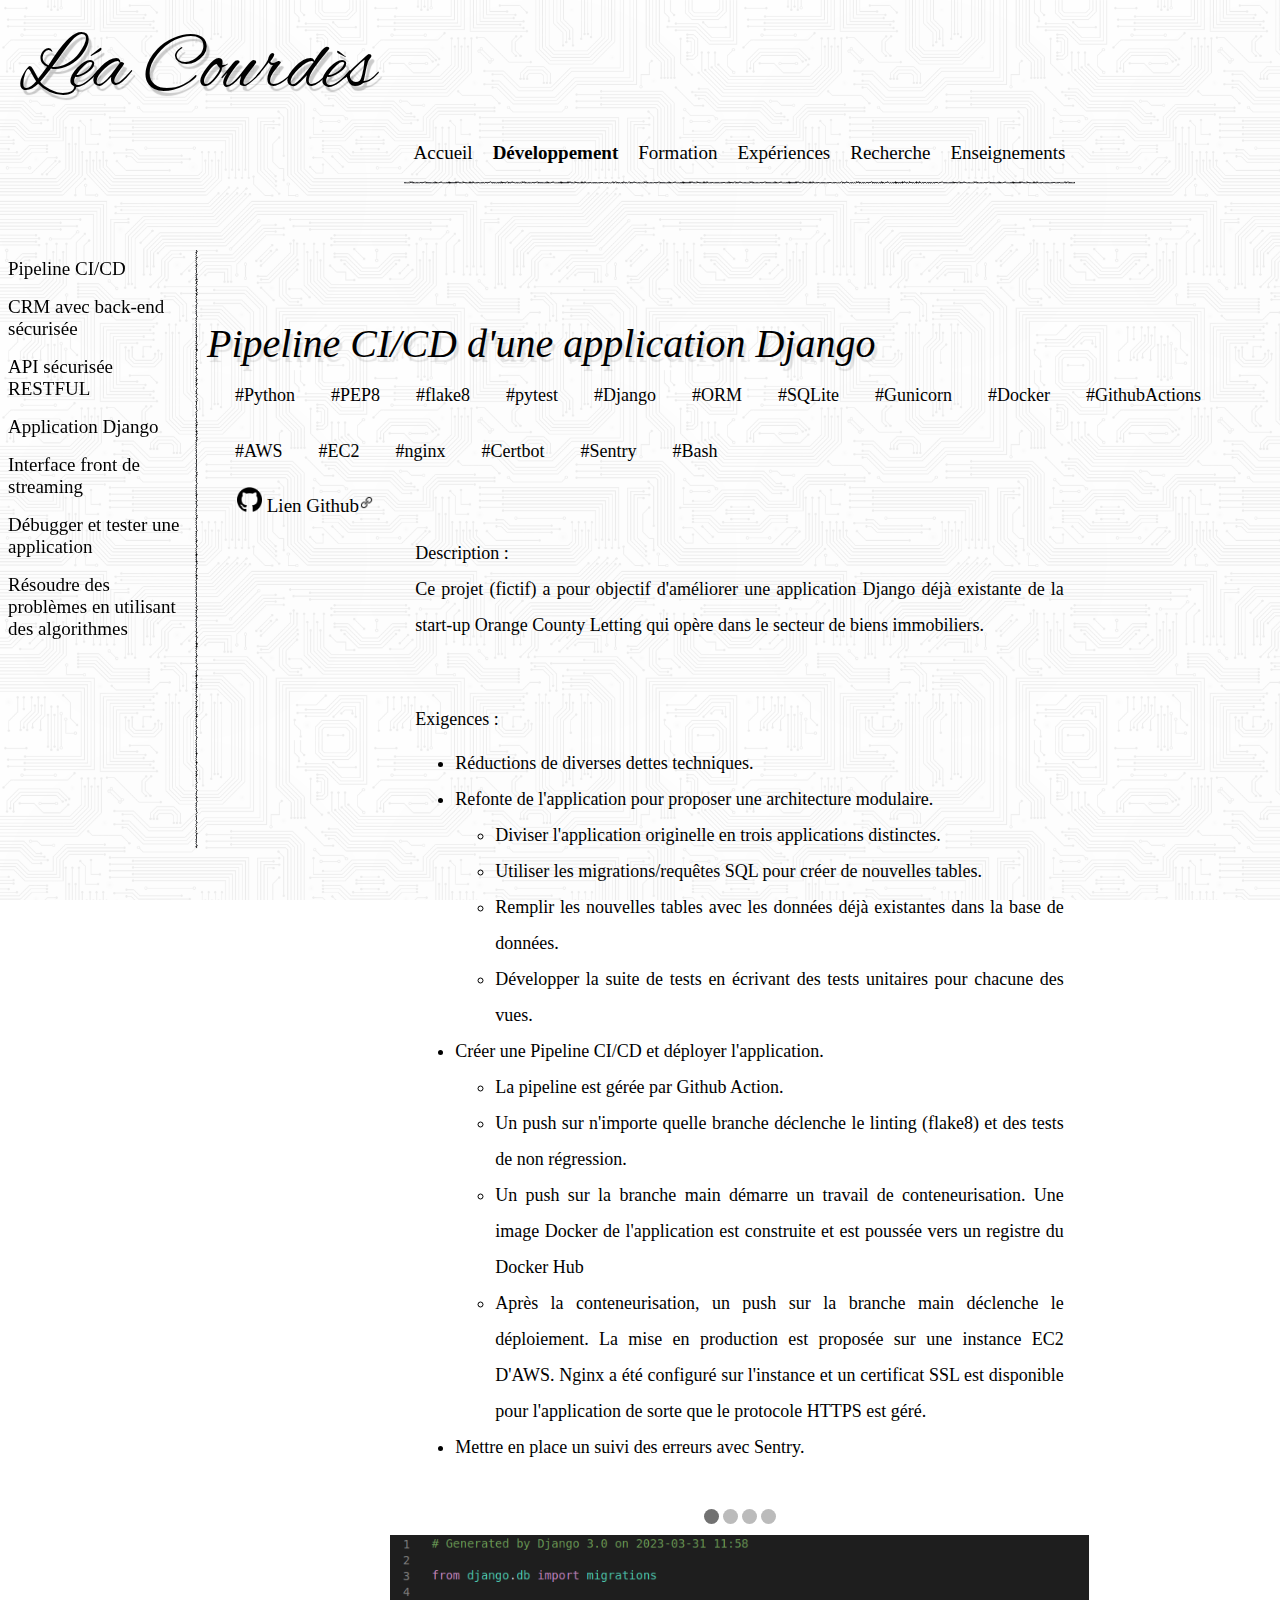
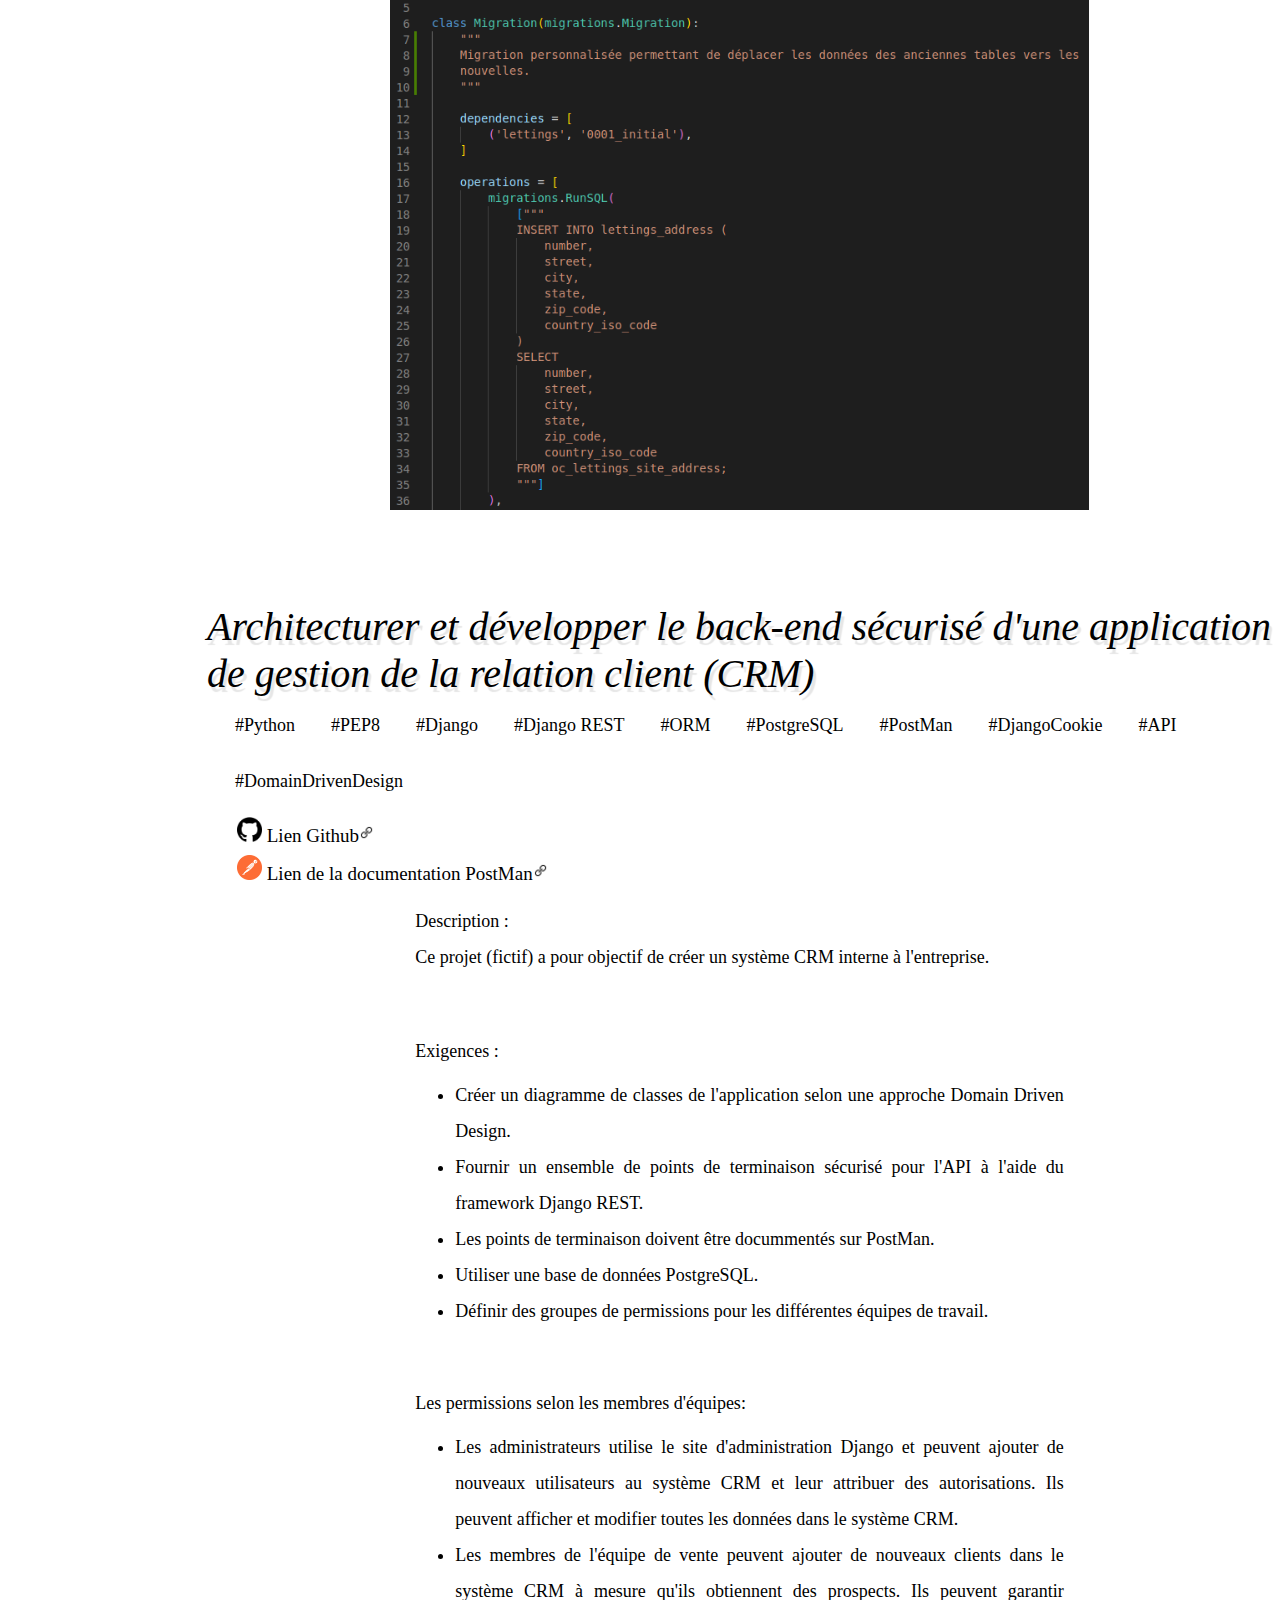
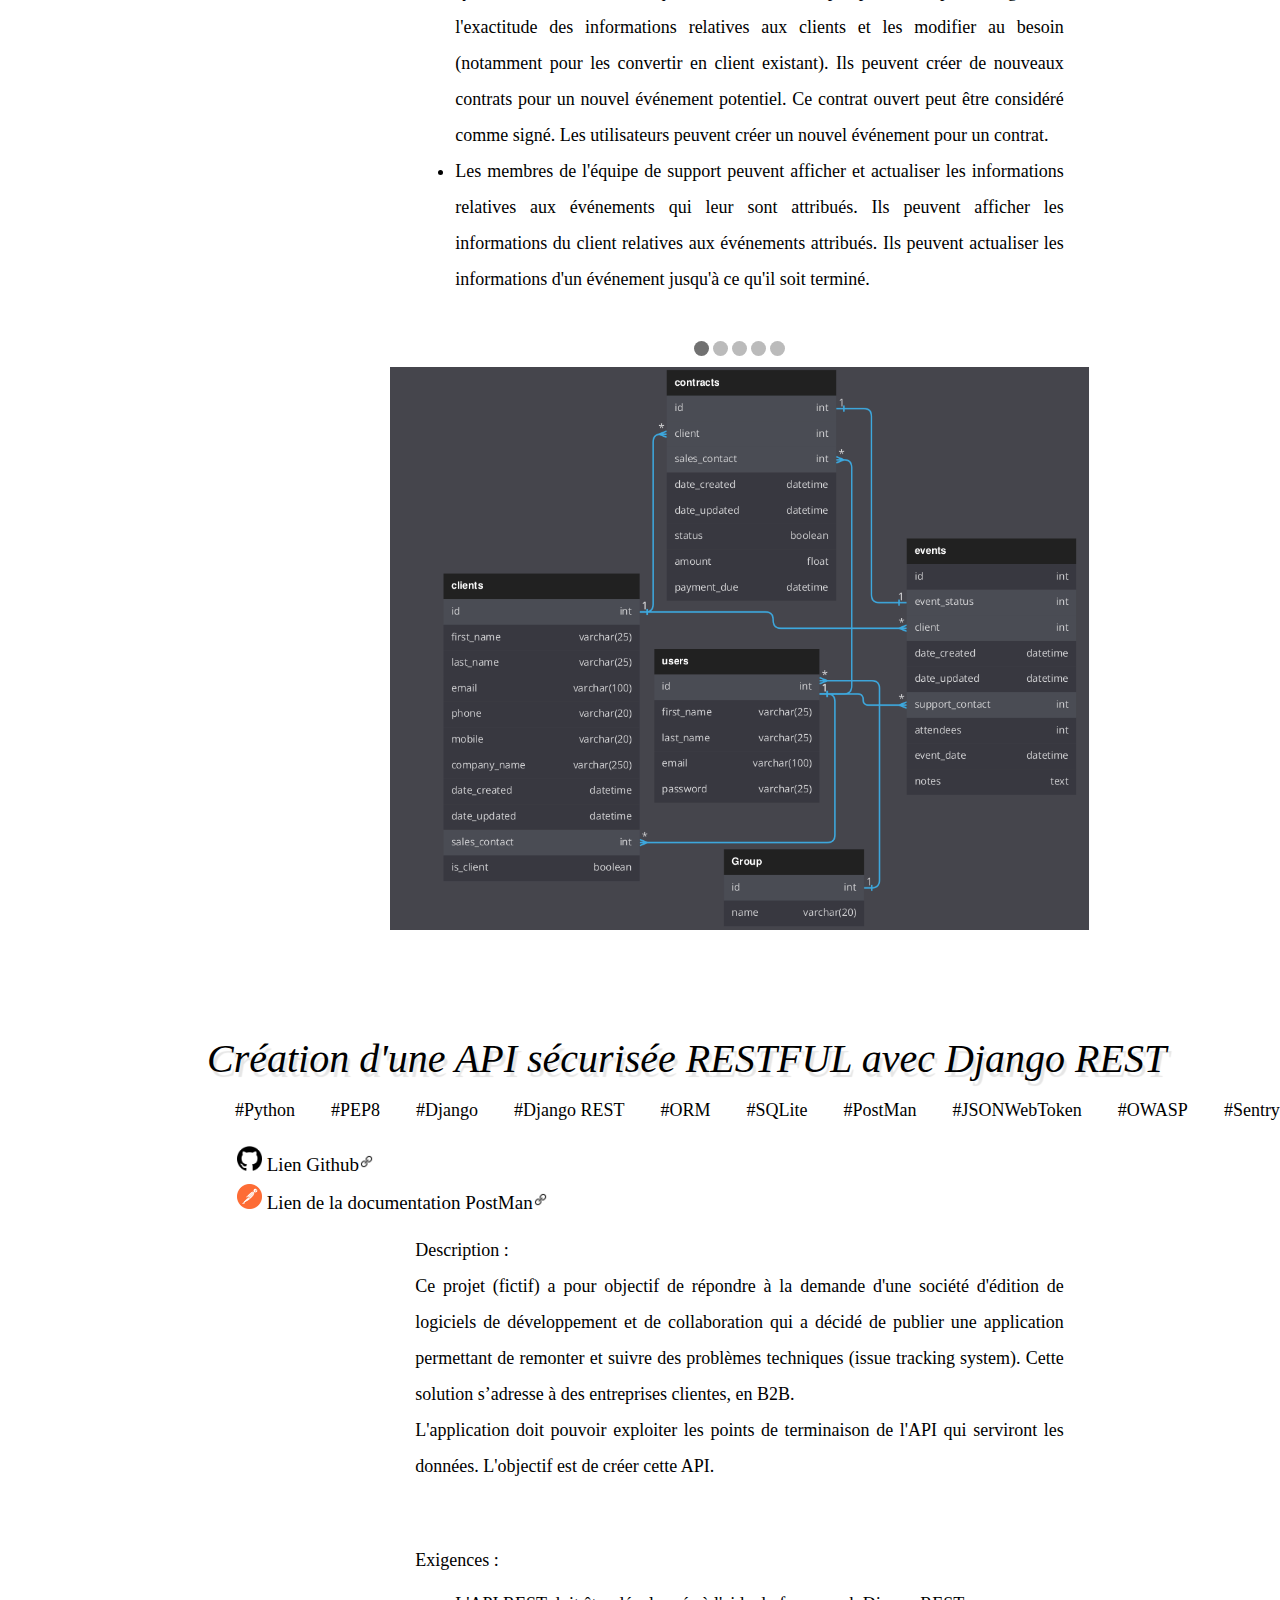
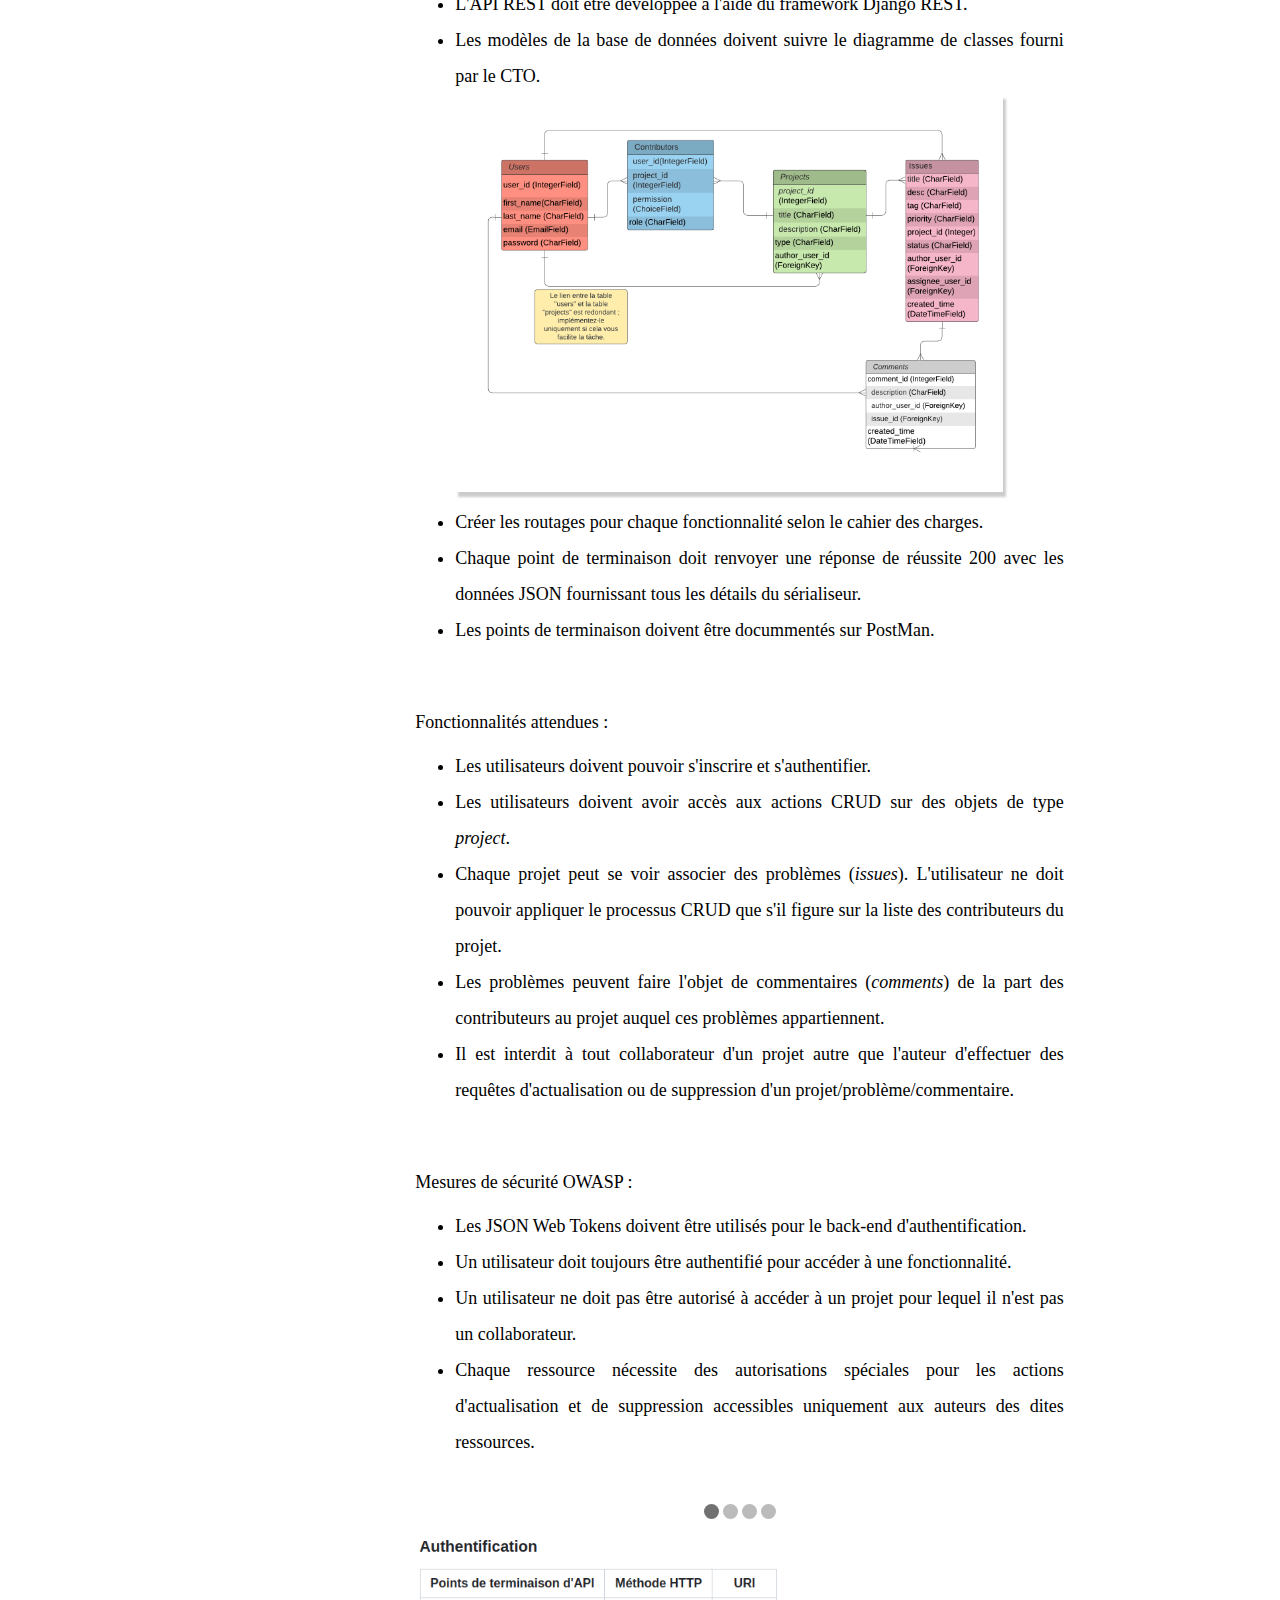
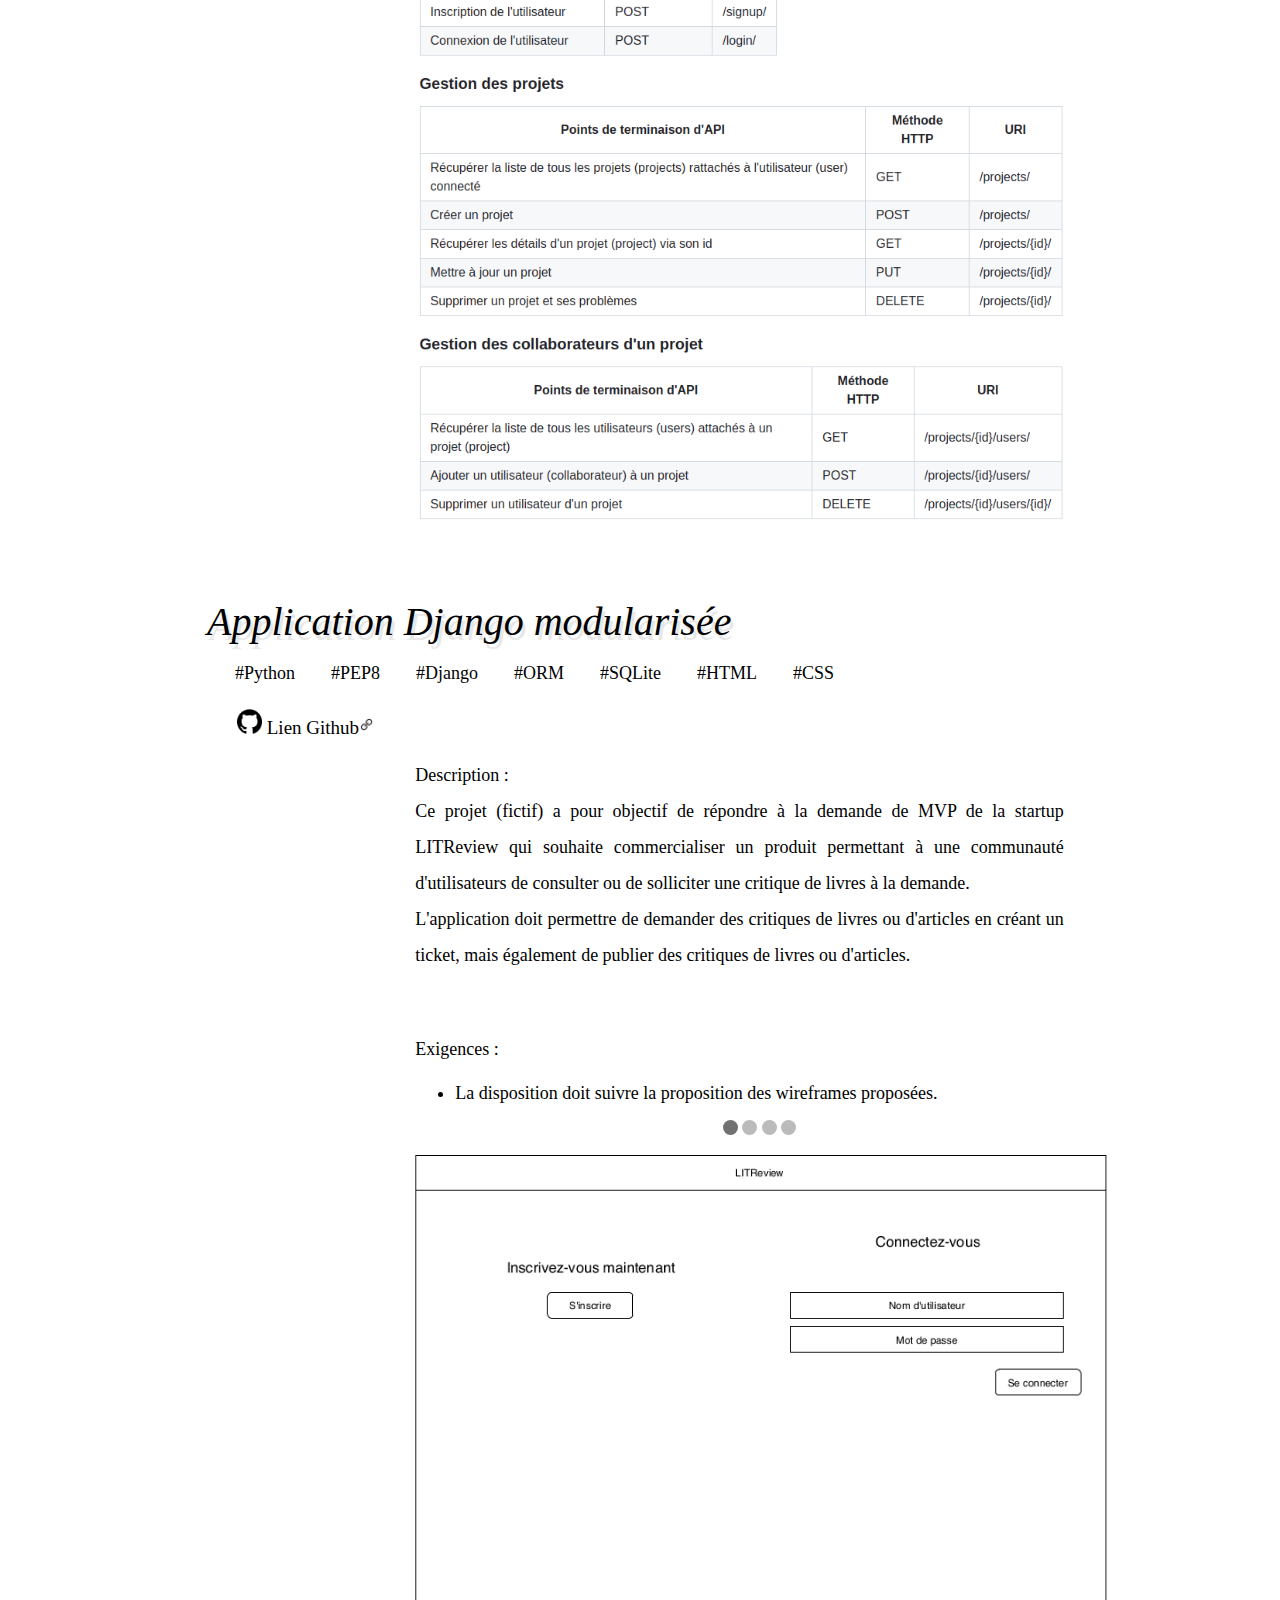
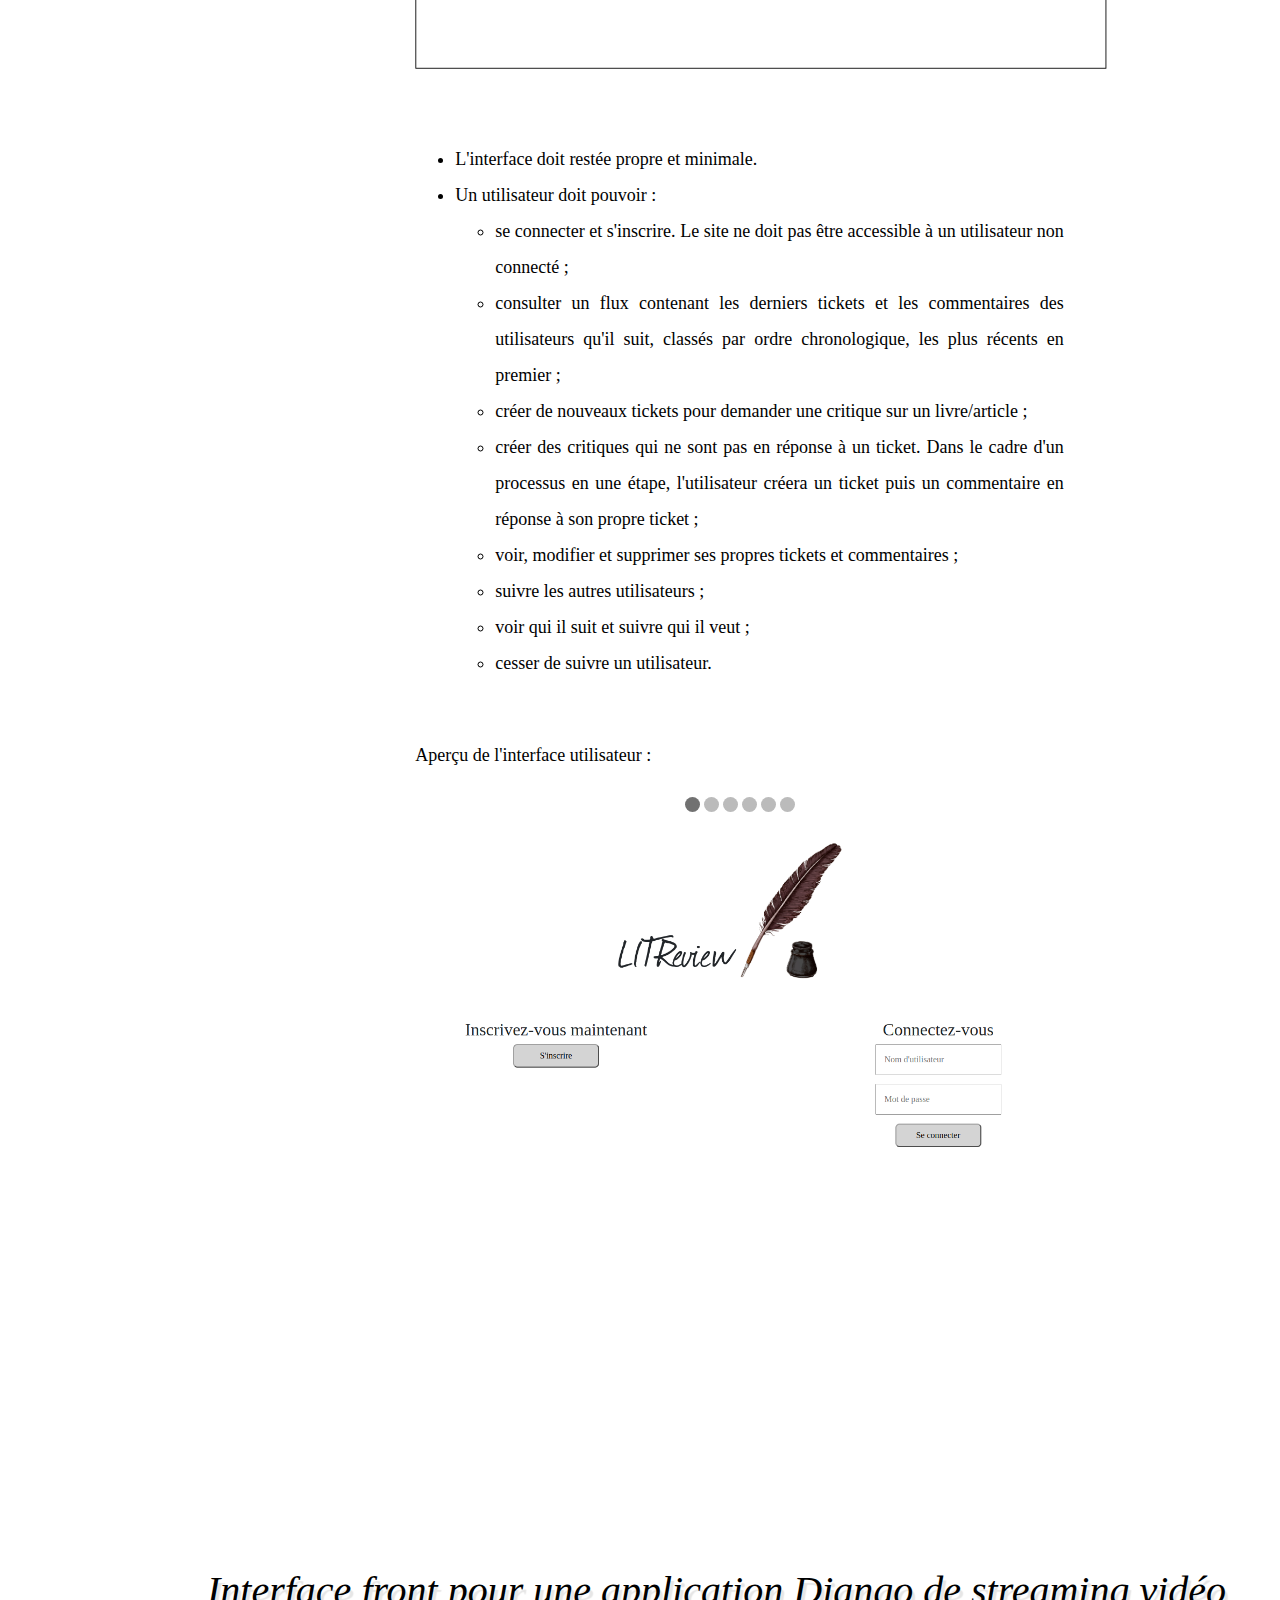
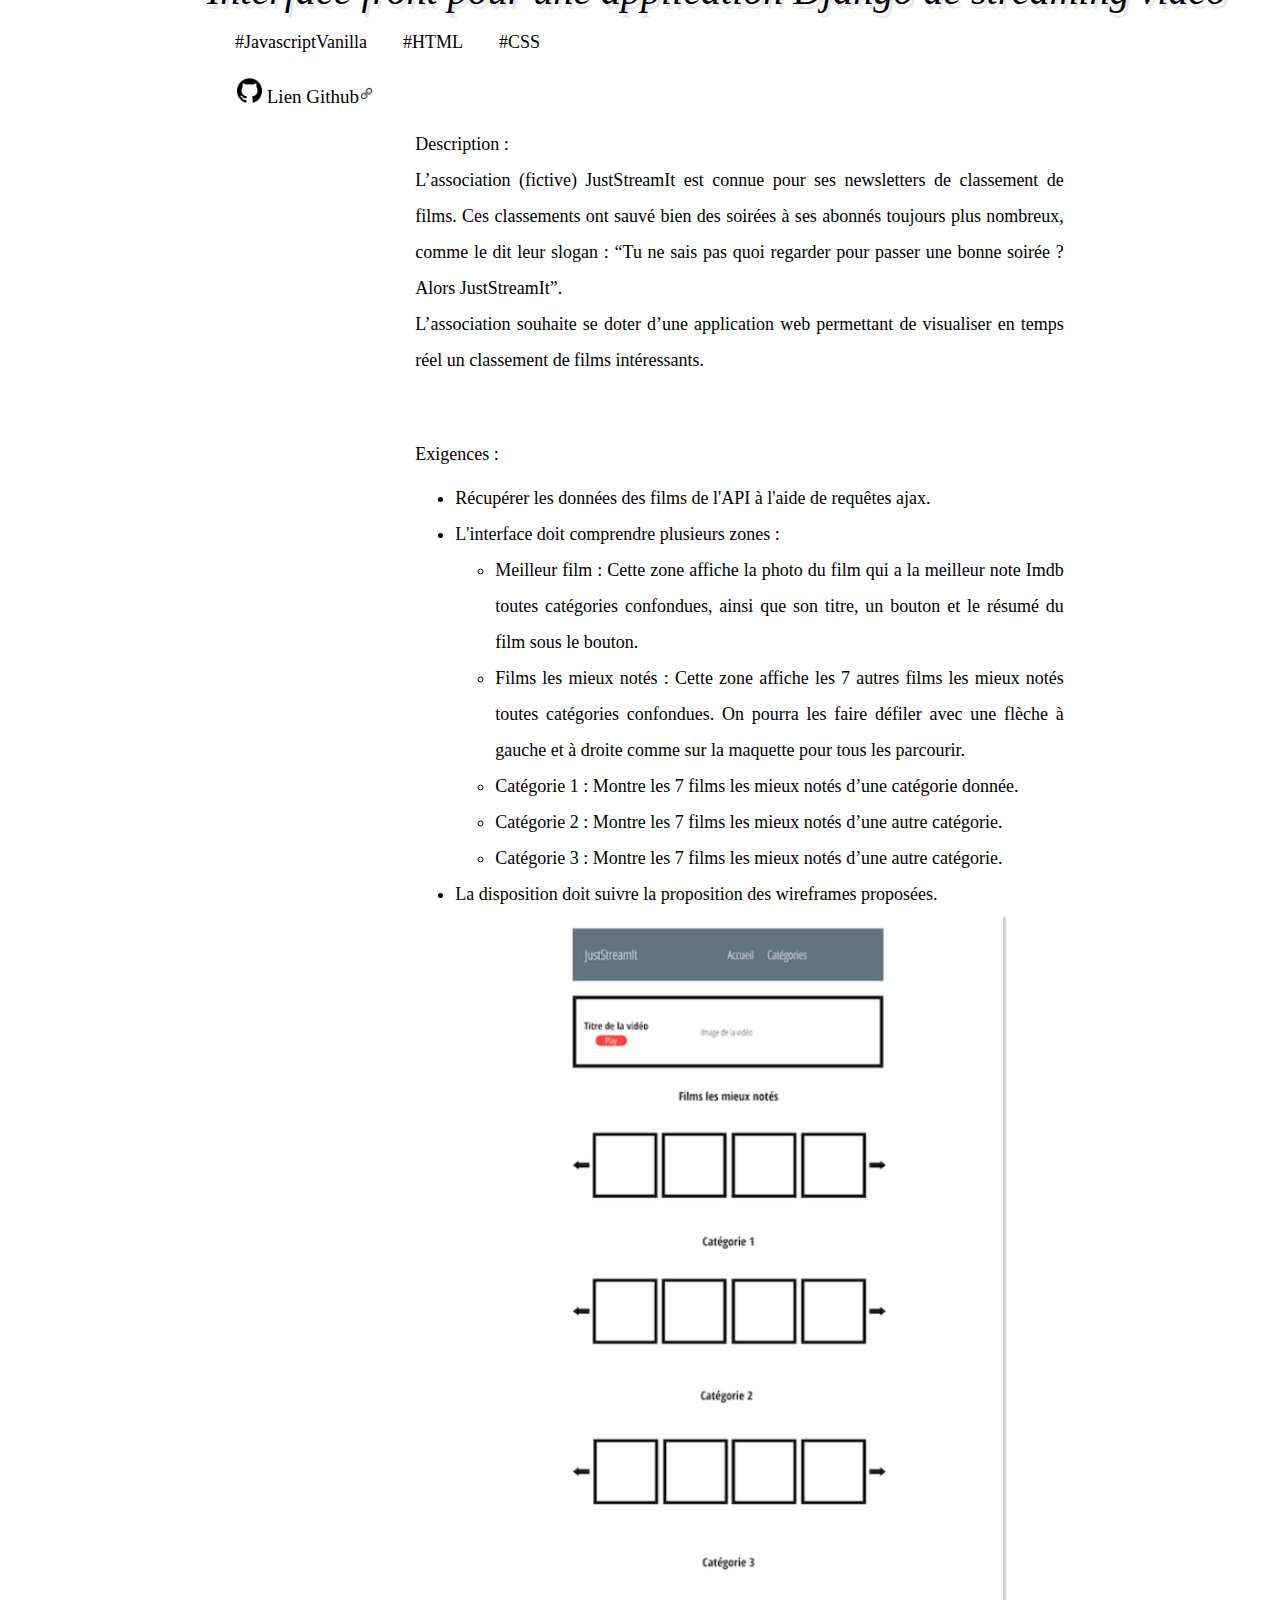
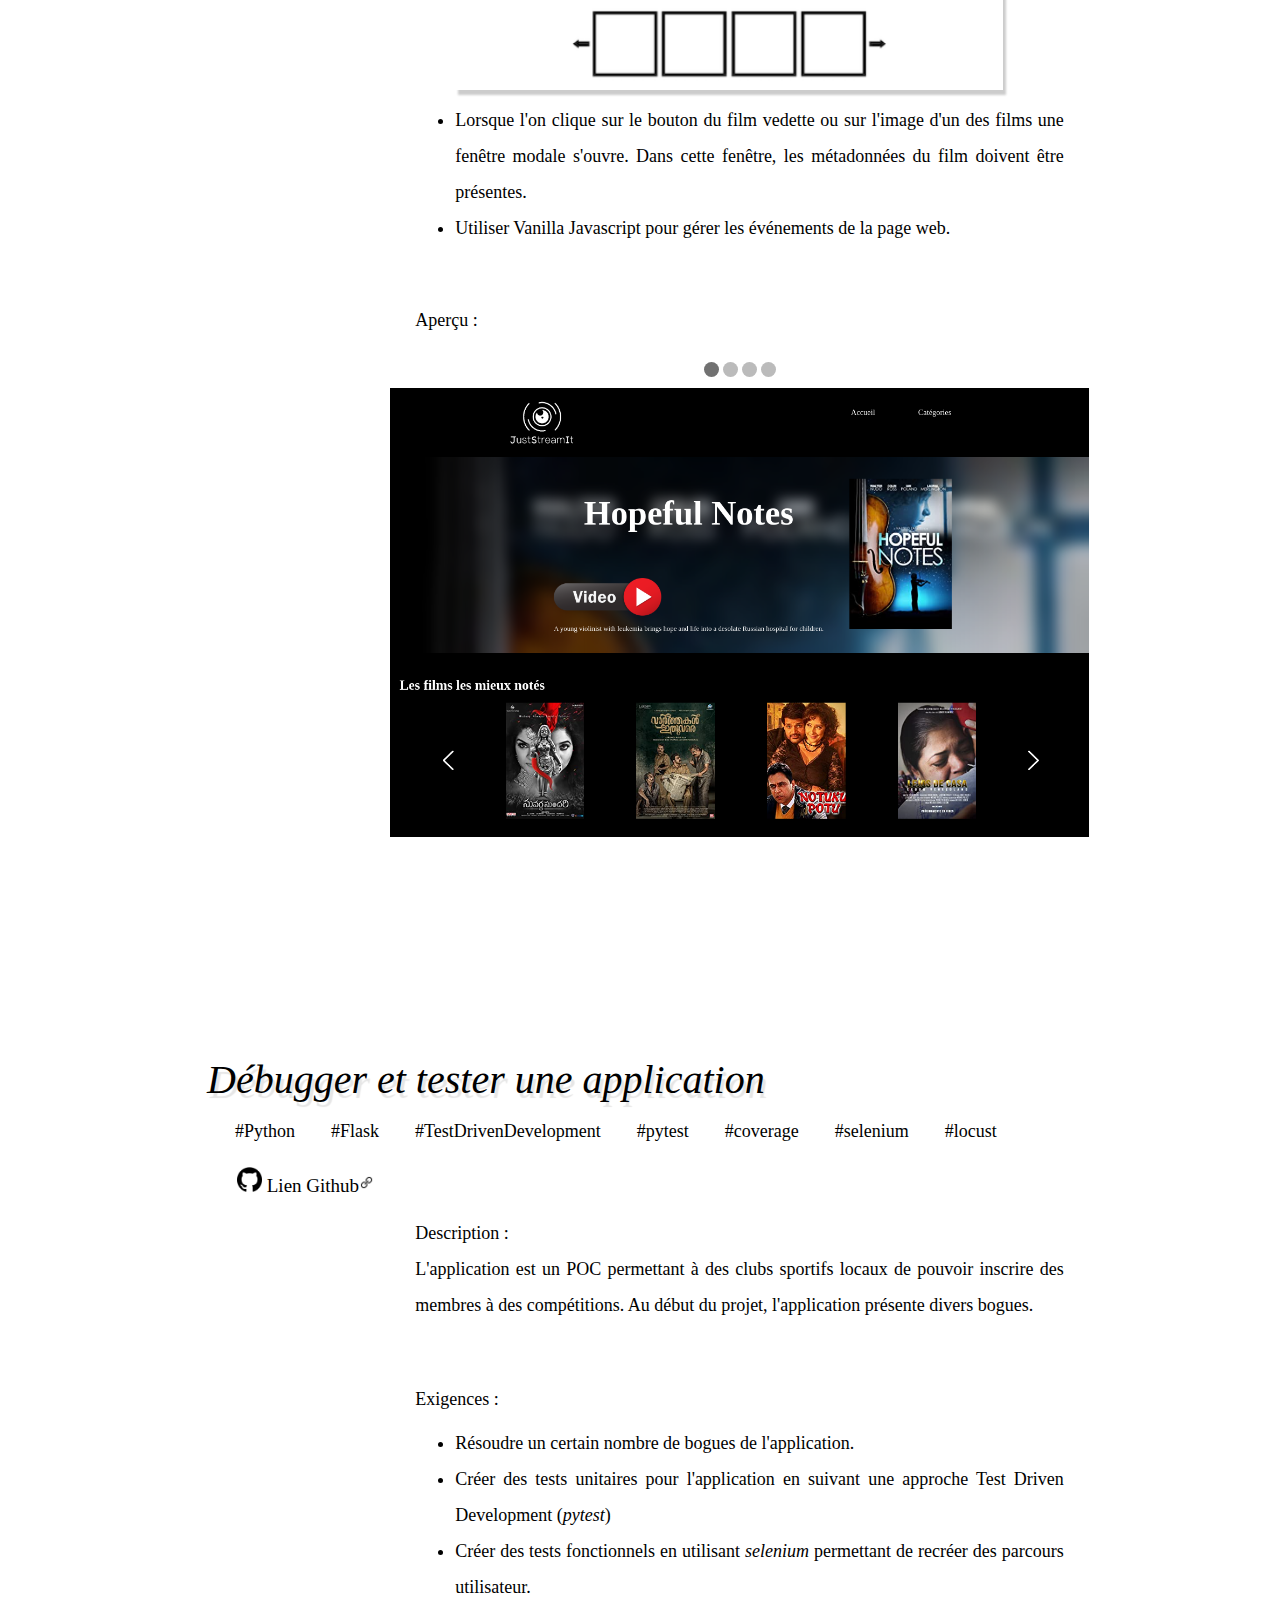
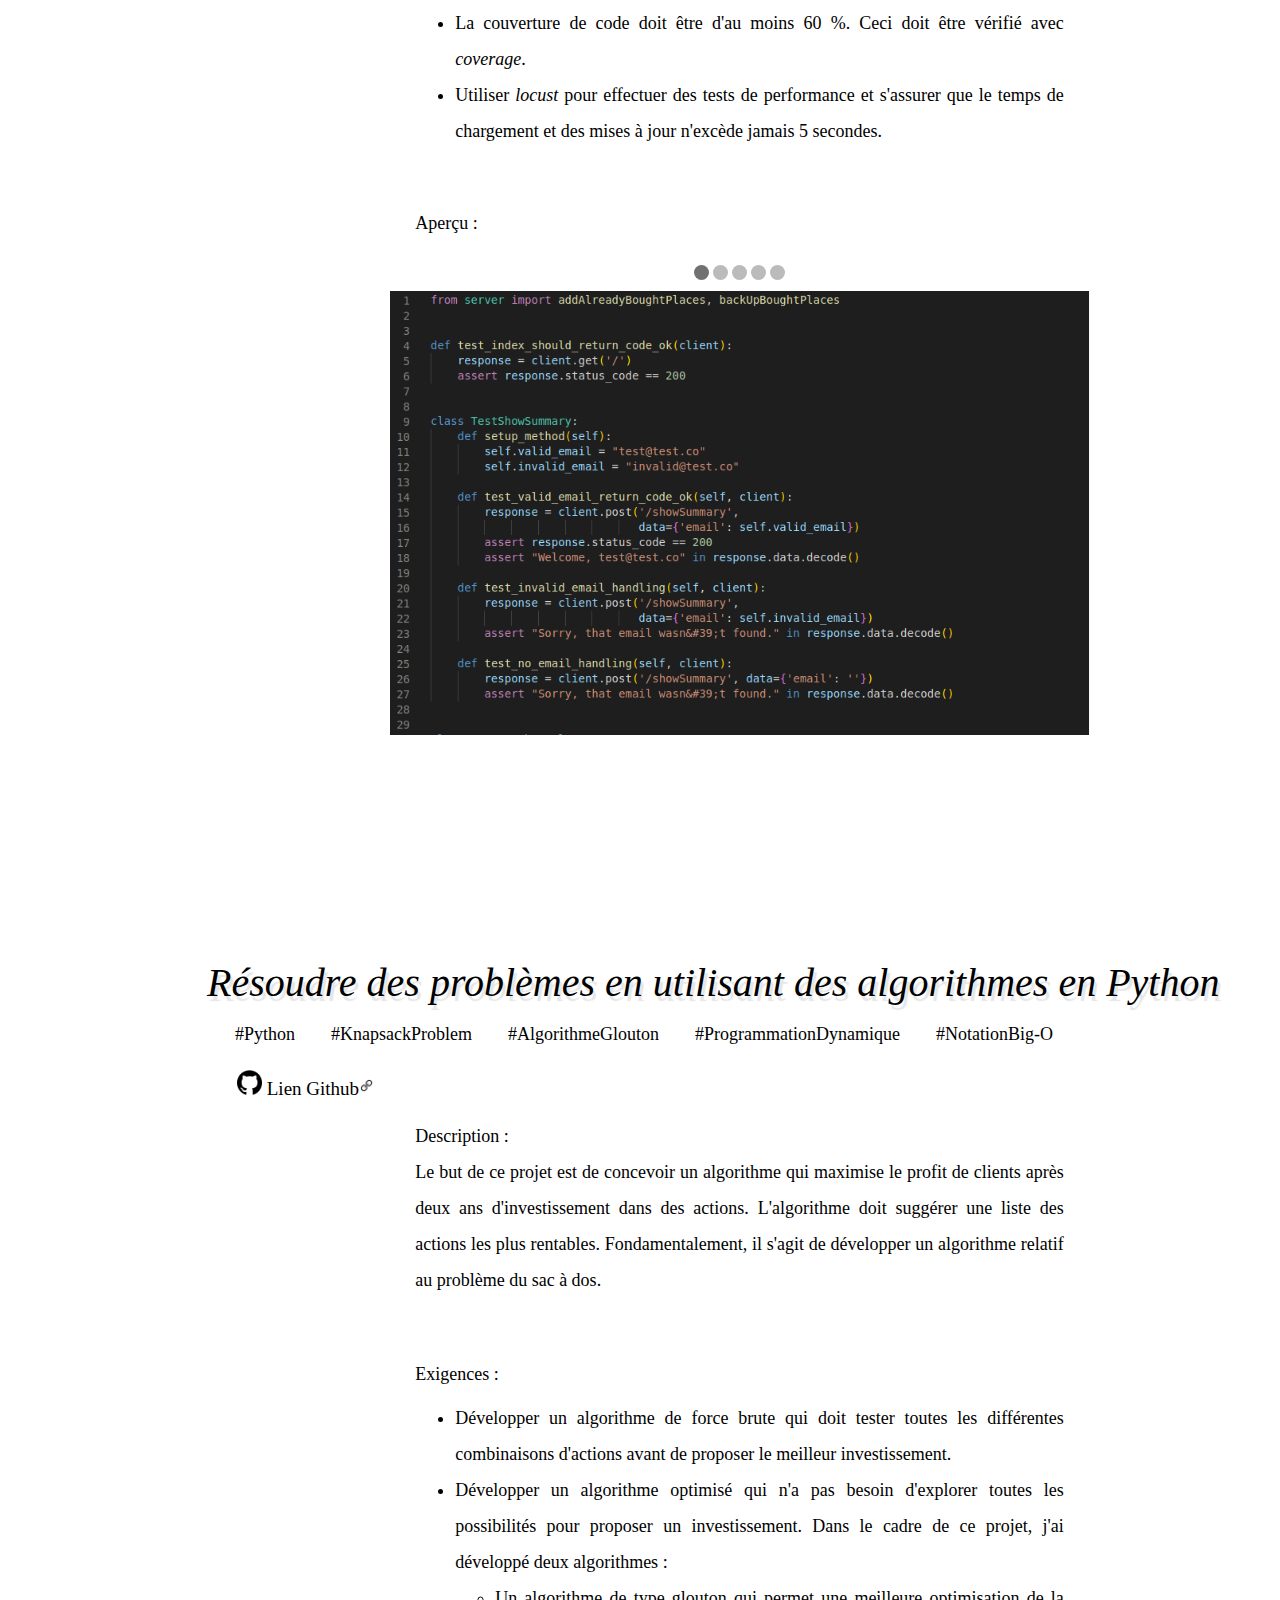
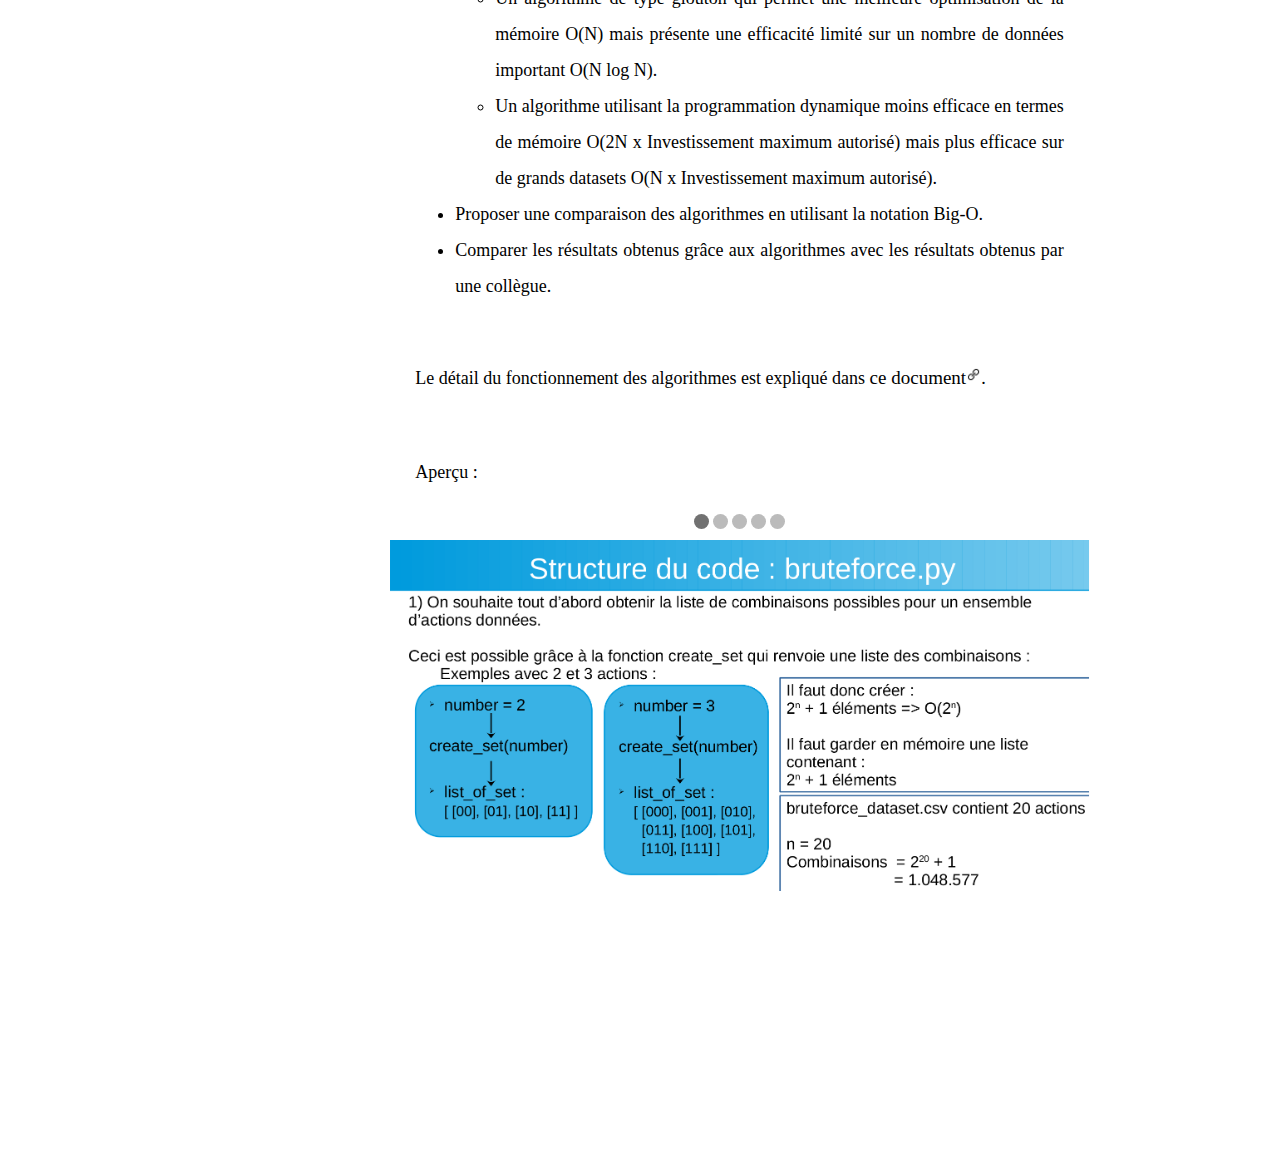
<file: developpement.html>
<!DOCTYPE html>
<html>
<head>
	<meta charset="utf-8">
	<meta name="viewport" content="width=device-width, initial-scale=1">
	<link rel="stylesheet" type="text/css" href="style.css">
	<title>Léa Courdès - Développement</title>
</head>
<body>
	<div id="myModal" class="modal">
		<div class="modal-content">
		  <span class="close">&times;</span>
		  <h1 id="myModalTitle">test</h1>
		  <div>
			<img id="myModalImage">
		  </div>
		</div>
	  
	  </div>
<div id="bloc_page_classic">
	<header id="header_classic">
		<div id="header_classic_div">
			<h1>Léa Courdès</h1>
			<div id="menu_line"> 
				<div class="espace"></div>
				<div id="menu">
					<nav>
						<ul>
							<li><a href="index.html">Accueil</a></li>
							<li class="selected_page">Développement</li>
							<li><a href="formation.html">Formation</a></li>
							<li><a href="experiences.html">Expériences</a></li>
							<li><a href="recherches.html">Recherche</a></li>
							<li><a href="enseignements.html">Enseignements</a></li>
						</ul>
					</nav>
				</div>
			</div>
		</div>
	</header>
	<nav id="left_menu">
		<ul>
			<li><a href="#pipeline">Pipeline CI/CD</a></li>
			<li><a href="#crm">CRM avec back-end sécurisée </a></li>
			<li><a href="#api_rest">API sécurisée RESTFUL</a></li>
			<li><a href="#LITReview">Application Django</a></li>
			<li><a href="#streaming_video">Interface front de streaming</a></li>
			<li><a href="#testing">Débugger et tester une application</a></li>
			<li><a href="#algorithme">Résoudre des problèmes en utilisant des algorithmes</a></li>
		</ul>

	</nav>
	<section id="corps">
		<div class="espace"></div>
		<article>
			<div class="anchor" id="pipeline">
				<h1>Pipeline CI/CD d'une application Django</h1>
				<div class="tag">
					<p>#Python</p>
					<p>#PEP8</p>
					<p>#flake8</p>
					<p>#pytest</p>
					<p>#Django</p>
					<p>#ORM</p>
					<p>#SQLite</p>
					<p>#Gunicorn</p>
					<p>#Docker</p>
					<p>#GithubActions</p>
					<p>#AWS</p>
					<p>#EC2</p>
					<p>#nginx</p>
					<p>#Certbot</p>
					<p>#Sentry</p>
					<p>#Bash</p>
				</div>
				<a href="https://github.com/lcourdes/Python-OC-Lettings"><img class="github_icone" src="images//github.png" alt="Icone Github"/> Lien Github</a><br>

				<p class="no_indent">Description :<br>
					Ce projet (fictif) a pour objectif d'améliorer une application Django déjà existante de la start-up Orange County Letting qui opère dans le secteur de biens immobiliers.
				</p>
				<p class="no_indent">Exigences :</p>
					<div id="list">
					<ul>
						<li>Réductions de diverses dettes techniques.</li>
						<li>Refonte de l'application pour proposer une architecture modulaire.</li>
							<ul>
								<li>Diviser l'application originelle en trois applications distinctes.</li>
								<li>Utiliser les migrations/requêtes SQL pour créer de nouvelles tables.</li>
								<li>Remplir les nouvelles tables avec les données déjà existantes dans la base de données.</li>
								<li>Développer la suite de tests en écrivant des tests unitaires pour chacune des vues.</li>
							</ul>
						<li>Créer une Pipeline CI/CD et déployer l'application.</li>
							<ul>
								<li>La pipeline est gérée par Github Action.</li>
								<li>Un push sur n'importe quelle branche déclenche le linting (flake8) et des tests de non régression.</li>
								<li>Un push sur la branche main démarre un travail de conteneurisation. Une image Docker de l'application est construite et est poussée vers un registre du Docker Hub</li>
								<li>Après la conteneurisation, un push sur la branche main déclenche le déploiement. La mise en production est proposée sur une instance EC2 D'AWS. Nginx a été configuré sur l'instance et un certificat SSL est disponible pour l'application de sorte que le protocole HTTPS est géré.</li>
							</ul>
						<li>Mettre en place un suivi des erreurs avec Sentry.</li>
					</ul>
					</div>
					<div id="lettings" class="carousel">
						<div class="navigation-button">
							<span class="dot active" onclick="changeSlide(0, 'lettings')"></span>
							<span class="dot" onclick="changeSlide(1, 'lettings')"></span>
							<span class="dot" onclick="changeSlide(2, 'lettings')"></span>
							<span class="dot" onclick="changeSlide(3, 'lettings')"></span>
						</div>
						<div class="slider">
							<span class="img_button" onclick="displayImageOnModal('lettings')">
							<img src="images//developpement//lettings//migration.png" alt="Exemple de migration" title="Exemple de migration permettant de créer de nouvelles tables">
							<img src="images//developpement//lettings//workflow.png" alt="Début de la pipeline Github Actions" title="Début de la pipeline Github Actions">
							<img src="images//developpement//lettings//docker_hub.png" alt="Stock d'images dans le Docker Hub" title="Stock d'images dans le Docker Hub">
							<img src="images//developpement//lettings//aws.png" alt="Console de l'instance EC2 d'AWS" title="Console de l'instance EC2 d'AWS">
							</span>
						</div>
					</div>
			</div>
			<div class="anchor" id="crm">
				<h1>Architecturer et développer le back-end sécurisé d'une application de gestion de la relation client (CRM)</h1>
				<div class="tag">
					<p>#Python</p>
					<p>#PEP8</p>
					<p>#Django</p>
					<p>#Django REST</p>
					<p>#ORM</p>
					<p>#PostgreSQL</p>
					<p>#PostMan</p>
					<p>#DjangoCookie</p>
					<p>#API</p>
					<p>#DomainDrivenDesign</p>
				</div>
				<a href="https://github.com/lcourdes/Django-ORM-backend-securise"><img class="github_icone" src="images//github.png" alt="Icone Github"/> Lien Github</a><br>
				<a href="https://documenter.getpostman.com/view/25647707/2s93RKzazc"><img class="github_icone" src="images//logo-postman.png" alt="Icone PostMan"/> Lien de la documentation PostMan</a><br>
				<p class="no_indent">Description :<br>
					Ce projet (fictif) a pour objectif de créer un système CRM interne à l'entreprise.
				</p>
				<p class="no_indent">Exigences :</p>
					<div id="list">
					<ul>
						<li>Créer un diagramme de classes de l'application selon une approche Domain Driven Design.</li>
						<li>Fournir un ensemble de points de terminaison sécurisé pour l'API à l'aide du framework Django REST.</li>
						<li>Les points de terminaison doivent être docummentés sur PostMan.</li>
						<li>Utiliser une base de données PostgreSQL.</li>
						<li>Définir des groupes de permissions pour les différentes équipes de travail.</li>
					</ul>
					</div>
				<p class="no_indent">Les permissions selon les membres d'équipes:</p>
					<div id="list">
					<ul>
						<li>Les administrateurs utilise le site d'administration Django et peuvent ajouter de nouveaux utilisateurs au système CRM et leur attribuer des autorisations. Ils peuvent afficher et modifier toutes les données dans le système CRM.</li>
						<li>Les membres de l'équipe de vente peuvent ajouter de nouveaux clients dans le système CRM à mesure qu'ils obtiennent des prospects. Ils peuvent garantir l'exactitude des informations relatives aux clients et les modifier au besoin (notamment pour les convertir en client existant). Ils peuvent créer de nouveaux contrats pour un nouvel événement potentiel. Ce contrat ouvert peut être considéré comme signé. Les utilisateurs peuvent créer un nouvel événement pour un contrat.</li>
						<li>Les membres de l'équipe de support peuvent afficher et actualiser les informations relatives aux événements qui leur sont attribués. Ils peuvent afficher les informations du client relatives aux événements attribués. Ils peuvent actualiser les informations d'un événement jusqu'à ce qu'il soit terminé.</li>
					</ul>
					</div>
					<div id="crm_securise" class="carousel">
						<div class="navigation-button">
							<span class="dot active" onclick="changeSlide(0, 'crm_securise')"></span>
							<span class="dot" onclick="changeSlide(1, 'crm_securise')"></span>
							<span class="dot" onclick="changeSlide(2, 'crm_securise')"></span>
							<span class="dot" onclick="changeSlide(3, 'crm_securise')"></span>
							<span class="dot" onclick="changeSlide(4, 'crm_securise')"></span>
						</div>
						<div class="slider">
							<span class="img_button" onclick="displayImageOnModal('crm_securise')">
							<img src="images//developpement//crm_securise//diagramme.png" alt="Diagramme du système CRM" title="Diagramme du système CRM">
							<img src="images//developpement//crm_securise//endpoints.png" alt="Extrait du résumé des points de terminaison" title="Extrait du résumé des points de terminaison">
							<img src="images//developpement//crm_securise//postman.png" alt="Aperçu du projet PostMan" title="Aperçu du projet PostMan">
							<img src="images//developpement//crm_securise//documentation.png" alt="Extrait de la documentation PostMan" title="Extrait de la documentation PostMan">
							<img src="images//developpement//crm_securise//drf.png" alt="Exemple de page DRF" title="Exemple de page du browsable de Django Rest Framework">
							</span>
						</div>
					</div>
			</div>
			<div class="anchor" id="api_rest">
				<h1>Création d'une API sécurisée RESTFUL avec Django REST</h1>
				<div class="tag">
					<p>#Python</p>
					<p>#PEP8</p>
					<p>#Django</p>
					<p>#Django REST</p>
					<p>#ORM</p>
					<p>#SQLite</p>
					<p>#PostMan</p>
					<p>#JSONWebToken</p>
					<p>#OWASP</p>
					<p>#Sentry</p>
				</div>
				<a href="https://github.com/lcourdes/Python-OC-Lettings"><img class="github_icone" src="images//github.png" alt="Icone Github"/> Lien Github</a><br>
				<a href="https://documenter.getpostman.com/view/25647707/2s93CNLYKV"><img class="github_icone" src="images//logo-postman.png" alt="Icone PostMan"/> Lien de la documentation PostMan</a><br>
				<p class="no_indent">Description :<br>
					Ce projet (fictif) a pour objectif de répondre à la demande d'une société d'édition de logiciels de développement et de collaboration qui a décidé de publier une application permettant de remonter et suivre des problèmes techniques (issue tracking system). Cette solution s’adresse à des entreprises clientes, en B2B.<br>
					L'application doit pouvoir exploiter les points de terminaison de l'API qui serviront les données. L'objectif est de créer cette API.
				</p>
				<p class="no_indent">Exigences :</p>
					<div id="list">
					<ul>
						<li>L'API REST doit être développée à l'aide du framework Django REST.</li>
						<li>Les modèles de la base de données doivent suivre le diagramme de classes fourni par le CTO.</li>
						<div class="my_images">
							<img class="image" src="images//developpement//api_securisee//diagramme.png" alt="Diagramme de classes" />
						</div>
						<li>Créer les routages pour chaque fonctionnalité selon le cahier des charges.</li>
						<li>Chaque point de terminaison doit renvoyer une réponse de réussite 200 avec les données JSON fournissant tous les détails du sérialiseur.</li>
						<li>Les points de terminaison doivent être docummentés sur PostMan.</li>
					</ul>
					</div>
				<p class="no_indent">Fonctionnalités attendues :</p>
					<div id="list">
					<ul>
						<li>Les utilisateurs doivent pouvoir s'inscrire et s'authentifier.</li>
						<li>Les utilisateurs doivent avoir accès aux actions CRUD sur des objets de type <em>project</em>.</li>
						<li>Chaque projet peut se voir associer des problèmes (<em>issues</em>). L'utilisateur ne doit pouvoir appliquer le processus CRUD que s'il figure sur la liste des contributeurs du projet.</li>
						<li>Les problèmes peuvent faire l'objet de commentaires (<em>comments</em>) de la part des contributeurs au projet auquel ces problèmes appartiennent.</li>
						<li>Il est interdit à tout collaborateur d'un projet autre que l'auteur d'effectuer des requêtes d'actualisation ou de suppression d'un projet/problème/commentaire.</li>
					</ul>
					</div>
				<p class="no_indent">Mesures de sécurité OWASP :</p>
					<div id="list">
					<ul>
						<li>Les JSON Web Tokens doivent être utilisés pour le back-end d'authentification.</li>
						<li>Un utilisateur doit toujours être authentifié pour accéder à une fonctionnalité.</li>
						<li>Un utilisateur ne doit pas être autorisé à accéder à un projet pour lequel il n'est pas un collaborateur.</li>
						<li>Chaque ressource nécessite des autorisations spéciales pour les actions d'actualisation et de suppression accessibles uniquement aux auteurs des dites ressources.</li>
					</ul>
					</div>
					<div id="api_securisee" class="carousel">
						<div class="navigation-button">
							<span class="dot active" onclick="changeSlide(0, 'api_securisee')"></span>
							<span class="dot" onclick="changeSlide(1, 'api_securisee')"></span>
							<span class="dot" onclick="changeSlide(2, 'api_securisee')"></span>
							<span class="dot" onclick="changeSlide(3, 'api_securisee')"></span>
						</div>
						<div class="slider">
							<span class="img_button" onclick="displayImageOnModal('api_securisee')">
							<img src="images//developpement//api_securisee//endpoints.png" alt="Extrait du résumé des points de terminaison" title="Extrait du résumé des points de terminaison">
							<img src="images//developpement//api_securisee//postman.png" alt="Aperçu du projet PostMan" title="Aperçu du projet PostMan">
							<img src="images//developpement//api_securisee//documentation.png" alt="Extrait de la documentation PostMan" title="Extrait de la documentation PostMan">
							<img src="images//developpement//api_securisee//drf_login.png" alt="Page login de Django Rest" title="Page login de Django Rest">
							</span>
						</div>
					</div>
			</div>
			<div class="anchor" id="LITReview">
				<h1>Application Django modularisée</h1>
				<div class="tag">
					<p>#Python</p>
					<p>#PEP8</p>
					<p>#Django</p>
					<p>#ORM</p>
					<p>#SQLite</p>
					<p>#HTML</p>
					<p>#CSS</p>
				</div>
				<a href="https://github.com/lcourdes/Developpez-une-application-Web-en-utilisant-django"><img class="github_icone" src="images//github.png" alt="Icone Github"/> Lien Github</a><br>

				<p class="no_indent">Description :<br>
					Ce projet (fictif) a pour objectif de répondre à la demande de MVP de la startup LITReview qui souhaite commercialiser un produit permettant à une communauté d'utilisateurs de consulter ou de solliciter une critique de livres à la demande.<br>
					L'application doit permettre de demander des critiques de livres ou d'articles en créant un ticket, mais également de publier des critiques de livres ou d'articles.
				</p>
				<p class="no_indent">Exigences :</p>
					<div id="list">
					<ul>
						<li>
							La disposition doit suivre la proposition des wireframes proposées.
						</li>
						<div id="wireframes_LITReview" class="carousel">
							<div class="navigation-button">
								<span class="dot active" onclick="changeSlide(0, 'wireframes_LITReview')"></span>
								<span class="dot" onclick="changeSlide(1, 'wireframes_LITReview')"></span>
								<span class="dot" onclick="changeSlide(2, 'wireframes_LITReview')"></span>
								<span class="dot" onclick="changeSlide(3, 'wireframes_LITReview')"></span>
							</div>
							<div class="slider">
								<span class="img_button" onclick="displayImageOnModal('wireframes_LITReview')">
								<img src="images//developpement//LITReview//WF-authentification-accueil.png" alt="Wireframe d'authentification" title="Wireframe d'authentification">
								<img src="images//developpement//LITReview//WF-authentification-inscription.png" alt="Wireframe d'inscription" title="Wireframe d'inscription">
								<img src="images//developpement//LITReview//WF-flux.png" alt="Wireframe du flux" title="Wireframe du flux du blog">
								<img src="images//developpement//LITReview//WF-flux-critique.png" alt="Wireframe de création de critique" title="Wireframe de création de critique">
								</span>
							</div>
						</div>
						<li>L'interface doit restée propre et minimale.</li>
						<li>Un utilisateur doit pouvoir :
							<ul>
								<li>se connecter et s'inscrire. Le site ne doit pas être accessible à un utilisateur non connecté&nbsp;;</li>
								<li>consulter un flux contenant les derniers tickets et les commentaires des utilisateurs qu'il suit, classés par ordre chronologique, les plus récents en premier&nbsp;;</li>
								<li>créer de nouveaux tickets pour demander une critique sur un livre/article&nbsp;;</li>
								<li>créer des critiques qui ne sont pas en réponse à un ticket. Dans le cadre d'un processus en une étape, l'utilisateur créera un ticket puis un commentaire en réponse à son propre ticket&nbsp;;</li>
								<li>voir, modifier et supprimer ses propres tickets et commentaires&nbsp;;</li>
								<li>suivre les autres utilisateurs&nbsp;;</li>
								<li>voir qui il suit et suivre qui il veut&nbsp;;</li>
								<li>cesser de suivre un utilisateur.</li>
							</ul>
						</li>
					</ul>
					</div>

				<p class="no_indent no_padding_bottom">Aperçu de l'interface utilisateur :
					<div id="my_LITReview" class="carousel">
						<div class="navigation-button">
							<span class="dot active" onclick="changeSlide(0, 'my_LITReview')"></span>
							<span class="dot" onclick="changeSlide(1, 'my_LITReview')"></span>
							<span class="dot" onclick="changeSlide(2, 'my_LITReview')"></span>
							<span class="dot" onclick="changeSlide(3, 'my_LITReview')"></span>
							<span class="dot" onclick="changeSlide(4, 'my_LITReview')"></span>
							<span class="dot" onclick="changeSlide(5, 'my_LITReview')"></span>
						</div>
						<div class="slider">
							<span class="img_button" onclick="displayImageOnModal('my_LITReview')">
							<img src="images//developpement//LITReview//authentification-accueil.png" alt="Page d'authentification" title="Page d'authentification">
							<img src="images//developpement//LITReview//authentification-inscription.png" alt="Page d'inscription" title="Page d'inscription">
							<img src="images//developpement//LITReview//flux.png" alt="Page de flux du blog" title="Page de flux du blog">
							<img src="images//developpement//LITReview//posts.png" alt="Page de posts" title="Page des posts personnels">
							<img src="images//developpement//LITReview//flux-critique.png" alt="Page de création de critique" title="Page de création de critique">
							<img src="images//developpement//LITReview//flux-critique2.png" alt="Page de création de critique" title="Page de création de critique d'un ticket déjà existant">
							</span>
						</div>
					</div>
				</p>
			</div>
			<div class="anchor" id="streaming_video">
				<h1>Interface front pour une application Django de streaming vidéo</h1>
				<div class="tag">
					<p>#JavascriptVanilla</p>
					<p>#HTML</p>
					<p>#CSS</p>
				</div>
				<a href="https://github.com/lcourdes/Interface-utilisateur-pour-une-application-web-Python"><img class="github_icone" src="images//github.png" alt="Icone Github"/> Lien Github</a><br>

				<p class="no_indent">Description :<br>
					L’association (fictive) JustStreamIt est connue pour ses newsletters de classement de films. Ces classements ont sauvé bien des soirées à ses abonnés toujours plus nombreux, comme le dit leur slogan : “Tu ne sais pas quoi regarder pour passer une bonne soirée ? Alors JustStreamIt”.<br>
					L’association souhaite se doter d’une application web permettant de visualiser en temps réel un classement de films intéressants. 
				</p>
				<p class="no_indent">Exigences :</p>
					<div id="list">
					<ul>
						<li>Récupérer les données des films de l'API à l'aide de requêtes ajax.</li>
						<li>L'interface doit comprendre plusieurs zones :</li>
							<ul>
								<li>Meilleur film : Cette zone affiche la photo du film qui a la meilleur note Imdb toutes catégories confondues, ainsi que son titre, un bouton et le résumé du film sous le bouton.</li>
								<li>Films les mieux notés : Cette zone affiche les 7 autres films les mieux notés toutes catégories confondues. On pourra les faire défiler avec une flèche à gauche et à droite comme sur la maquette pour tous les parcourir.</li>
								<li>Catégorie 1 : Montre les 7 films les mieux notés d’une catégorie donnée.</li>
								<li>Catégorie 2 : Montre les 7 films les mieux notés d’une autre catégorie.</li>
								<li>Catégorie 3 : Montre les 7 films les mieux notés d’une autre catégorie.</li>
							</ul>
						<li>La disposition doit suivre la proposition des wireframes proposées.</li>
						<div class="my_images">
							<img class="image" src="images//developpement//streaming//maquette.png" alt="Maquette de design" />
						</div>
						<li>Lorsque l'on clique sur le bouton du film vedette ou sur l'image d'un des films une fenêtre modale s'ouvre. Dans cette fenêtre, les métadonnées du film doivent être présentes.</li>
						<li>Utiliser Vanilla Javascript pour gérer les événements de la page web.</li>
					</ul>
					</div>
				<p class="no_indent no_padding_bottom">Aperçu :</p>
					<div id="streaming" class="carousel">
						<div class="navigation-button">
							<span class="dot active" onclick="changeSlide(0, 'streaming')"></span>
							<span class="dot" onclick="changeSlide(1, 'streaming')"></span>
							<span class="dot" onclick="changeSlide(2, 'streaming')"></span>
							<span class="dot" onclick="changeSlide(3, 'streaming')"></span>
						</div>
						<div class="slider">
							<span class="img_button" onclick="displayImageOnModal('streaming')">
							<img src="images//developpement//streaming//JustStreamIt_webPage.png" alt="Page d'accueil" title="Page d'accueil du site JustStreamIt">
							<img src="images//developpement//streaming//JustStreamIt_modale.png" alt="Fenêtre modale" title="Exemple de fenêtre modale">
							<img src="images//developpement//streaming//catégorie_1.png" alt="Affichage d'une catégorie de films" title="Affichage d'une catégorie de films">
							<img src="images//developpement//streaming//catégorie_1_to_right.png" alt="Défilement d'une catégorie" title="Défilement vers la droite de la catégorie de films">
							</span>
						</div>
					</div>
			</div>
			<div class="anchor" id="testing">
				<h1>Débugger et tester une application</h1>
				<div class="tag">
					<p>#Python</p>
					<p>#Flask</p>
					<p>#TestDrivenDevelopment</p>
					<p>#pytest</p>
					<p>#coverage</p>
					<p>#selenium</p>
					<p>#locust</p>
				</div>
				<a href="https://github.com/lcourdes/Python_Testing"><img class="github_icone" src="images//github.png" alt="Icone Github"/> Lien Github</a><br>

				<p class="no_indent">Description :<br>
					L'application est un POC permettant à des clubs sportifs locaux de pouvoir inscrire des membres à des compétitions.
					Au début du projet, l'application présente divers bogues.
				</p>
				<p class="no_indent">Exigences :</p>
					<div id="list">
					<ul>
						<li>Résoudre un certain nombre de bogues de l'application.</li>
						<li>Créer des tests unitaires pour l'application en suivant une approche Test Driven Development (<em>pytest</em>)</li>
						<li>Créer des tests fonctionnels en utilisant <em>selenium</em> permettant de recréer des parcours utilisateur.</li>
						<li>La couverture de code doit être d'au moins 60 %. Ceci doit être vérifié avec <em>coverage</em>.</li>
						<li>Utiliser <em>locust</em> pour effectuer des tests de performance et s'assurer que le temps de chargement et des mises à jour n'excède jamais 5 secondes.</li>
					</ul>
					</div>
				<p class="no_indent no_padding_bottom">Aperçu :</p>
					<div id="testing_img" class="carousel">
						<div class="navigation-button">
							<span class="dot active" onclick="changeSlide(0, 'testing_img')"></span>
							<span class="dot" onclick="changeSlide(1, 'testing_img')"></span>
							<span class="dot" onclick="changeSlide(2, 'testing_img')"></span>
							<span class="dot" onclick="changeSlide(3, 'testing_img')"></span>
							<span class="dot" onclick="changeSlide(4, 'testing_img')"></span>
						</div>
						<div class="slider">
							<span class="img_button" onclick="displayImageOnModal('testing_img')">
							<img src="images//developpement//testing//test_unitaire.png" alt="Extrait des tests unitaires" title="Extrait des tests unitaires">
							<img src="images//developpement//testing//fixture.png" alt="Extrait des fixtures de la base de données" title="Extrait des fixtures de la base de données">
							<img src="images//developpement//testing//test_couverture.png" alt="Rapport de Coverage" title="Rapport de Coverage">
							<img src="images//developpement//testing//test_fonctionnel.png" alt="Extrait des tests fonctionnels" title="Extrait des tests fonctionnels">
							<img src="images//developpement//testing//test_performance.png" alt="Rapport de Locust" title="Rapport de Locust">
							</span>
						</div>
					</div>
			</div>
			<div class="anchor" id="algorithme">
				<h1>Résoudre des problèmes en utilisant des algorithmes en Python</h1>
				<div class="tag">
					<p>#Python</p>
					<p>#KnapsackProblem</p>
					<p>#AlgorithmeGlouton</p>
					<p>#ProgrammationDynamique</p>
					<p>#NotationBig-O</p>
				</div>
				<a href="https://github.com/lcourdes/Developpez-des-problemes-en-utilisant-des-algorithmes-en-python"><img class="github_icone" src="images//github.png" alt="Icone Github"/> Lien Github</a><br>

				<p class="no_indent">Description :<br>
					Le but de ce projet est de concevoir un algorithme qui maximise le profit de clients après deux ans d'investissement dans des actions. L'algorithme doit suggérer une liste des actions les plus rentables.
					Fondamentalement, il s'agit de développer un algorithme relatif au problème du sac à dos.
				</p>
				<p class="no_indent">Exigences :</p>
					<div id="list">
					<ul>
						<li>Développer un algorithme de force brute qui doit tester toutes les différentes combinaisons d'actions avant de proposer le meilleur investissement.</li>
						<li>Développer un algorithme optimisé qui n'a pas besoin d'explorer toutes les possibilités pour proposer un investissement. Dans le cadre de ce projet, j'ai développé deux algorithmes :</li>
						<ul>
							<li>Un algorithme de type glouton qui permet une meilleure optimisation de la mémoire O(N) mais présente une efficacité limité sur un nombre de données important O(N log N).</li>
							<li>Un algorithme utilisant la programmation dynamique moins efficace en termes de mémoire O(2N x Investissement maximum autorisé) mais plus efficace sur de grands datasets O(N x Investissement maximum autorisé).</li>
						</ul>
						<li>Proposer une comparaison des algorithmes en utilisant la notation Big-O.</li>
						<li>Comparer les résultats obtenus grâce aux algorithmes avec les résultats obtenus par une collègue.</li>
					</ul>
					</div>
				<p class="no_indent">Le détail du fonctionnement des algorithmes est expliqué dans <a href="images//developpement//algorithme//diapositives.pdf">ce document</a>.</p>
				<p class="no_indent no_padding_bottom">Aperçu :</p>
					<div id="algorithme_img" class="carousel">
						<div class="navigation-button">
							<span class="dot active" onclick="changeSlide(0, 'algorithme_img')"></span>
							<span class="dot" onclick="changeSlide(1, 'algorithme_img')"></span>
							<span class="dot" onclick="changeSlide(2, 'algorithme_img')"></span>
							<span class="dot" onclick="changeSlide(3, 'algorithme_img')"></span>
							<span class="dot" onclick="changeSlide(4, 'algorithme_img')"></span>
						</div>
						<div class="slider">
							<span class="img_button" onclick="displayImageOnModal('algorithme_img')">
							<img src="images//developpement//algorithme//brute_force_explain.png" alt="Extrait de l'explication de l'algorithme de force brute" title="Extrait de l'explication de l'algorithme de force brute">
							<img src="images//developpement//algorithme//brute_force.png" alt="Extrait de l'algorithme de force brute" title="Extrait de l'algorithme de force brute">
							<img src="images//developpement//algorithme//glouton_explain.png" alt="Extrait de l'explication de l'algorithme glouton" title="Extrait de l'explication de l'algorithme glouton">
							<img src="images//developpement//algorithme//glouton.png" alt="Extrait de l'algorithme glouton" title="Extrait de l'algorithme glouton">
							<img src="images//developpement//algorithme//backtesting.png" alt="Rapport de backtesting" title="Comparaison de résultats des algorithmes avec ceux d'une collègue">
							</span>
						</div>
					</div>
			</div>
		</article>
	</section>
</div>
<script src="script.js"></script>
</body>
</html>
</file>
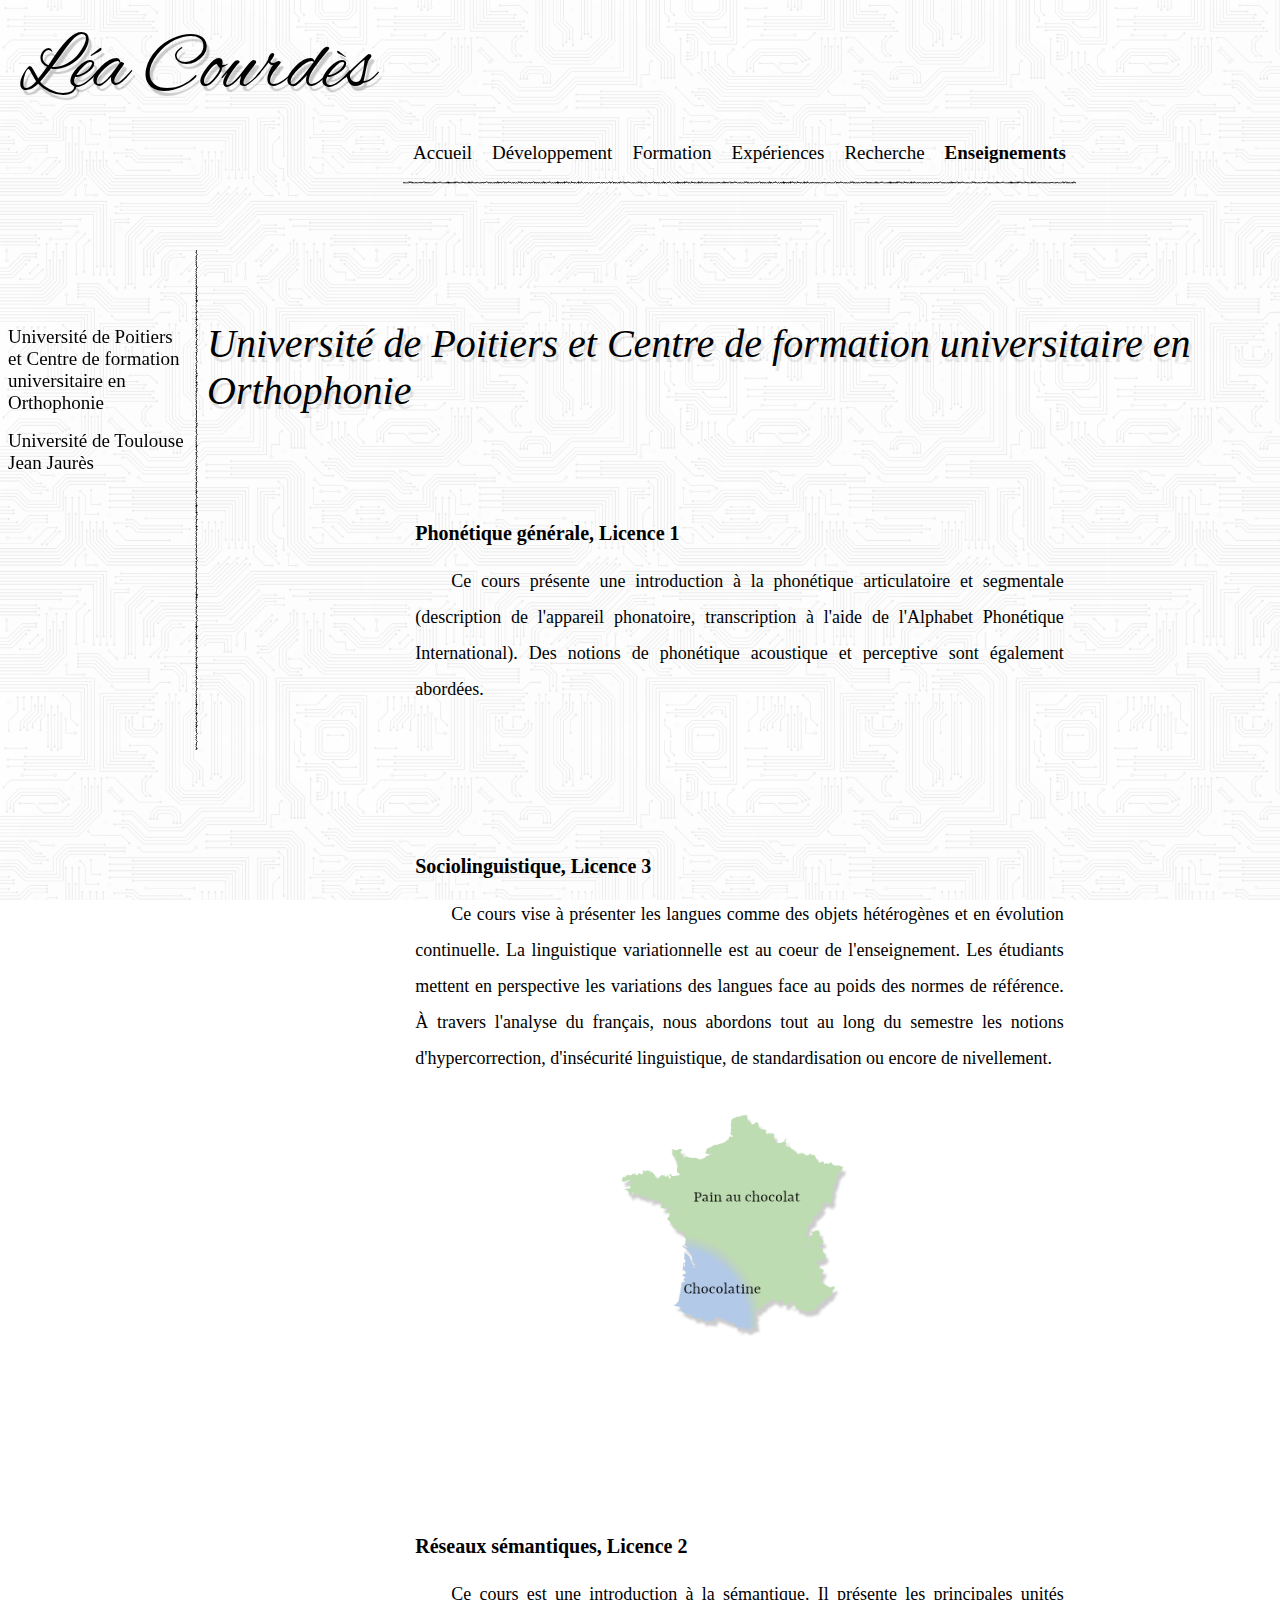
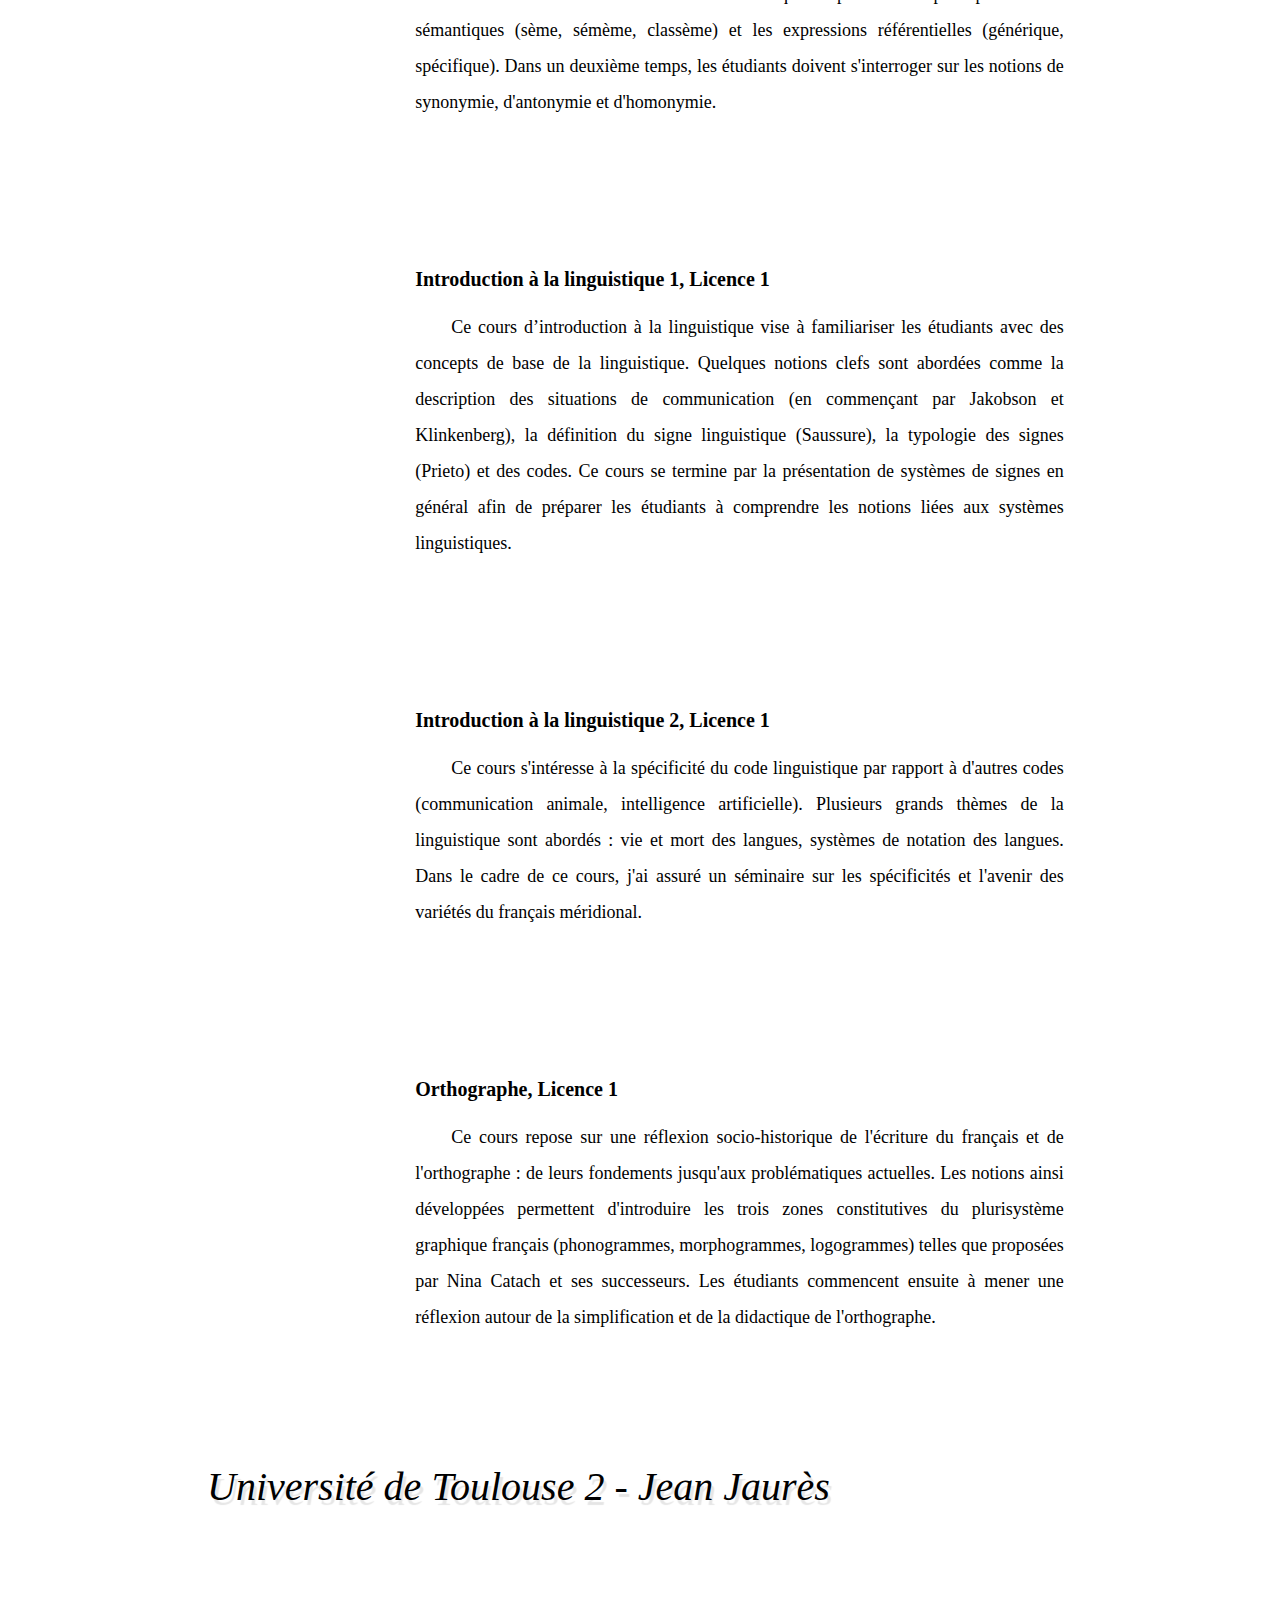
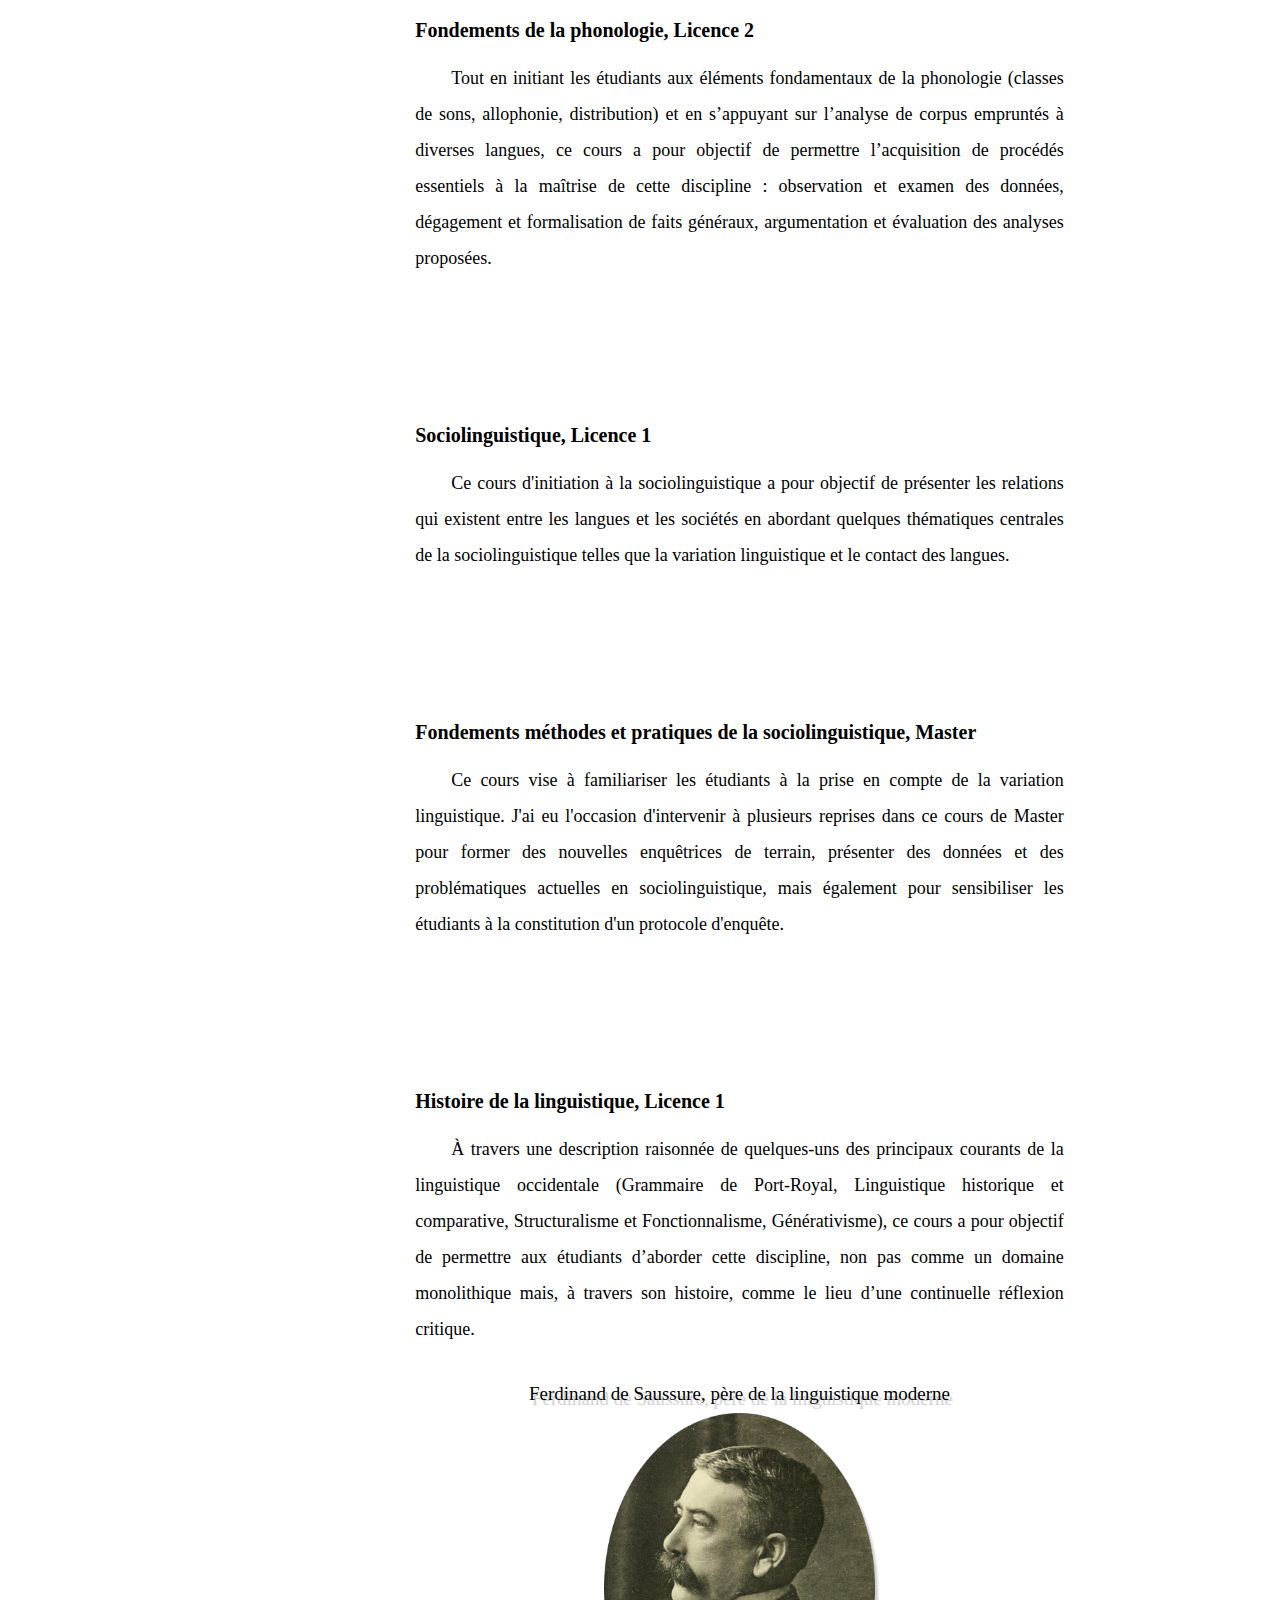
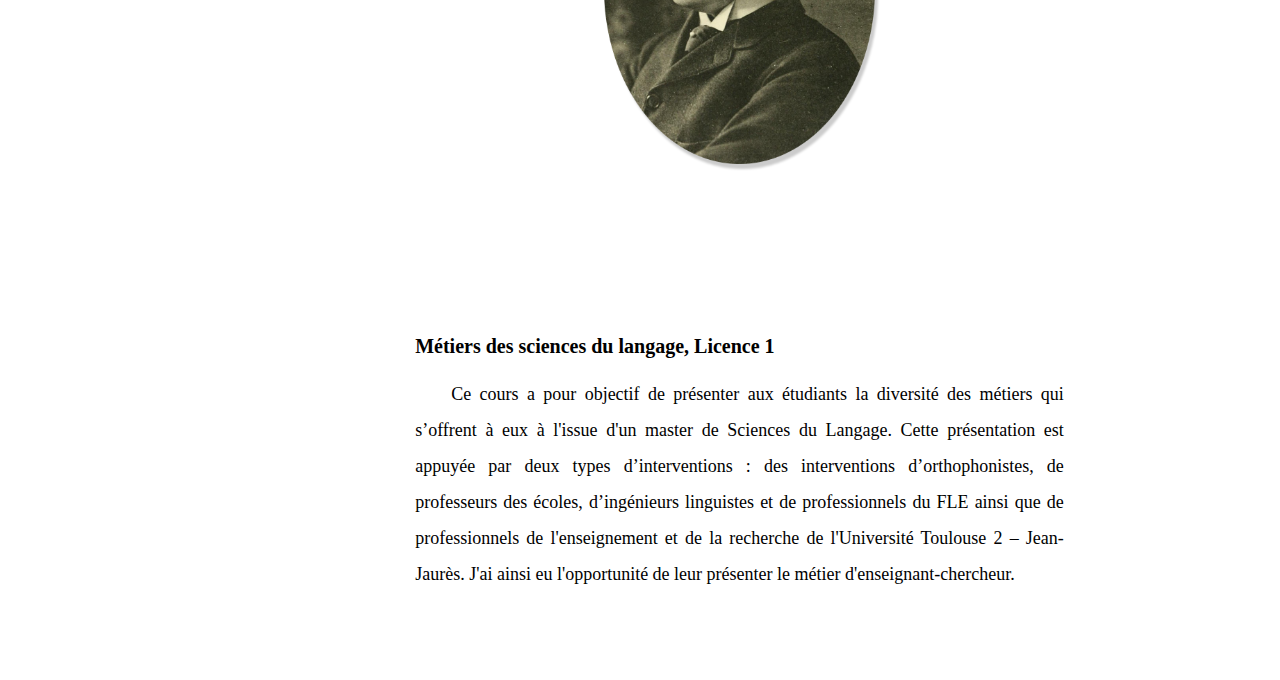
<file: enseignements.html>
<!DOCTYPE html>
<html>
<head>
	<meta charset="utf-8">
	<meta name="viewport" content="width=device-width, initial-scale=1">
	<link rel="stylesheet" type="text/css" href="style.css">
	<title>Léa Courdès - Enseignements</title>
</head>
<body>
<div id="bloc_page_classic">
	<header id="header_classic">
		<div id="header_classic_div">
			<h1>Léa Courdès</h1>
			<div id="menu_line"> 
				<div class="espace"></div>
				<div id="menu">
					<nav>
						<ul>
							<li><a href="index.html">Accueil</a></li>
							<li><a href="developpement.html">Développement</a></li>
							<li><a href="formation.html">Formation</a></li>
							<li><a href="experiences.html">Expériences</a></li>
							<li><a href="recherches.html">Recherche</a></li>
							<li class="selected_page">Enseignements</a></li>
						</ul>
					</nav>
				</div>
			</div>
		</div>
	</header>
	<nav id="left_menu">
		<ul>
			<li><a href="#poitiers">Université de Poitiers et Centre de formation universitaire en Orthophonie</a></li>
			<li><a href="#toulouse">Université de Toulouse Jean Jaurès</a></li>
		</ul>

	</nav>
	<section id="corps">
		<div class="espace"></div>
		<article>
			<div class="anchor" id="poitiers">
				<h1>Université de Poitiers et Centre de formation universitaire en Orthophonie</h1>
				<h2>Phonétique générale, Licence 1</h2>
				<p>Ce cours présente une introduction à la phonétique articulatoire et segmentale (description de l'appareil phonatoire, transcription à l'aide de l'Alphabet Phonétique International). Des notions de phonétique acoustique et perceptive sont également abordées.</p>

				<h2>Sociolinguistique, Licence 3</h2>
				<p>Ce cours vise à présenter les langues comme des objets hétérogènes et en évolution continuelle. La linguistique variationnelle est au coeur de l'enseignement. Les étudiants mettent en perspective les variations des langues face au poids des normes de référence. À travers l'analyse du français, nous abordons tout au long du semestre les notions d'hypercorrection, d'insécurité linguistique, de standardisation ou encore de nivellement.</p>
				<div class="figure">
						<img class="image" src="images//carte.png" alt="Carte chocolatine et pain au chocolat" />
				</div>

				<h2>Réseaux sémantiques, Licence 2</h2>
				<p>Ce cours est une introduction à la sémantique. Il présente les principales unités sémantiques (sème, sémème, classème) et les expressions référentielles (générique, spécifique). Dans un deuxième temps, les étudiants doivent s'interroger sur les notions de synonymie, d'antonymie et d'homonymie.</p>

				<h2>Introduction à la linguistique 1, Licence 1</h2>
				<p>Ce cours d’introduction à la linguistique vise à familiariser les étudiants avec des concepts de base de la linguistique. Quelques notions clefs sont abordées comme la description des situations de communication (en commençant par Jakobson et Klinkenberg), la définition du signe linguistique (Saussure), la typologie des signes (Prieto) et des codes. Ce cours se termine par la présentation de systèmes de signes en général afin de préparer les étudiants à comprendre les notions liées aux systèmes linguistiques.</p>

				<h2>Introduction à la linguistique 2, Licence 1</h2>
				<p>Ce cours s'intéresse à la spécificité du code linguistique par rapport à d'autres codes (communication animale, intelligence artificielle). Plusieurs grands thèmes de la linguistique sont abordés : vie et mort des langues, systèmes de notation des langues. Dans le cadre de ce cours, j'ai assuré un séminaire sur les spécificités et l'avenir des variétés du français méridional.</p>

				<h2>Orthographe, Licence 1</h2>
				<p>Ce cours repose sur une réflexion socio-historique de l'écriture du français et de l'orthographe : de leurs fondements jusqu'aux problématiques actuelles. Les notions ainsi développées permettent d'introduire les trois zones constitutives du plurisystème graphique français (phonogrammes, morphogrammes, logogrammes) telles que proposées par Nina Catach et ses successeurs. Les étudiants commencent ensuite à mener une réflexion autour de la simplification et de la didactique de l'orthographe.</p>
			</div>
			<div class="anchor" id="toulouse">
				<h1>Université de Toulouse 2 - Jean Jaurès</h1>
				<h2>Fondements de la phonologie, Licence 2</h2>
				<p>Tout en initiant les étudiants aux éléments fondamentaux de la phonologie (classes de sons, allophonie, distribution) et en s’appuyant sur l’analyse de corpus empruntés à diverses langues, ce cours a pour objectif de permettre l’acquisition de procédés essentiels à la maîtrise de cette discipline : observation et examen des données, dégagement et formalisation de faits généraux, argumentation et évaluation des analyses proposées.</p>

				<h2>Sociolinguistique, Licence 1</h2>
				<p>Ce cours d'initiation à la sociolinguistique a pour objectif de présenter les relations qui existent entre les langues et les sociétés en abordant quelques thématiques centrales de la sociolinguistique telles que la variation linguistique et le contact des langues.</p>

				<h2>Fondements méthodes et pratiques de la sociolinguistique, Master</h2>
				<p>Ce cours vise à familiariser les étudiants à la prise en compte de la variation linguistique. J'ai eu l'occasion d'intervenir à plusieurs reprises dans ce cours de Master pour former des nouvelles enquêtrices de terrain, présenter des données et des problématiques actuelles en sociolinguistique, mais également pour sensibiliser les étudiants à la constitution d'un protocole d'enquête.</p>

				<h2>Histoire de la linguistique, Licence 1</h2>
				<p>À travers une description raisonnée de quelques-uns des principaux courants de la linguistique occidentale (Grammaire de Port-Royal, Linguistique historique et comparative, Structuralisme et Fonctionnalisme, Générativisme), ce cours a pour objectif de permettre aux étudiants d’aborder cette discipline, non pas comme un domaine monolithique mais, à travers son histoire, comme le lieu d’une continuelle réflexion critique.</p>
				<div class="figure">
						<div>Ferdinand de Saussure, père de la linguistique moderne</div>
						<img class="image" src="images//Saussure.png" alt="Photo de Saussure" />
				</div>

				<h2>Métiers des sciences du langage, Licence 1</h2>
				<p>Ce cours a pour objectif de présenter aux étudiants la diversité des métiers qui s’offrent à eux à l'issue d'un master de Sciences du Langage. Cette présentation est appuyée par deux types d’interventions : des interventions d’orthophonistes, de professeurs des écoles, d’ingénieurs linguistes et de professionnels du FLE ainsi que de professionnels de l'enseignement et de la recherche de l'Université Toulouse 2 – Jean-Jaurès. J'ai ainsi eu l'opportunité de leur présenter le métier d'enseignant-chercheur.</p>

			</div>
		</article>
	</section>
</div>
</body>
</html>
</file>
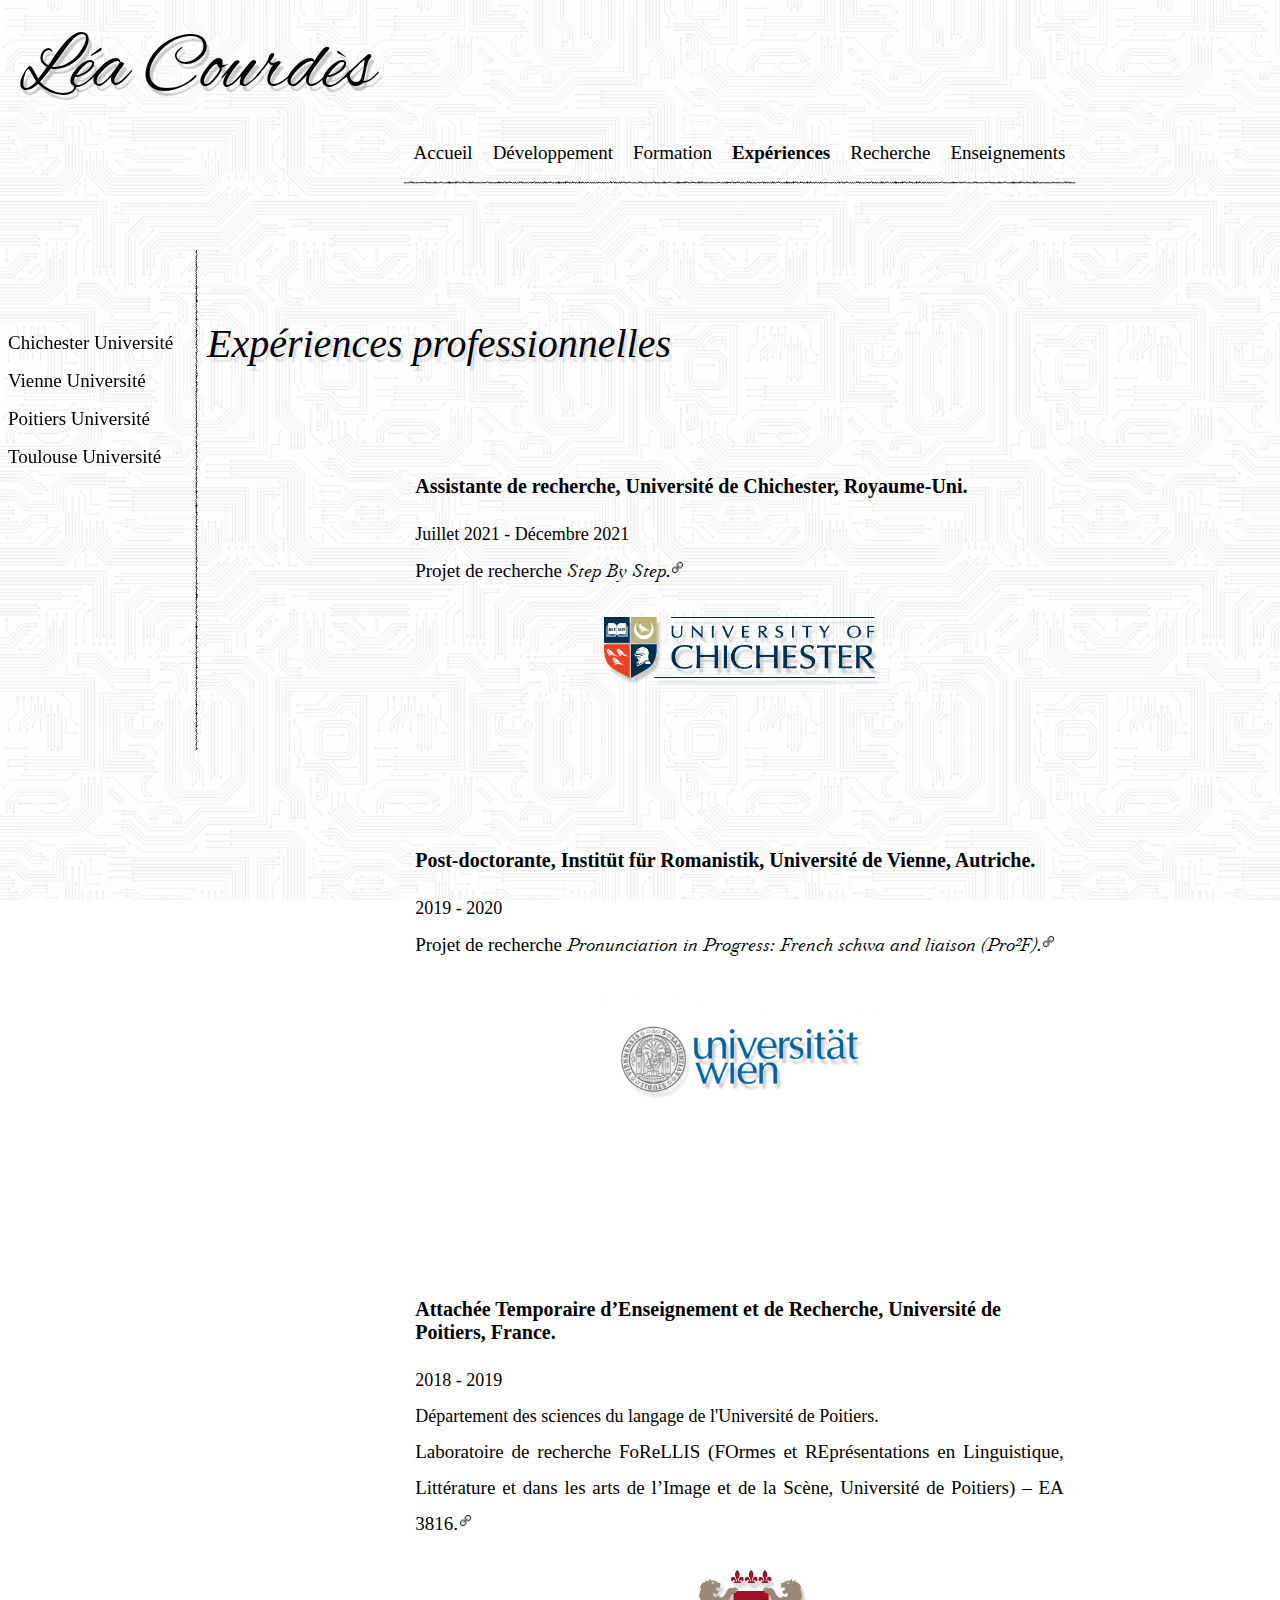
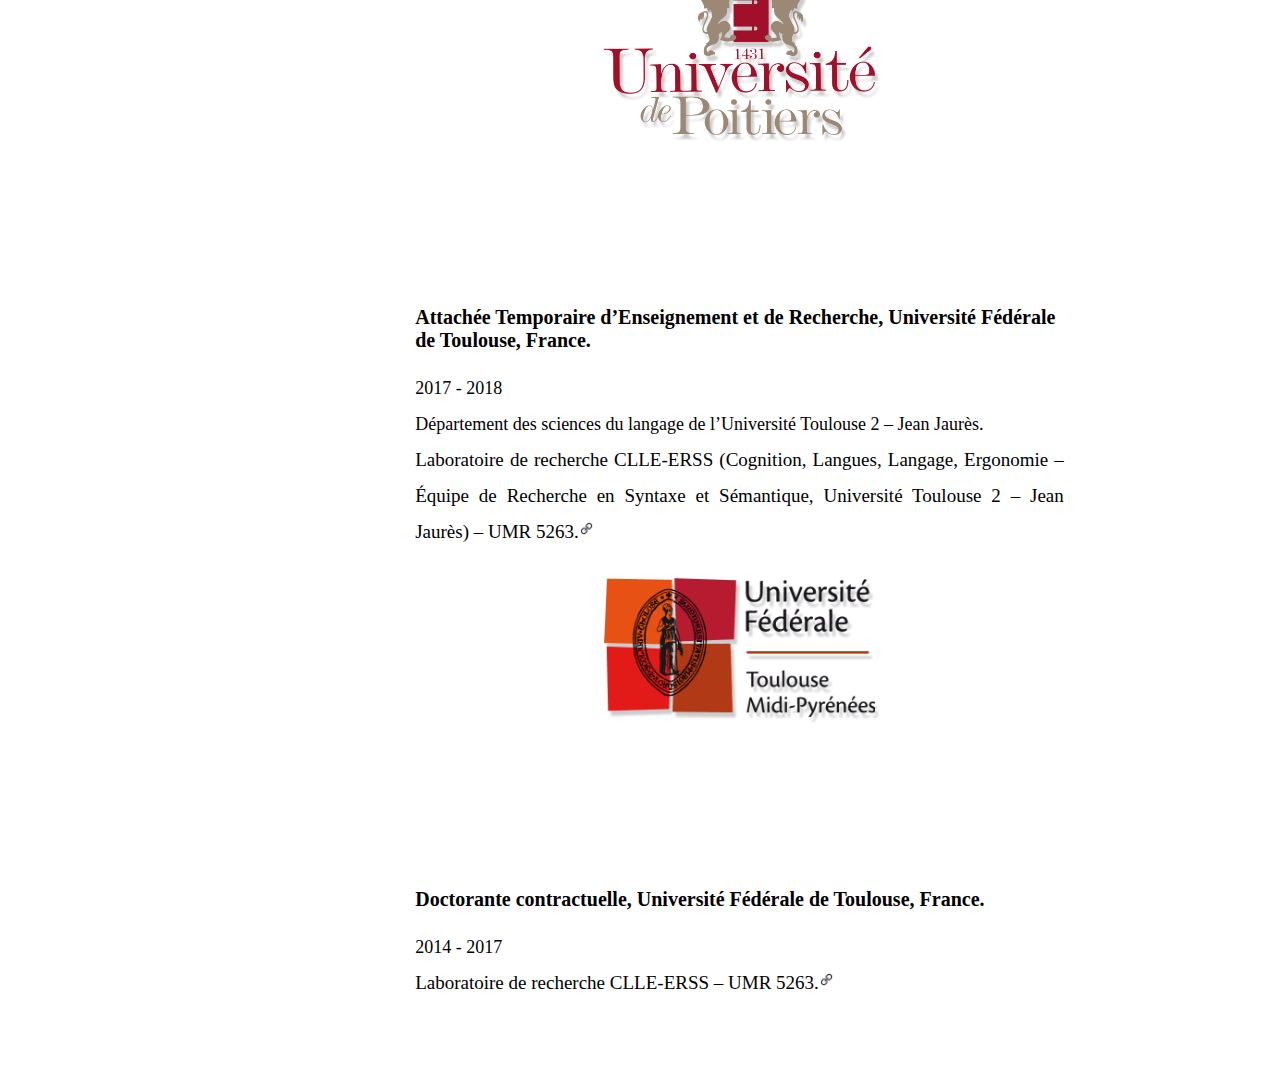
<file: experiences.html>
<!DOCTYPE html>
<html>
<head>
	<meta charset="utf-8">
	<meta name="viewport" content="width=device-width, initial-scale=1">
	<link rel="stylesheet" type="text/css" href="style.css">
	<title>Léa Courdès - Expériences</title>
</head>
<body>
<div id="bloc_page_classic">
	<header id="header_classic">
		<div id="header_classic_div">
			<h1>Léa Courdès</h1>
			<div id="menu_line"> 
				<div class="espace"></div>
				<div id="menu">
					<nav>
						<ul>
							<li><a href="index.html">Accueil</a></li>
							<li><a href="developpement.html">Développement</a></li>
							<li><a href="formation.html">Formation</a></li>
							<li class="selected_page">Expériences</li>
							<li><a href="recherches.html">Recherche</a></li>
							<li><a href="enseignements.html">Enseignements</a></li>
						</ul>
					</nav>
				</div>
			</div>
		</div>
	</header>
	<nav id="left_menu">
		<ul>
			<li><a href="#uk">Chichester Université</a></li>
			<li><a href="#vienne">Vienne Université</a></li>
			<li><a href="#poitiers">Poitiers Université</a></li>
			<li><a href="#toulouse">Toulouse Université</a></li>
		</ul>

	</nav>
	<section id="corps">
		<div class="espace"></div>
		<article>
			<div class="anchor" id="experiences">
				<h1>Expériences professionnelles</h1>
				<h2 id="uk">Assistante de recherche, Université de Chichester, Royaume-Uni.</h2>
				<p class="no_indent">Juillet 2021 - Décembre 2021 <br>
					<a href="https://www.chi.ac.uk/research/institute-sport-research/health-and-wellbeing/step-step">Projet de recherche <em>Step By Step</em>.</a></p>
				<div class="figure">
						<img class="image" src="images//univ_chichester.png" alt="Logo d'université" />
				</div>

				<h2 id="vienne">Post-doctorante, Institüt für Romanistik, Université de Vienne, Autriche.</h2>
				<p class="no_indent">2019 - 2020 <br>
					<a href="https://pro2f.univie.ac.at/accueil/">Projet de recherche <em>Pronunciation in Progress: French schwa and liaison (Pro²F)</em>.</a></p>
				<div class="figure">
						<img class="image" src="images//univ_wien.png" alt="Logo d'université" />
				</div>

				<h2 id="poitiers">Attachée Temporaire d’Enseignement et de Recherche, Université de Poitiers, France.</h2>
				<p class="no_indent">2018 - 2019 <br>
					Département des sciences du langage de l'Université de Poitiers.<br>
					<a href="https://forellis.labo.univ-poitiers.fr/">Laboratoire de recherche FoReLLIS (FOrmes et REprésentations en Linguistique, Littérature et dans les arts de l’Image et de la Scène, Université de Poitiers) – EA 3816.</a></p>
				<div class="figure">
						<img class="image" src="images//univ_poitiers.png" alt="Logo d'université" />
				</div>

				<h2 id="toulouse">Attachée Temporaire d’Enseignement et de Recherche, Université Fédérale de Toulouse, France.</h2>
				<p class="no_indent">2017 - 2018 <br>
					Département des sciences du langage de l’Université Toulouse 2 – Jean Jaurès.<br>
					<a href="https://clle.univ-tlse2.fr/">Laboratoire de recherche CLLE-ERSS (Cognition, Langues, Langage, Ergonomie – Équipe de Recherche en Syntaxe et Sémantique, Université Toulouse 2 – Jean Jaurès) – UMR 5263.</a></p>
				<div class="figure">
						<img class="image" src="images//univ_toulouse.png" alt="Logo d'université" />
				</div>

				<h2>Doctorante contractuelle, Université Fédérale de Toulouse, France.</h2>
				<p class="no_indent">2014 - 2017<br>
					<a href="https://clle.univ-tlse2.fr/">Laboratoire de recherche CLLE-ERSS – UMR 5263.</a></p>
			</div>
		</article>
	</section>
</div>
</body>
</html>
</file>
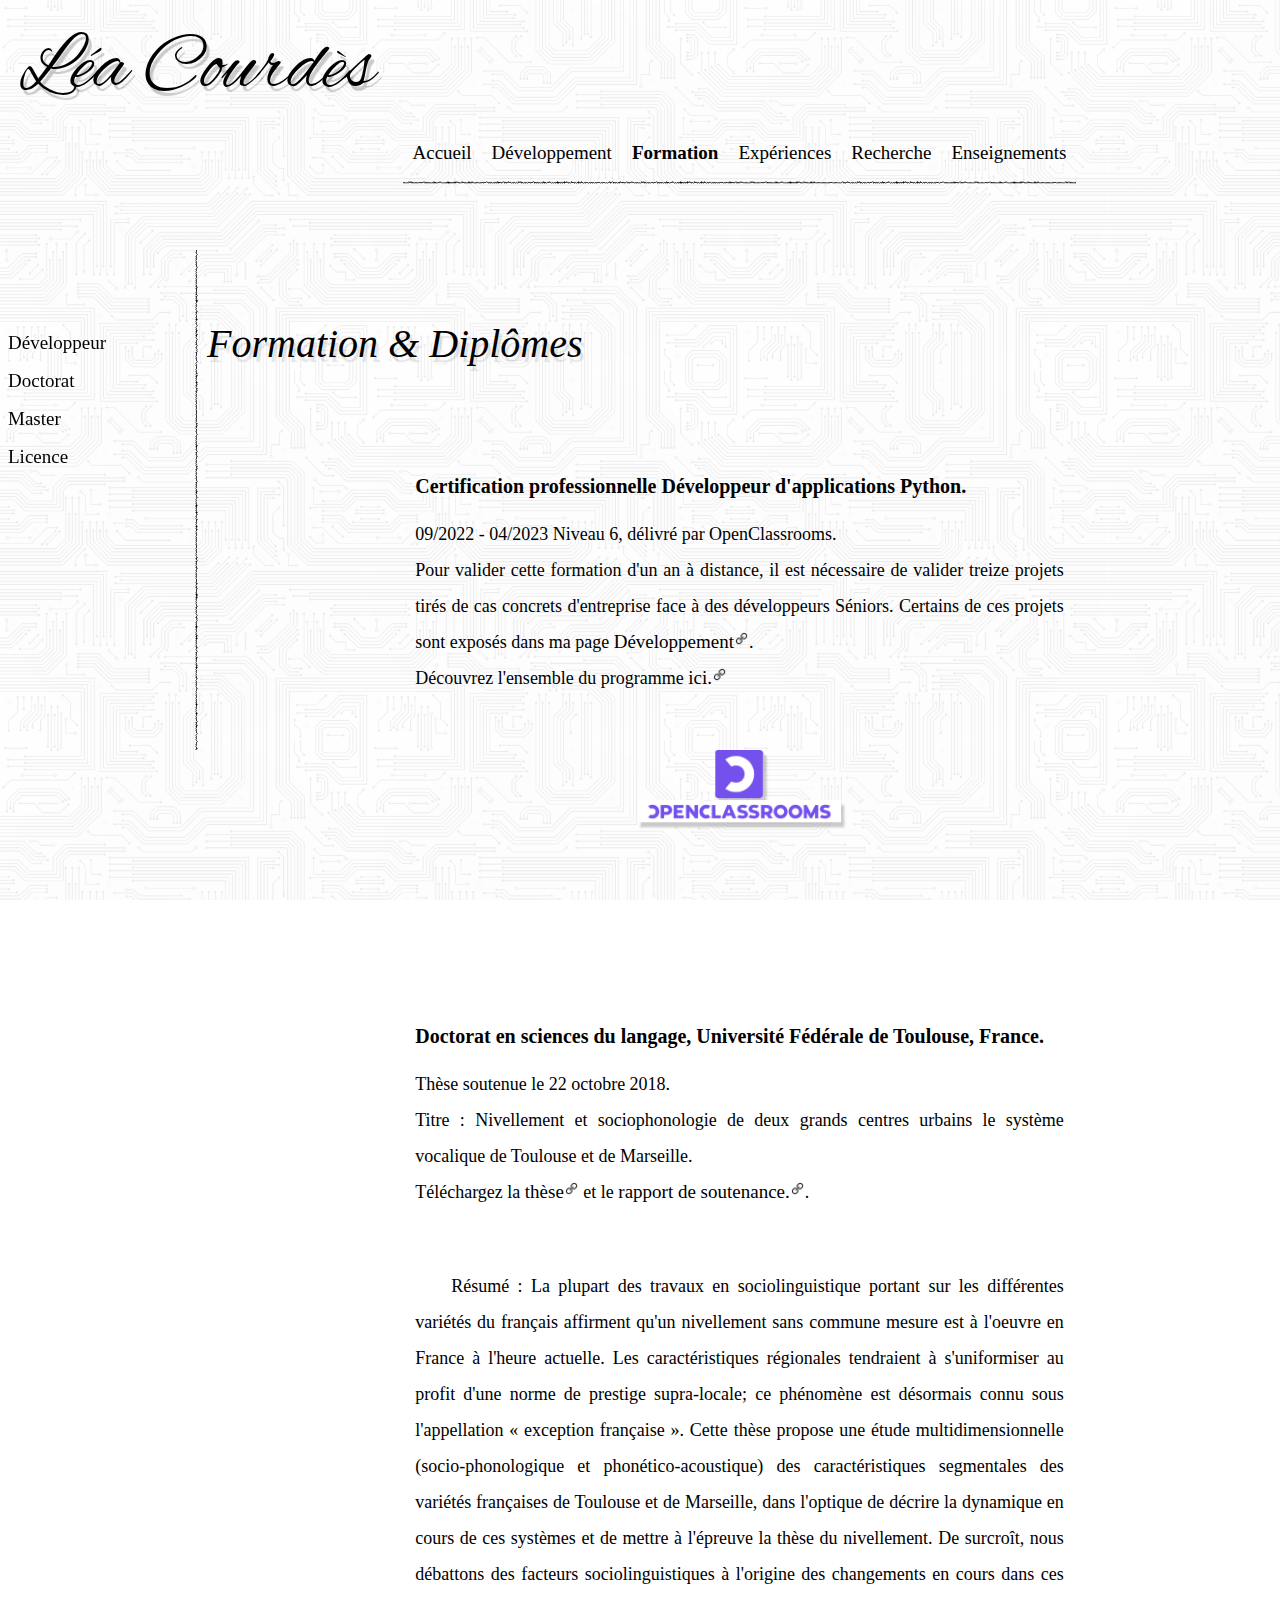
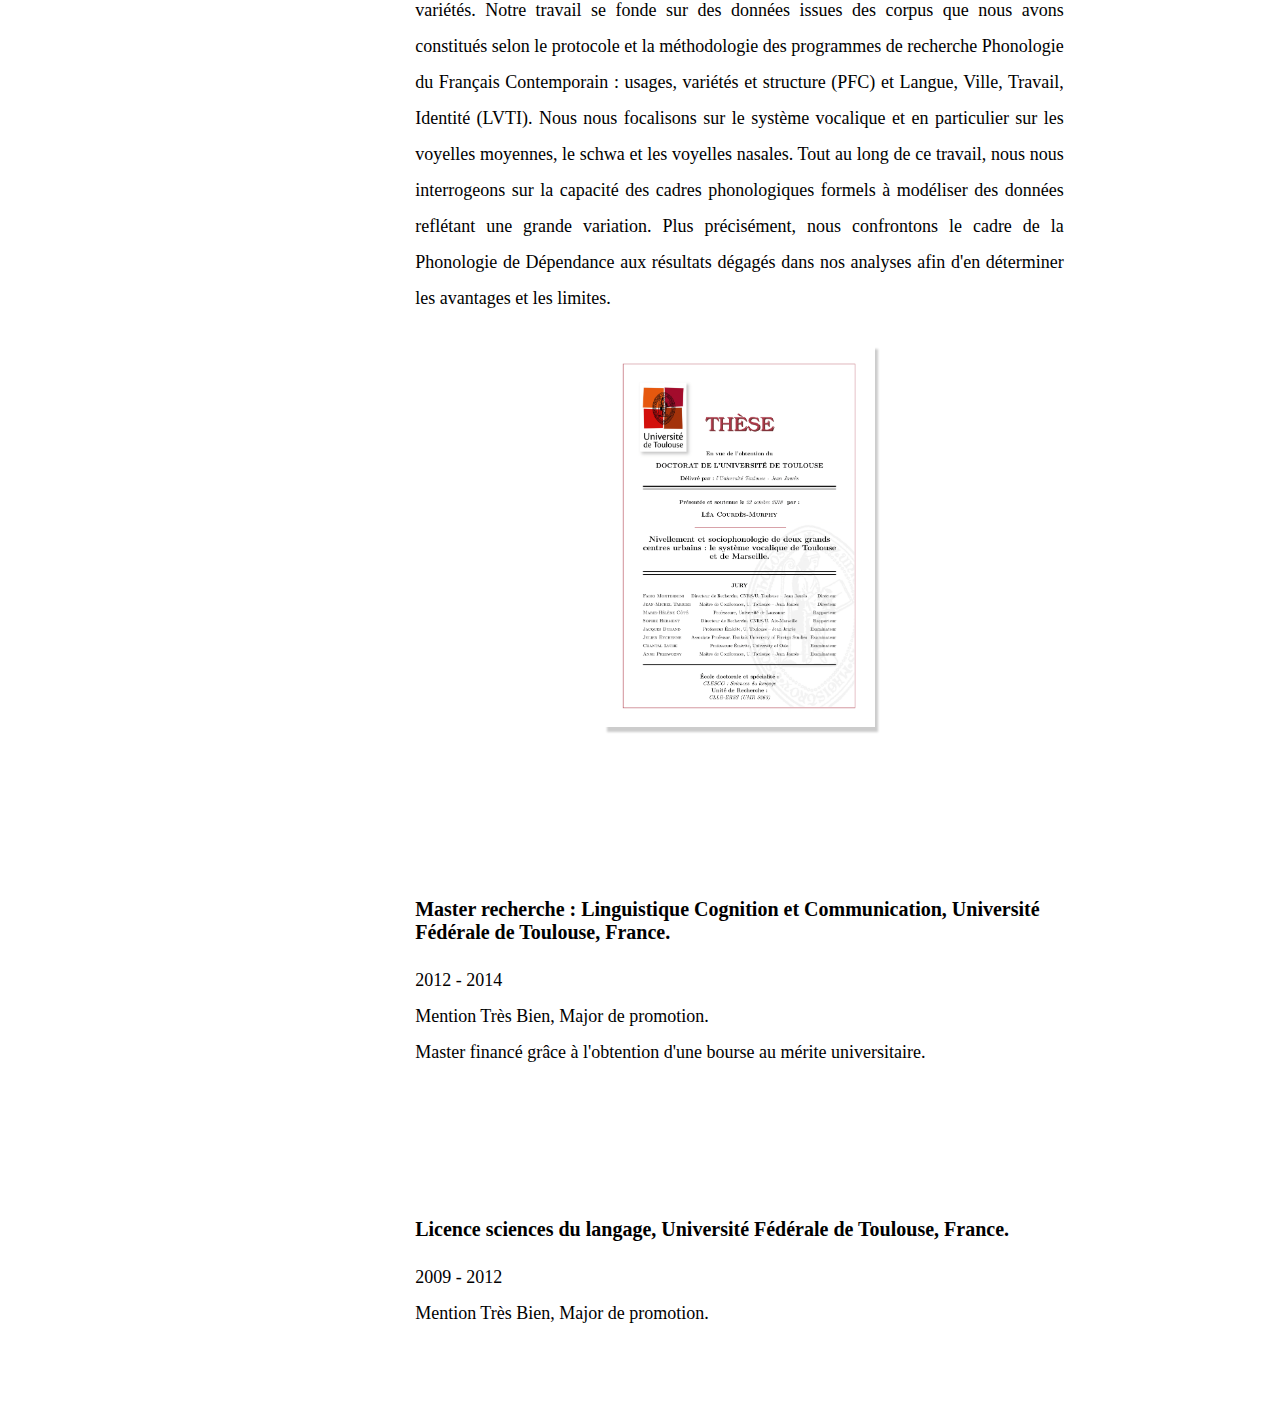
<file: formation.html>
<!DOCTYPE html>
<html>
<head>
	<meta charset="utf-8">
	<meta name="viewport" content="width=device-width, initial-scale=1">
	<link rel="stylesheet" type="text/css" href="style.css">
	<title>Léa Courdès - Formation</title>
</head>
<body>
<div id="bloc_page_classic">
	<header id="header_classic">
		<div id="header_classic_div">
			<h1>Léa Courdès</h1>
			<div id="menu_line"> 
				<div class="espace"></div>
				<div id="menu">
					<nav>
						<ul>
							<li><a href="index.html">Accueil</a></li>
							<li><a href="developpement.html">Développement</a></li>
							<li class="selected_page">Formation</li>
							<li><a href="experiences.html">Expériences</a></li>
							<li><a href="recherches.html">Recherche</a></li>
							<li><a href="enseignements.html">Enseignements</a></li>
						</ul>
					</nav>
				</div>
			</div>
		</div>
	</header>
	<nav id="left_menu">
		<ul>
			<li><a href="#developpeur">Développeur</a></li>
			<li><a href="#doctorat">Doctorat</a></li>
			<li><a href="#master">Master</a></li>
			<li><a href="#licence">Licence</a></li>
		</ul>

	</nav>
	<section id="corps">
		<div class="espace"></div>
		<article>
			<div class="anchor" id="formation">
				<h1>Formation & Diplômes</h1>

				<h2 id="developpeur">Certification professionnelle Développeur d'applications Python.</h2>
				<p class="no_indent">09/2022 - 04/2023 Niveau 6, délivré par OpenClassrooms.<br>
					Pour valider cette formation d'un an à distance, il est nécessaire de valider treize projets tirés de cas concrets d'entreprise face à des développeurs Séniors.
					Certains de ces projets sont exposés dans ma page <a href="developpement.html">Développement</a></li>.<br>
					Découvrez l'ensemble du programme <a href="https://openclassrooms.com/fr/paths/518-developpeur-dapplication-python?utm_content=518-developpeur-dapplication-python&&utm_source=google&utm_medium=cpc&gad=1&gclid=CjwKCAjwl6OiBhA2EiwAuUwWZTD6fwcdd5pabY2S6sT3IstVdlRsTZly5-z8urimdH_g2umEvyHRwBoCx4gQAvD_BwE&gclsrc=aw.ds#main_content">ici.</a>
				</p>
				<div class="figure">
					<img class="image" src="images//Logo-OpenClassroom.png" alt="Logo OpenClassrooms" />
				</div>

				<h2 id="doctorat">Doctorat en sciences du langage, Université Fédérale de Toulouse, France.</h2>
				<p class="no_indent"> Thèse soutenue le 22 octobre 2018.<br>
					Titre : Nivellement et sociophonologie de deux grands centres urbains le système vocalique de Toulouse et de Marseille.<br>
					Téléchargez la <a href="images//Thèse-Courdès-Murphy.pdf" download="Thèse - COURDES">thèse</a> et le <a href="images//rapport_soutenance.pdf" download="Rapport de Soutenance - COURDES">rapport de soutenance.</a>.
				</p>
				<p>
					Résumé : La plupart des travaux en sociolinguistique portant sur les différentes variétés du français affirment qu'un nivellement sans commune mesure est à l'oeuvre en France à l'heure actuelle. Les caractéristiques régionales tendraient à s'uniformiser au profit d'une norme de prestige supra-locale; ce phénomène est désormais connu sous l'appellation «&nbspexception française&nbsp». Cette thèse propose une étude multidimensionnelle (socio-phonologique et phonético-acoustique) des caractéristiques segmentales des variétés françaises de Toulouse et de Marseille, dans l'optique de décrire la dynamique en cours de ces systèmes et de mettre à l'épreuve la thèse du nivellement. De surcroît, nous débattons des facteurs sociolinguistiques à l'origine des changements en cours dans ces variétés. Notre travail se fonde sur des données issues des corpus que nous avons constitués selon le protocole et la méthodologie des programmes de recherche Phonologie du Français Contemporain : usages, variétés et structure (PFC) et Langue, Ville, Travail, Identité (LVTI). Nous nous focalisons sur le système vocalique et en particulier sur les voyelles moyennes, le schwa et les voyelles nasales. Tout au long de ce travail, nous nous interrogeons sur la capacité des cadres phonologiques formels à modéliser des données reflétant une grande variation. Plus précisément, nous confrontons le cadre de la Phonologie de Dépendance aux résultats dégagés dans nos analyses afin d'en déterminer les avantages et les limites.
				</p>
				<div class="figure">
						<img class="image" src="images//these.png" alt="Couverture de thèse" />
				</div>

				<h2 id="master">Master recherche : Linguistique Cognition et Communication, Université Fédérale de Toulouse, France.</h2>
				<p class="no_indent"> 2012 - 2014<br>
					Mention Très Bien, Major de promotion.<br>
					Master financé grâce à l'obtention d'une bourse au mérite universitaire.</p>

				<h2 id="licence">Licence sciences du langage, Université Fédérale de Toulouse, France.</h2>
				<p class="no_indent"> 2009 - 2012<br>
					Mention Très Bien, Major de promotion.</p>
			</div>
		</article>
	</section>
</div>
</body>
</html>
</file>
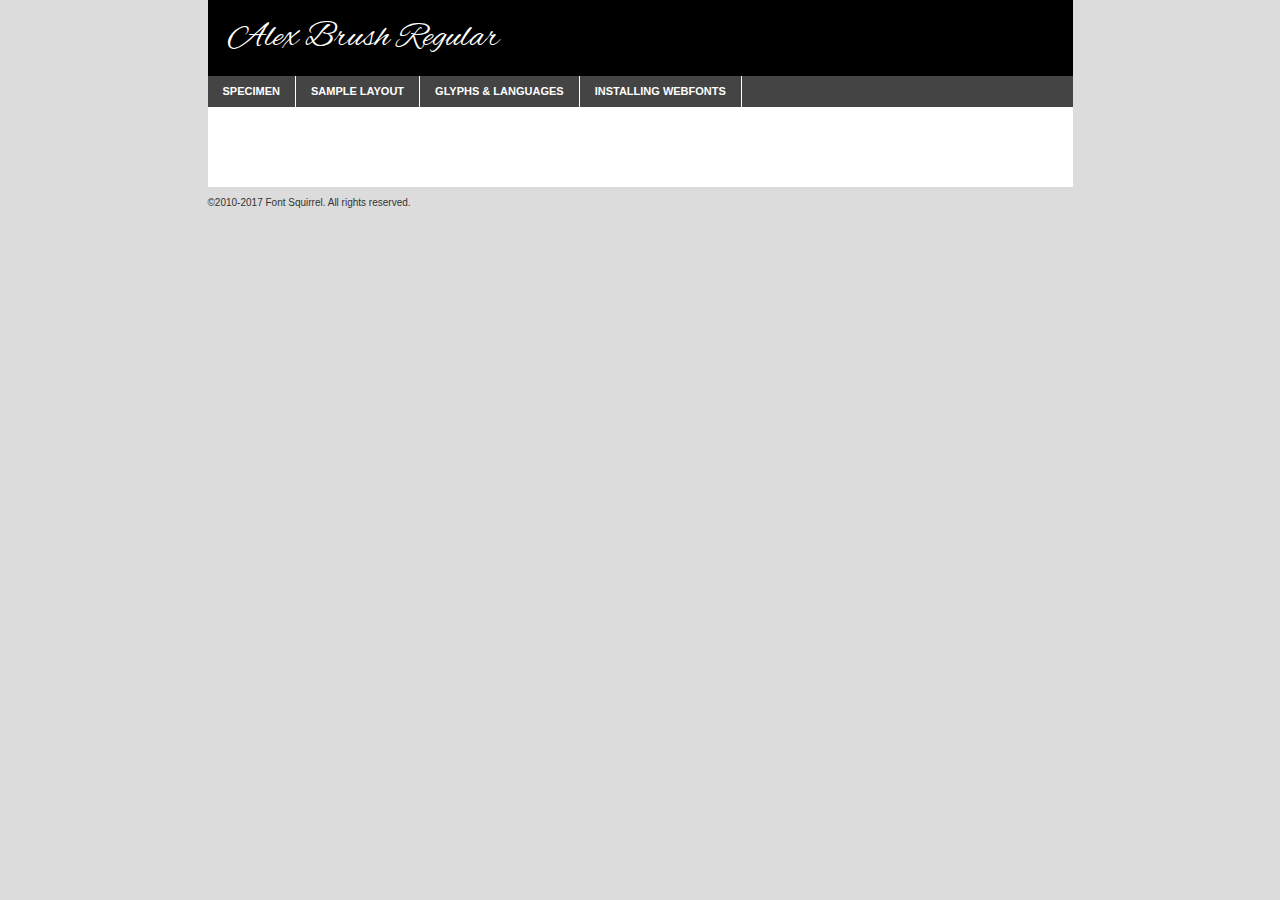
<file: font/font_alex_brush/alexbrush-regular-demo.html>
<!DOCTYPE html PUBLIC "-//W3C//DTD XHTML 1.0 Transitional//EN"
	"http://www.w3.org/TR/xhtml1/DTD/xhtml1-transitional.dtd">

<html xmlns="http://www.w3.org/1999/xhtml" xml:lang="en" lang="en">
<head>
	<meta http-equiv="Content-Type" content="text/html; charset=utf-8" />
	<script src="http://ajax.googleapis.com/ajax/libs/jquery/1.7.2/jquery.min.js" type="text/javascript" charset="utf-8"></script>
	<script type="text/javascript">
	(function($){$.fn.easyTabs=function(option){var param=jQuery.extend({fadeSpeed:"fast",defaultContent:1,activeClass:'active'},option);$(this).each(function(){var thisId="#"+this.id;if(param.defaultContent==''){param.defaultContent=1;}
	if(typeof param.defaultContent=="number")
	{var defaultTab=$(thisId+" .tabs li:eq("+(param.defaultContent-1)+") a").attr('href').substr(1);}else{var defaultTab=param.defaultContent;}
	$(thisId+" .tabs li a").each(function(){var tabToHide=$(this).attr('href').substr(1);$("#"+tabToHide).addClass('easytabs-tab-content');});hideAll();changeContent(defaultTab);function hideAll(){$(thisId+" .easytabs-tab-content").hide();}
	function changeContent(tabId){hideAll();$(thisId+" .tabs li").removeClass(param.activeClass);$(thisId+" .tabs li a[href=#"+tabId+"]").closest('li').addClass(param.activeClass);if(param.fadeSpeed!="none")
	{$(thisId+" #"+tabId).fadeIn(param.fadeSpeed);}else{$(thisId+" #"+tabId).show();}}
	$(thisId+" .tabs li").click(function(){var tabId=$(this).find('a').attr('href').substr(1);changeContent(tabId);return false;});});}})(jQuery);
	</script>
	<link rel="stylesheet" href="specimen_files/specimen_stylesheet.css" type="text/css" charset="utf-8" />
	<link rel="stylesheet" href="stylesheet.css" type="text/css" charset="utf-8" />

	<style type="text/css">
					body{
				font-family: 'alex_brushregular';
							}
		</style>

	<title>Alex Brush Regular Specimen</title>
	
	
	<script type="text/javascript" charset="utf-8">
		$(document).ready(function() {
			$('#container').easyTabs({defaultContent:1});
		});
	</script>
</head>

<body>
<div id="container">
	<div id="header">
		Alex Brush Regular	</div>
	<ul class="tabs">
		<li><a href="#specimen">Specimen</a></li>
		<li><a href="#layout">Sample Layout</a></li>
				<li><a href="#glyphs">Glyphs &amp; Languages</a></li>
		<li><a href="#installing">Installing Webfonts</a></li>
		
	</ul>
	
	<div id="main_content">

		
			<div id="specimen">
		
				<div class="section">
					<div class="grid12 firstcol">
						<div class="huge">AaBb</div>
					</div>
				</div>
		
				<div class="section">
					<div class="glyph_range">A&#x200B;B&#x200b;C&#x200b;D&#x200b;E&#x200b;F&#x200b;G&#x200b;H&#x200b;I&#x200b;J&#x200b;K&#x200b;L&#x200b;M&#x200b;N&#x200b;O&#x200b;P&#x200b;Q&#x200b;R&#x200b;S&#x200b;T&#x200b;U&#x200b;V&#x200b;W&#x200b;X&#x200b;Y&#x200b;Z&#x200b;a&#x200b;b&#x200b;c&#x200b;d&#x200b;e&#x200b;f&#x200b;g&#x200b;h&#x200b;i&#x200b;j&#x200b;k&#x200b;l&#x200b;m&#x200b;n&#x200b;o&#x200b;p&#x200b;q&#x200b;r&#x200b;s&#x200b;t&#x200b;u&#x200b;v&#x200b;w&#x200b;x&#x200b;y&#x200b;z&#x200b;1&#x200b;2&#x200b;3&#x200b;4&#x200b;5&#x200b;6&#x200b;7&#x200b;8&#x200b;9&#x200b;0&#x200b;&amp;&#x200b;.&#x200b;,&#x200b;?&#x200b;!&#x200b;&#64;&#x200b;(&#x200b;)&#x200b;#&#x200b;$&#x200b;%&#x200b;*&#x200b;+&#x200b;-&#x200b;=&#x200b;:&#x200b;;</div>
				</div>
				<div class="section">
					<div class="grid12 firstcol">
						<table class="sample_table">
							<tr><td>10</td><td class="size10">abcdefghijklmnopqrstuvwxyzABCDEFGHIJKLMNOPQRSTUVWXYZ0123456789abcdefghijklmnopqrstuvwxyzABCDEFGHIJKLMNOPQRSTUVWXYZ0123456789abcdefghijklmnopqrstuvwxyzABCDEFGHIJKLMNOPQRSTUVWXYZ</td></tr>
							<tr><td>11</td><td class="size11">abcdefghijklmnopqrstuvwxyzABCDEFGHIJKLMNOPQRSTUVWXYZ0123456789abcdefghijklmnopqrstuvwxyzABCDEFGHIJKLMNOPQRSTUVWXYZ0123456789abcdefghijklmnopqrstuvwxyzABCDEFGHIJKLMNOPQRSTUVWXYZ</td></tr>
							<tr><td>12</td><td class="size12">abcdefghijklmnopqrstuvwxyzABCDEFGHIJKLMNOPQRSTUVWXYZ0123456789abcdefghijklmnopqrstuvwxyzABCDEFGHIJKLMNOPQRSTUVWXYZ0123456789abcdefghijklmnopqrstuvwxyzABCDEFGHIJKLMNOPQRSTUVWXYZ</td></tr>
							<tr><td>13</td><td class="size13">abcdefghijklmnopqrstuvwxyzABCDEFGHIJKLMNOPQRSTUVWXYZ0123456789abcdefghijklmnopqrstuvwxyzABCDEFGHIJKLMNOPQRSTUVWXYZ0123456789abcdefghijklmnopqrstuvwxyzABCDEFGHIJKLMNOPQRSTUVWXYZ</td></tr>
							<tr><td>14</td><td class="size14">abcdefghijklmnopqrstuvwxyzABCDEFGHIJKLMNOPQRSTUVWXYZ0123456789abcdefghijklmnopqrstuvwxyzABCDEFGHIJKLMNOPQRSTUVWXYZ0123456789abcdefghijklmnopqrstuvwxyzABCDEFGHIJKLMNOPQRSTUVWXYZ</td></tr>
							<tr><td>16</td><td class="size16">abcdefghijklmnopqrstuvwxyzABCDEFGHIJKLMNOPQRSTUVWXYZ0123456789abcdefghijklmnopqrstuvwxyzABCDEFGHIJKLMNOPQRSTUVWXYZ</td></tr>
							<tr><td>18</td><td class="size18">abcdefghijklmnopqrstuvwxyzABCDEFGHIJKLMNOPQRSTUVWXYZ0123456789abcdefghijklmnopqrstuvwxyzABCDEFGHIJKLMNOPQRSTUVWXYZ</td></tr>
							<tr><td>20</td><td class="size20">abcdefghijklmnopqrstuvwxyzABCDEFGHIJKLMNOPQRSTUVWXYZ0123456789abcdefghijklmnopqrstuvwxyzABCDEFGHIJKLMNOPQRSTUVWXYZ</td></tr>
							<tr><td>24</td><td class="size24">abcdefghijklmnopqrstuvwxyzABCDEFGHIJKLMNOPQRSTUVWXYZ0123456789abcdefghijklmnopqrstuvwxyzABCDEFGHIJKLMNOPQRSTUVWXYZ</td></tr>
							<tr><td>30</td><td class="size30">abcdefghijklmnopqrstuvwxyzABCDEFGHIJKLMNOPQRSTUVWXYZ0123456789abcdefghijklmnopqrstuvwxyzABCDEFGHIJKLMNOPQRSTUVWXYZ</td></tr>
							<tr><td>36</td><td class="size36">abcdefghijklmnopqrstuvwxyzABCDEFGHIJKLMNOPQRSTUVWXYZ0123456789abcdefghijklmnopqrstuvwxyzABCDEFGHIJKLMNOPQRSTUVWXYZ</td></tr>
							<tr><td>48</td><td class="size48">abcdefghijklmnopqrstuvwxyzABCDEFGHIJKLMNOPQRSTUVWXYZ0123456789abcdefghijklmnopqrstuvwxyzABCDEFGHIJKLMNOPQRSTUVWXYZ</td></tr>
							<tr><td>60</td><td class="size60">abcdefghijklmnopqrstuvwxyzABCDEFGHIJKLMNOPQRSTUVWXYZ0123456789abcdefghijklmnopqrstuvwxyzABCDEFGHIJKLMNOPQRSTUVWXYZ</td></tr>
							<tr><td>72</td><td class="size72">abcdefghijklmnopqrstuvwxyzABCDEFGHIJKLMNOPQRSTUVWXYZ0123456789abcdefghijklmnopqrstuvwxyzABCDEFGHIJKLMNOPQRSTUVWXYZ</td></tr>
							<tr><td>90</td><td class="size90">abcdefghijklmnopqrstuvwxyzABCDEFGHIJKLMNOPQRSTUVWXYZ0123456789abcdefghijklmnopqrstuvwxyzABCDEFGHIJKLMNOPQRSTUVWXYZ</td></tr>
						</table>
				
					</div>
			
				</div>
		
		
		
								<div class="section" id="bodycomparison">


										<div id="xheight">
				<div class="fontbody">&#x25FC;&#x25FC;&#x25FC;&#x25FC;&#x25FC;&#x25FC;&#x25FC;&#x25FC;&#x25FC;&#x25FC;&#x25FC;&#x25FC;&#x25FC;&#x25FC;&#x25FC;&#x25FC;&#x25FC;&#x25FC;&#x25FC;&#x25FC;&#x25FC;&#x25FC;&#x25FC;&#x25FC;&#x25FC;&#x25FC;&#x25FC;&#x25FC;&#x25FC;&#x25FC;&#x25FC;&#x25FC;&#x25FC;&#x25FC;&#x25FC;&#x25FC;&#x25FC;&#x25FC;&#x25FC;&#x25FC;&#x25FC;&#x25FC;&#x25FC;&#x25FC;&#x25FC;&#x25FC;&#x25FC;&#x25FC;&#x25FC;&#x25FC;&#x25FC;&#x25FC;&#x25FC;&#x25FC;&#x25FC;&#x25FC;&#x25FC;&#x25FC;&#x25FC;&#x25FC;&#x25FC;&#x25FC;&#x25FC;&#x25FC;&#x25FC;&#x25FC;&#x25FC;&#x25FC;&#x25FC;&#x25FC;&#x25FC;&#x25FC;&#x25FC;&#x25FC;&#x25FC;&#x25FC;&#x25FC;&#x25FC;&#x25FC;&#x25FC;&#x25FC;&#x25FC;&#x25FC;&#x25FC;&#x25FC;&#x25FC;&#x25FC;&#x25FC;&#x25FC;&#x25FC;&#x25FC;&#x25FC;&#x25FC;&#x25FC;&#x25FC;&#x25FC;&#x25FC;&#x25FC;&#x25FC;body</div><div class="arialbody">body</div><div class="verdanabody">body</div><div class="georgiabody">body</div></div>
										<div class="fontbody" style="z-index:1">
											body<span>Alex Brush Regular</span>
										</div>
										<div class="arialbody" style="z-index:1">
											body<span>Arial</span>
										</div>
										<div class="verdanabody" style="z-index:1">
											body<span>Verdana</span>
										</div>
										<div class="georgiabody" style="z-index:1">
											body<span>Georgia</span>
										</div>



								</div>
		
		
				<div class="section psample psample_row1" id="">
					
					<div class="grid2 firstcol">
						<p class="size10"><span>10.</span>Aenean lacinia bibendum nulla sed consectetur. Fusce dapibus, tellus ac cursus commodo, tortor mauris condimentum nibh, ut fermentum massa justo sit amet risus. Nullam id dolor id nibh ultricies vehicula ut id elit. Cum sociis natoque penatibus et magnis dis parturient montes, nascetur ridiculus mus. Nulla vitae elit libero, a pharetra augue.</p>
			
					</div>
					<div class="grid3">
						<p class="size11"><span>11.</span>Aenean lacinia bibendum nulla sed consectetur. Fusce dapibus, tellus ac cursus commodo, tortor mauris condimentum nibh, ut fermentum massa justo sit amet risus. Nullam id dolor id nibh ultricies vehicula ut id elit. Cum sociis natoque penatibus et magnis dis parturient montes, nascetur ridiculus mus. Nulla vitae elit libero, a pharetra augue.</p>
			
					</div>
					<div class="grid3">
						<p class="size12"><span>12.</span>Aenean lacinia bibendum nulla sed consectetur. Fusce dapibus, tellus ac cursus commodo, tortor mauris condimentum nibh, ut fermentum massa justo sit amet risus. Nullam id dolor id nibh ultricies vehicula ut id elit. Cum sociis natoque penatibus et magnis dis parturient montes, nascetur ridiculus mus. Nulla vitae elit libero, a pharetra augue.</p>
			
					</div>
					<div class="grid4">
						<p class="size13"><span>13.</span>Aenean lacinia bibendum nulla sed consectetur. Fusce dapibus, tellus ac cursus commodo, tortor mauris condimentum nibh, ut fermentum massa justo sit amet risus. Nullam id dolor id nibh ultricies vehicula ut id elit. Cum sociis natoque penatibus et magnis dis parturient montes, nascetur ridiculus mus. Nulla vitae elit libero, a pharetra augue.</p>
			
					</div>
					<div class="white_blend"></div>
					
				</div>
				<div class="section psample psample_row2" id="">
					<div class="grid3 firstcol">
						<p class="size14"><span>14.</span>Aenean lacinia bibendum nulla sed consectetur. Fusce dapibus, tellus ac cursus commodo, tortor mauris condimentum nibh, ut fermentum massa justo sit amet risus. Nullam id dolor id nibh ultricies vehicula ut id elit. Cum sociis natoque penatibus et magnis dis parturient montes, nascetur ridiculus mus. Nulla vitae elit libero, a pharetra augue.</p>
			
					</div>
					<div class="grid4">
						<p class="size16"><span>16.</span>Aenean lacinia bibendum nulla sed consectetur. Fusce dapibus, tellus ac cursus commodo, tortor mauris condimentum nibh, ut fermentum massa justo sit amet risus. Nullam id dolor id nibh ultricies vehicula ut id elit. Cum sociis natoque penatibus et magnis dis parturient montes, nascetur ridiculus mus. Nulla vitae elit libero, a pharetra augue.</p>
			
					</div>
					<div class="grid5">
						<p class="size18"><span>18.</span>Aenean lacinia bibendum nulla sed consectetur. Fusce dapibus, tellus ac cursus commodo, tortor mauris condimentum nibh, ut fermentum massa justo sit amet risus. Nullam id dolor id nibh ultricies vehicula ut id elit. Cum sociis natoque penatibus et magnis dis parturient montes, nascetur ridiculus mus. Nulla vitae elit libero, a pharetra augue.</p>
			
					</div>

					<div class="white_blend"></div>

				</div>
				
				<div class="section psample psample_row3" id="">
					<div class="grid5 firstcol">
						<p class="size20"><span>20.</span>Aenean lacinia bibendum nulla sed consectetur. Fusce dapibus, tellus ac cursus commodo, tortor mauris condimentum nibh, ut fermentum massa justo sit amet risus. Nullam id dolor id nibh ultricies vehicula ut id elit. Cum sociis natoque penatibus et magnis dis parturient montes, nascetur ridiculus mus. Nulla vitae elit libero, a pharetra augue.</p>
					</div>
					<div class="grid7">
						<p class="size24"><span>24.</span>Aenean lacinia bibendum nulla sed consectetur. Fusce dapibus, tellus ac cursus commodo, tortor mauris condimentum nibh, ut fermentum massa justo sit amet risus. Nullam id dolor id nibh ultricies vehicula ut id elit. Cum sociis natoque penatibus et magnis dis parturient montes, nascetur ridiculus mus. Nulla vitae elit libero, a pharetra augue.</p>
					</div>
					
					<div class="white_blend"></div>
					
				</div>
				
				<div class="section psample psample_row4" id="">
					<div class="grid12 firstcol">
						<p class="size30"><span>30.</span>Aenean lacinia bibendum nulla sed consectetur. Fusce dapibus, tellus ac cursus commodo, tortor mauris condimentum nibh, ut fermentum massa justo sit amet risus. Nullam id dolor id nibh ultricies vehicula ut id elit. Cum sociis natoque penatibus et magnis dis parturient montes, nascetur ridiculus mus. Nulla vitae elit libero, a pharetra augue.</p>
					</div>
					<div class="white_blend"></div>
					
				</div>
				
				
				
				<div class="section psample psample_row1 fullreverse">
					<div class="grid2 firstcol">
						<p class="size10"><span>10.</span>Aenean lacinia bibendum nulla sed consectetur. Fusce dapibus, tellus ac cursus commodo, tortor mauris condimentum nibh, ut fermentum massa justo sit amet risus. Nullam id dolor id nibh ultricies vehicula ut id elit. Cum sociis natoque penatibus et magnis dis parturient montes, nascetur ridiculus mus. Nulla vitae elit libero, a pharetra augue.</p>
			
					</div>
					<div class="grid3">
						<p class="size11"><span>11.</span>Aenean lacinia bibendum nulla sed consectetur. Fusce dapibus, tellus ac cursus commodo, tortor mauris condimentum nibh, ut fermentum massa justo sit amet risus. Nullam id dolor id nibh ultricies vehicula ut id elit. Cum sociis natoque penatibus et magnis dis parturient montes, nascetur ridiculus mus. Nulla vitae elit libero, a pharetra augue.</p>
			
					</div>
					<div class="grid3">
						<p class="size12"><span>12.</span>Aenean lacinia bibendum nulla sed consectetur. Fusce dapibus, tellus ac cursus commodo, tortor mauris condimentum nibh, ut fermentum massa justo sit amet risus. Nullam id dolor id nibh ultricies vehicula ut id elit. Cum sociis natoque penatibus et magnis dis parturient montes, nascetur ridiculus mus. Nulla vitae elit libero, a pharetra augue.</p>
			
					</div>
					<div class="grid4">
						<p class="size13"><span>13.</span>Aenean lacinia bibendum nulla sed consectetur. Fusce dapibus, tellus ac cursus commodo, tortor mauris condimentum nibh, ut fermentum massa justo sit amet risus. Nullam id dolor id nibh ultricies vehicula ut id elit. Cum sociis natoque penatibus et magnis dis parturient montes, nascetur ridiculus mus. Nulla vitae elit libero, a pharetra augue.</p>
			
					</div>
					<div class="black_blend"></div>
					
				</div>
				
				<div class="section psample psample_row2 fullreverse">
					<div class="grid3 firstcol">
						<p class="size14"><span>14.</span>Aenean lacinia bibendum nulla sed consectetur. Fusce dapibus, tellus ac cursus commodo, tortor mauris condimentum nibh, ut fermentum massa justo sit amet risus. Nullam id dolor id nibh ultricies vehicula ut id elit. Cum sociis natoque penatibus et magnis dis parturient montes, nascetur ridiculus mus. Nulla vitae elit libero, a pharetra augue.</p>
			
					</div>
					<div class="grid4">
						<p class="size16"><span>16.</span>Aenean lacinia bibendum nulla sed consectetur. Fusce dapibus, tellus ac cursus commodo, tortor mauris condimentum nibh, ut fermentum massa justo sit amet risus. Nullam id dolor id nibh ultricies vehicula ut id elit. Cum sociis natoque penatibus et magnis dis parturient montes, nascetur ridiculus mus. Nulla vitae elit libero, a pharetra augue.</p>
			
					</div>
					<div class="grid5">
						<p class="size18"><span>18.</span>Aenean lacinia bibendum nulla sed consectetur. Fusce dapibus, tellus ac cursus commodo, tortor mauris condimentum nibh, ut fermentum massa justo sit amet risus. Nullam id dolor id nibh ultricies vehicula ut id elit. Cum sociis natoque penatibus et magnis dis parturient montes, nascetur ridiculus mus. Nulla vitae elit libero, a pharetra augue.</p>
			
					</div>
					<div class="black_blend"></div>

				</div>
				
				<div class="section psample fullreverse psample_row3" id="">
					<div class="grid5 firstcol">
						<p class="size20"><span>20.</span>Aenean lacinia bibendum nulla sed consectetur. Fusce dapibus, tellus ac cursus commodo, tortor mauris condimentum nibh, ut fermentum massa justo sit amet risus. Nullam id dolor id nibh ultricies vehicula ut id elit. Cum sociis natoque penatibus et magnis dis parturient montes, nascetur ridiculus mus. Nulla vitae elit libero, a pharetra augue.</p>
					</div>
					<div class="grid7">
						<p class="size24"><span>24.</span>Aenean lacinia bibendum nulla sed consectetur. Fusce dapibus, tellus ac cursus commodo, tortor mauris condimentum nibh, ut fermentum massa justo sit amet risus. Nullam id dolor id nibh ultricies vehicula ut id elit. Cum sociis natoque penatibus et magnis dis parturient montes, nascetur ridiculus mus. Nulla vitae elit libero, a pharetra augue.</p>
					</div>
					
					<div class="black_blend"></div>
					
				</div>
				
				<div class="section psample fullreverse psample_row4" id="" style="border-bottom: 20px #000 solid;">
					<div class="grid12 firstcol">
						<p class="size30"><span>30.</span>Aenean lacinia bibendum nulla sed consectetur. Fusce dapibus, tellus ac cursus commodo, tortor mauris condimentum nibh, ut fermentum massa justo sit amet risus. Nullam id dolor id nibh ultricies vehicula ut id elit. Cum sociis natoque penatibus et magnis dis parturient montes, nascetur ridiculus mus. Nulla vitae elit libero, a pharetra augue.</p>
					</div>
					<div class="black_blend"></div>
					
				</div>
				
				
				
				
			</div>
			
			<div id="layout">
				
				<div class="section">
					
					<div class="grid12 firstcol">
						<h1>Lorem Ipsum Dolor</h1>
						<h2>Etiam porta sem malesuada magna mollis euismod</h2>
						
						<p class="byline">By <a href="#link">Aenean Lacinia</a></p>
					</div>
				</div>
				<div class="section">
					<div class="grid8 firstcol">
						<p class="large">Donec sed odio dui. Morbi leo risus, porta ac consectetur ac, vestibulum at eros. Fusce dapibus, tellus ac cursus commodo, tortor mauris condimentum nibh, ut fermentum massa justo sit amet risus. </p>

						
						<h3>Pellentesque ornare sem</h3>

						<p>Maecenas sed diam eget risus varius blandit sit amet non magna. Maecenas faucibus mollis interdum. Donec ullamcorper nulla non metus auctor fringilla. Nullam id dolor id nibh ultricies vehicula ut id elit. Nullam id dolor id nibh ultricies vehicula ut id elit. </p>

						<p>Aenean eu leo quam. Pellentesque ornare sem lacinia quam venenatis vestibulum. Lorem ipsum dolor sit amet, consectetur adipiscing elit. Cum sociis natoque penatibus et magnis dis parturient montes, nascetur ridiculus mus. </p>

						<p>Nulla vitae elit libero, a pharetra augue. Praesent commodo cursus magna, vel scelerisque nisl consectetur et. Aenean lacinia bibendum nulla sed consectetur. </p>

						<p>Nullam quis risus eget urna mollis ornare vel eu leo. Nullam quis risus eget urna mollis ornare vel eu leo. Maecenas sed diam eget risus varius blandit sit amet non magna. Donec ullamcorper nulla non metus auctor fringilla. </p>

						<h3>Cras mattis consectetur</h3>

						<p>Aenean eu leo quam. Pellentesque ornare sem lacinia quam venenatis vestibulum. Aenean lacinia bibendum nulla sed consectetur. Integer posuere erat a ante venenatis dapibus posuere velit aliquet. Cras mattis consectetur purus sit amet fermentum. </p>

						<p>Nullam id dolor id nibh ultricies vehicula ut id elit. Nullam quis risus eget urna mollis ornare vel eu leo. Cras mattis consectetur purus sit amet fermentum.</p>
					</div>
					
					<div class="grid4 sidebar">
						
						<div class="box reverse">
							<p class="last">Nullam quis risus eget urna mollis ornare vel eu leo. Donec ullamcorper nulla non metus auctor fringilla. Cras mattis consectetur purus sit amet fermentum. Sed posuere consectetur est at lobortis. Lorem ipsum dolor sit amet, consectetur adipiscing elit. </p>
						</div>
						
						<p class="caption">Maecenas sed diam eget risus varius.</p>

						<p>Vestibulum id ligula porta felis euismod semper. Integer posuere erat a ante venenatis dapibus posuere velit aliquet. Vestibulum id ligula porta felis euismod semper. Sed posuere consectetur est at lobortis. Maecenas sed diam eget risus varius blandit sit amet non magna. Fusce dapibus, tellus ac cursus commodo, tortor mauris condimentum nibh, ut fermentum massa justo sit amet risus. </p>

					

						<p>Duis mollis, est non commodo luctus, nisi erat porttitor ligula, eget lacinia odio sem nec elit. Aenean lacinia bibendum nulla sed consectetur. Vivamus sagittis lacus vel augue laoreet rutrum faucibus dolor auctor. Aenean lacinia bibendum nulla sed consectetur. Nullam quis risus eget urna mollis ornare vel eu leo. </p>

						<p>Praesent commodo cursus magna, vel scelerisque nisl consectetur et. Donec ullamcorper nulla non metus auctor fringilla. Maecenas faucibus mollis interdum. Fusce dapibus, tellus ac cursus commodo, tortor mauris condimentum nibh, ut fermentum massa justo sit amet risus. </p>

					</div>
				</div>
				
			</div>


			



		<div id="glyphs">
			<div class="section">
				<div class="grid12 firstcol">
			
				<h1>Language Support</h1>
				<p>The subset of Alex Brush Regular in this kit supports the following languages:<br />
			
					Albanian, Basque, Breton, Chamorro, Danish, Dutch, English, Faroese, Finnish, French, Frisian, Galician, German, Icelandic, Italian, Malagasy, Norwegian, Portuguese, Spanish, Alsatian, Aragonese, Arapaho, Arrernte, Asturian, Aymara, Bislama, Cebuano, Corsican, Fijian, French_creole, Genoese, Gilbertese, Greenlandic, Haitian_creole, Hiligaynon, Hmong, Hopi, Ibanag, Iloko_ilokano, Indonesian, Interglossa_glosa, Interlingua, Irish_gaelic, Jerriais, Lojban, Lombard, Luxembourgeois, Manx, Mohawk, Norfolk_pitcairnese, Occitan, Oromo, Pangasinan, Papiamento, Piedmontese, Potawatomi, Rhaeto-romance, Romansh, Rotokas, Sami_lule, Samoan, Sardinian, Scots_gaelic, Seychelles_creole, Shona, Sicilian, Somali, Southern_ndebele, Swahili, Swati_swazi, Tagalog_filipino_pilipino, Tetum, Tok_pisin, Uyghur_latinized, Volapuk, Walloon, Warlpiri, Xhosa, Yapese, Zulu, Latinbasic, Ubasic, Demo				</p>
				<h1>Glyph Chart</h1>
				<p>The subset of Alex Brush Regular in this kit includes all the glyphs listed below. Unicode entities are included above each glyph to help you insert individual characters into your layout.</p>
				<div id="glyph_chart">
			
																				 <div><p>&amp;#13;</p>&#13;</div>
																				 <div><p>&amp;#32;</p>&#32;</div>
																				 <div><p>&amp;#33;</p>&#33;</div>
																				 <div><p>&amp;#34;</p>&#34;</div>
																				 <div><p>&amp;#35;</p>&#35;</div>
																				 <div><p>&amp;#36;</p>&#36;</div>
																				 <div><p>&amp;#37;</p>&#37;</div>
																				 <div><p>&amp;#38;</p>&#38;</div>
																				 <div><p>&amp;#39;</p>&#39;</div>
																				 <div><p>&amp;#40;</p>&#40;</div>
																				 <div><p>&amp;#41;</p>&#41;</div>
																				 <div><p>&amp;#42;</p>&#42;</div>
																				 <div><p>&amp;#43;</p>&#43;</div>
																				 <div><p>&amp;#44;</p>&#44;</div>
																				 <div><p>&amp;#45;</p>&#45;</div>
																				 <div><p>&amp;#46;</p>&#46;</div>
																				 <div><p>&amp;#47;</p>&#47;</div>
																				 <div><p>&amp;#48;</p>&#48;</div>
																				 <div><p>&amp;#49;</p>&#49;</div>
																				 <div><p>&amp;#50;</p>&#50;</div>
																				 <div><p>&amp;#51;</p>&#51;</div>
																				 <div><p>&amp;#52;</p>&#52;</div>
																				 <div><p>&amp;#53;</p>&#53;</div>
																				 <div><p>&amp;#54;</p>&#54;</div>
																				 <div><p>&amp;#55;</p>&#55;</div>
																				 <div><p>&amp;#56;</p>&#56;</div>
																				 <div><p>&amp;#57;</p>&#57;</div>
																				 <div><p>&amp;#58;</p>&#58;</div>
																				 <div><p>&amp;#59;</p>&#59;</div>
																				 <div><p>&amp;#60;</p>&#60;</div>
																				 <div><p>&amp;#61;</p>&#61;</div>
																				 <div><p>&amp;#62;</p>&#62;</div>
																				 <div><p>&amp;#63;</p>&#63;</div>
																				 <div><p>&amp;#64;</p>&#64;</div>
																				 <div><p>&amp;#65;</p>&#65;</div>
																				 <div><p>&amp;#66;</p>&#66;</div>
																				 <div><p>&amp;#67;</p>&#67;</div>
																				 <div><p>&amp;#68;</p>&#68;</div>
																				 <div><p>&amp;#69;</p>&#69;</div>
																				 <div><p>&amp;#70;</p>&#70;</div>
																				 <div><p>&amp;#71;</p>&#71;</div>
																				 <div><p>&amp;#72;</p>&#72;</div>
																				 <div><p>&amp;#73;</p>&#73;</div>
																				 <div><p>&amp;#74;</p>&#74;</div>
																				 <div><p>&amp;#75;</p>&#75;</div>
																				 <div><p>&amp;#76;</p>&#76;</div>
																				 <div><p>&amp;#77;</p>&#77;</div>
																				 <div><p>&amp;#78;</p>&#78;</div>
																				 <div><p>&amp;#79;</p>&#79;</div>
																				 <div><p>&amp;#80;</p>&#80;</div>
																				 <div><p>&amp;#81;</p>&#81;</div>
																				 <div><p>&amp;#82;</p>&#82;</div>
																				 <div><p>&amp;#83;</p>&#83;</div>
																				 <div><p>&amp;#84;</p>&#84;</div>
																				 <div><p>&amp;#85;</p>&#85;</div>
																				 <div><p>&amp;#86;</p>&#86;</div>
																				 <div><p>&amp;#87;</p>&#87;</div>
																				 <div><p>&amp;#88;</p>&#88;</div>
																				 <div><p>&amp;#89;</p>&#89;</div>
																				 <div><p>&amp;#90;</p>&#90;</div>
																				 <div><p>&amp;#91;</p>&#91;</div>
																				 <div><p>&amp;#92;</p>&#92;</div>
																				 <div><p>&amp;#93;</p>&#93;</div>
																				 <div><p>&amp;#94;</p>&#94;</div>
																				 <div><p>&amp;#95;</p>&#95;</div>
																				 <div><p>&amp;#96;</p>&#96;</div>
																				 <div><p>&amp;#97;</p>&#97;</div>
																				 <div><p>&amp;#98;</p>&#98;</div>
																				 <div><p>&amp;#99;</p>&#99;</div>
																				 <div><p>&amp;#100;</p>&#100;</div>
																				 <div><p>&amp;#101;</p>&#101;</div>
																				 <div><p>&amp;#102;</p>&#102;</div>
																				 <div><p>&amp;#103;</p>&#103;</div>
																				 <div><p>&amp;#104;</p>&#104;</div>
																				 <div><p>&amp;#105;</p>&#105;</div>
																				 <div><p>&amp;#106;</p>&#106;</div>
																				 <div><p>&amp;#107;</p>&#107;</div>
																				 <div><p>&amp;#108;</p>&#108;</div>
																				 <div><p>&amp;#109;</p>&#109;</div>
																				 <div><p>&amp;#110;</p>&#110;</div>
																				 <div><p>&amp;#111;</p>&#111;</div>
																				 <div><p>&amp;#112;</p>&#112;</div>
																				 <div><p>&amp;#113;</p>&#113;</div>
																				 <div><p>&amp;#114;</p>&#114;</div>
																				 <div><p>&amp;#115;</p>&#115;</div>
																				 <div><p>&amp;#116;</p>&#116;</div>
																				 <div><p>&amp;#117;</p>&#117;</div>
																				 <div><p>&amp;#118;</p>&#118;</div>
																				 <div><p>&amp;#119;</p>&#119;</div>
																				 <div><p>&amp;#120;</p>&#120;</div>
																				 <div><p>&amp;#121;</p>&#121;</div>
																				 <div><p>&amp;#122;</p>&#122;</div>
																				 <div><p>&amp;#123;</p>&#123;</div>
																				 <div><p>&amp;#124;</p>&#124;</div>
																				 <div><p>&amp;#125;</p>&#125;</div>
																				 <div><p>&amp;#126;</p>&#126;</div>
																				 <div><p>&amp;#160;</p>&#160;</div>
																				 <div><p>&amp;#161;</p>&#161;</div>
																				 <div><p>&amp;#162;</p>&#162;</div>
																				 <div><p>&amp;#163;</p>&#163;</div>
																				 <div><p>&amp;#164;</p>&#164;</div>
																				 <div><p>&amp;#165;</p>&#165;</div>
																				 <div><p>&amp;#166;</p>&#166;</div>
																				 <div><p>&amp;#167;</p>&#167;</div>
																				 <div><p>&amp;#168;</p>&#168;</div>
																				 <div><p>&amp;#169;</p>&#169;</div>
																				 <div><p>&amp;#170;</p>&#170;</div>
																				 <div><p>&amp;#171;</p>&#171;</div>
																				 <div><p>&amp;#172;</p>&#172;</div>
																				 <div><p>&amp;#173;</p>&#173;</div>
																				 <div><p>&amp;#174;</p>&#174;</div>
																				 <div><p>&amp;#175;</p>&#175;</div>
																				 <div><p>&amp;#176;</p>&#176;</div>
																				 <div><p>&amp;#177;</p>&#177;</div>
																				 <div><p>&amp;#178;</p>&#178;</div>
																				 <div><p>&amp;#179;</p>&#179;</div>
																				 <div><p>&amp;#180;</p>&#180;</div>
																				 <div><p>&amp;#181;</p>&#181;</div>
																				 <div><p>&amp;#182;</p>&#182;</div>
																				 <div><p>&amp;#183;</p>&#183;</div>
																				 <div><p>&amp;#184;</p>&#184;</div>
																				 <div><p>&amp;#185;</p>&#185;</div>
																				 <div><p>&amp;#186;</p>&#186;</div>
																				 <div><p>&amp;#187;</p>&#187;</div>
																				 <div><p>&amp;#188;</p>&#188;</div>
																				 <div><p>&amp;#189;</p>&#189;</div>
																				 <div><p>&amp;#190;</p>&#190;</div>
																				 <div><p>&amp;#191;</p>&#191;</div>
																				 <div><p>&amp;#192;</p>&#192;</div>
																				 <div><p>&amp;#193;</p>&#193;</div>
																				 <div><p>&amp;#194;</p>&#194;</div>
																				 <div><p>&amp;#195;</p>&#195;</div>
																				 <div><p>&amp;#196;</p>&#196;</div>
																				 <div><p>&amp;#197;</p>&#197;</div>
																				 <div><p>&amp;#198;</p>&#198;</div>
																				 <div><p>&amp;#199;</p>&#199;</div>
																				 <div><p>&amp;#200;</p>&#200;</div>
																				 <div><p>&amp;#201;</p>&#201;</div>
																				 <div><p>&amp;#202;</p>&#202;</div>
																				 <div><p>&amp;#203;</p>&#203;</div>
																				 <div><p>&amp;#204;</p>&#204;</div>
																				 <div><p>&amp;#205;</p>&#205;</div>
																				 <div><p>&amp;#206;</p>&#206;</div>
																				 <div><p>&amp;#207;</p>&#207;</div>
																				 <div><p>&amp;#208;</p>&#208;</div>
																				 <div><p>&amp;#209;</p>&#209;</div>
																				 <div><p>&amp;#210;</p>&#210;</div>
																				 <div><p>&amp;#211;</p>&#211;</div>
																				 <div><p>&amp;#212;</p>&#212;</div>
																				 <div><p>&amp;#213;</p>&#213;</div>
																				 <div><p>&amp;#214;</p>&#214;</div>
																				 <div><p>&amp;#215;</p>&#215;</div>
																				 <div><p>&amp;#216;</p>&#216;</div>
																				 <div><p>&amp;#217;</p>&#217;</div>
																				 <div><p>&amp;#218;</p>&#218;</div>
																				 <div><p>&amp;#219;</p>&#219;</div>
																				 <div><p>&amp;#220;</p>&#220;</div>
																				 <div><p>&amp;#221;</p>&#221;</div>
																				 <div><p>&amp;#222;</p>&#222;</div>
																				 <div><p>&amp;#223;</p>&#223;</div>
																				 <div><p>&amp;#224;</p>&#224;</div>
																				 <div><p>&amp;#225;</p>&#225;</div>
																				 <div><p>&amp;#226;</p>&#226;</div>
																				 <div><p>&amp;#227;</p>&#227;</div>
																				 <div><p>&amp;#228;</p>&#228;</div>
																				 <div><p>&amp;#229;</p>&#229;</div>
																				 <div><p>&amp;#230;</p>&#230;</div>
																				 <div><p>&amp;#231;</p>&#231;</div>
																				 <div><p>&amp;#232;</p>&#232;</div>
																				 <div><p>&amp;#233;</p>&#233;</div>
																				 <div><p>&amp;#234;</p>&#234;</div>
																				 <div><p>&amp;#235;</p>&#235;</div>
																				 <div><p>&amp;#236;</p>&#236;</div>
																				 <div><p>&amp;#237;</p>&#237;</div>
																				 <div><p>&amp;#238;</p>&#238;</div>
																				 <div><p>&amp;#239;</p>&#239;</div>
																				 <div><p>&amp;#240;</p>&#240;</div>
																				 <div><p>&amp;#241;</p>&#241;</div>
																				 <div><p>&amp;#242;</p>&#242;</div>
																				 <div><p>&amp;#243;</p>&#243;</div>
																				 <div><p>&amp;#244;</p>&#244;</div>
																				 <div><p>&amp;#245;</p>&#245;</div>
																				 <div><p>&amp;#246;</p>&#246;</div>
																				 <div><p>&amp;#247;</p>&#247;</div>
																				 <div><p>&amp;#248;</p>&#248;</div>
																				 <div><p>&amp;#249;</p>&#249;</div>
																				 <div><p>&amp;#250;</p>&#250;</div>
																				 <div><p>&amp;#251;</p>&#251;</div>
																				 <div><p>&amp;#252;</p>&#252;</div>
																				 <div><p>&amp;#253;</p>&#253;</div>
																				 <div><p>&amp;#254;</p>&#254;</div>
																				 <div><p>&amp;#255;</p>&#255;</div>
																				 <div><p>&amp;#338;</p>&#338;</div>
																				 <div><p>&amp;#339;</p>&#339;</div>
																				 <div><p>&amp;#376;</p>&#376;</div>
																				 <div><p>&amp;#710;</p>&#710;</div>
																				 <div><p>&amp;#732;</p>&#732;</div>
																				 <div><p>&amp;#8192;</p>&#8192;</div>
																				 <div><p>&amp;#8193;</p>&#8193;</div>
																				 <div><p>&amp;#8194;</p>&#8194;</div>
																				 <div><p>&amp;#8195;</p>&#8195;</div>
																				 <div><p>&amp;#8196;</p>&#8196;</div>
																				 <div><p>&amp;#8197;</p>&#8197;</div>
																				 <div><p>&amp;#8198;</p>&#8198;</div>
																				 <div><p>&amp;#8199;</p>&#8199;</div>
																				 <div><p>&amp;#8200;</p>&#8200;</div>
																				 <div><p>&amp;#8201;</p>&#8201;</div>
																				 <div><p>&amp;#8202;</p>&#8202;</div>
																				 <div><p>&amp;#8208;</p>&#8208;</div>
																				 <div><p>&amp;#8209;</p>&#8209;</div>
																				 <div><p>&amp;#8210;</p>&#8210;</div>
																				 <div><p>&amp;#8211;</p>&#8211;</div>
																				 <div><p>&amp;#8212;</p>&#8212;</div>
																				 <div><p>&amp;#8216;</p>&#8216;</div>
																				 <div><p>&amp;#8217;</p>&#8217;</div>
																				 <div><p>&amp;#8218;</p>&#8218;</div>
																				 <div><p>&amp;#8220;</p>&#8220;</div>
																				 <div><p>&amp;#8221;</p>&#8221;</div>
																				 <div><p>&amp;#8222;</p>&#8222;</div>
																				 <div><p>&amp;#8226;</p>&#8226;</div>
																				 <div><p>&amp;#8230;</p>&#8230;</div>
																				 <div><p>&amp;#8239;</p>&#8239;</div>
																				 <div><p>&amp;#8249;</p>&#8249;</div>
																				 <div><p>&amp;#8250;</p>&#8250;</div>
																				 <div><p>&amp;#8287;</p>&#8287;</div>
																				 <div><p>&amp;#8364;</p>&#8364;</div>
																				 <div><p>&amp;#8482;</p>&#8482;</div>
																				 <div><p>&amp;#9724;</p>&#9724;</div>
																				 <div><p>&amp;#64257;</p>&#64257;</div>
																				 <div><p>&amp;#64258;</p>&#64258;</div>
																																						</div>	
				</div>
		
		
			</div>
		</div>
		
		
		<div id="specs">
			
		</div>
	
		<div id="installing">
			<div class="section">
				<div class="grid7 firstcol">
					<h1>Installing Webfonts</h1>
					
					<p>Webfonts are supported by all major browser platforms but not all in the same way. There are currently four different font formats that must be included in order to target all browsers. This includes TTF, WOFF, EOT and SVG.</p>
					
					<h2>1. Upload your webfonts</h2>
					<p>You must upload your webfont kit to your website. They should be in or near the same directory as your CSS files.</p>
					
					<h2>2. Include the webfont stylesheet</h2>
					<p>A special CSS @font-face declaration helps the various browsers select the appropriate font it needs without causing you a bunch of headaches. Learn more about this syntax by reading the <a href="https://www.fontspring.com/blog/further-hardening-of-the-bulletproof-syntax">Fontspring blog post</a> about it. The code for it is as follows:</p>


<code>
@font-face{ 
	font-family: 'MyWebFont';
	src: url('WebFont.eot');
	src: url('WebFont.eot?#iefix') format('embedded-opentype'),
	     url('WebFont.woff') format('woff'),
	     url('WebFont.ttf') format('truetype'),
	     url('WebFont.svg#webfont') format('svg');
}
</code>

	<p>We've already gone ahead and generated the code for you. All you have to do is link to the stylesheet in your HTML, like this:</p>
	<code>&lt;link rel=&quot;stylesheet&quot; href=&quot;stylesheet.css&quot; type=&quot;text/css&quot; charset=&quot;utf-8&quot; /&gt;</code>

					<h2>3. Modify your own stylesheet</h2>
					<p>To take advantage of your new fonts, you must tell your stylesheet to use them. Look at the original @font-face declaration above and find the property called "font-family." The name linked there will be what you use to reference the font. Prepend that webfont name to the font stack in the "font-family" property, inside the selector you want to change. For example:</p>
<code>p { font-family: 'WebFont', Arial, sans-serif; }</code>

<h2>4. Test</h2>
<p>Getting webfonts to work cross-browser <em>can</em> be tricky. Use the information in the sidebar to help you if you find that fonts aren't loading in a particular browser.</p>
				</div>
				
				<div class="grid5 sidebar">
					<div class="box">
						<h2>Troubleshooting<br />Font-Face Problems</h2>
						<p>Having trouble getting your webfonts to load in your new website? Here are some tips to sort out what might be the problem.</p>

						<h3>Fonts not showing in any browser</h3>

						<p>This sounds like you need to work on the plumbing. You either did not upload the fonts to the correct directory, or you did not link the fonts properly in the CSS. If you've confirmed that all this is correct and you still have a problem, take a look at your .htaccess file and see if requests are getting intercepted.</p>

						<h3>Fonts not loading in iPhone or iPad</h3>

						<p>The most common problem here is that you are serving the fonts from an IIS server. IIS refuses to serve files that have unknown MIME types. If that is the case, you must set the MIME type for SVG to "image/svg+xml" in the server settings. Follow these instructions from Microsoft if you need help.</p>

						<h3>Fonts not loading in Firefox</h3>

						<p>The primary reason for this failure? You are still using a version Firefox older than 3.5. So upgrade already! If that isn't it, then you are very likely serving fonts from a different domain. Firefox requires that all font assets be served from the same domain. Lastly it is possible that you need to add WOFF to your list of MIME types (if you are serving via IIS.)</p>

						<h3>Fonts not loading in IE</h3>

						<p>Are you looking at Internet Explorer on an actual Windows machine or are you cheating by using a service like Adobe BrowserLab? Many of these screenshot services do not render @font-face for IE. Best to test it on a real machine.</p>

						<h3>Fonts not loading in IE9</h3>

						<p>IE9, like Firefox, requires that fonts be served from the same domain as the website. Make sure that is the case.</p>
					</div>
				</div>
			</div>
			
		</div>
	
	</div>
	<div id="footer">
		<p>&copy;2010-2017 Font Squirrel. All rights reserved.</p>
	</div>
</div>
</body>
</html>
</file>
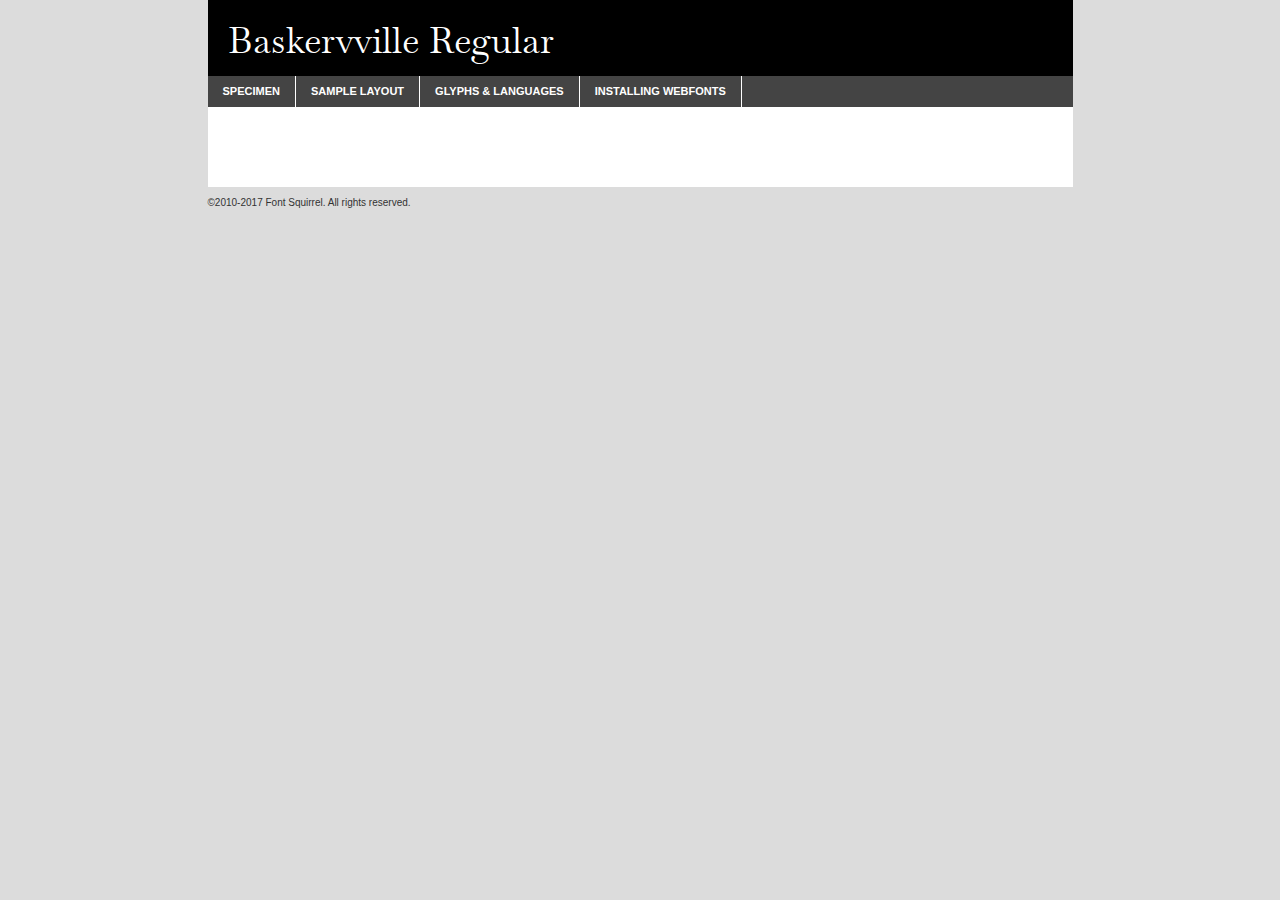
<file: font/font_baskerville/baskervville-regular-demo.html>
<!DOCTYPE html PUBLIC "-//W3C//DTD XHTML 1.0 Transitional//EN"
	"http://www.w3.org/TR/xhtml1/DTD/xhtml1-transitional.dtd">

<html xmlns="http://www.w3.org/1999/xhtml" xml:lang="en" lang="en">
<head>
	<meta http-equiv="Content-Type" content="text/html; charset=utf-8" />
	<script src="http://ajax.googleapis.com/ajax/libs/jquery/1.7.2/jquery.min.js" type="text/javascript" charset="utf-8"></script>
	<script type="text/javascript">
	(function($){$.fn.easyTabs=function(option){var param=jQuery.extend({fadeSpeed:"fast",defaultContent:1,activeClass:'active'},option);$(this).each(function(){var thisId="#"+this.id;if(param.defaultContent==''){param.defaultContent=1;}
	if(typeof param.defaultContent=="number")
	{var defaultTab=$(thisId+" .tabs li:eq("+(param.defaultContent-1)+") a").attr('href').substr(1);}else{var defaultTab=param.defaultContent;}
	$(thisId+" .tabs li a").each(function(){var tabToHide=$(this).attr('href').substr(1);$("#"+tabToHide).addClass('easytabs-tab-content');});hideAll();changeContent(defaultTab);function hideAll(){$(thisId+" .easytabs-tab-content").hide();}
	function changeContent(tabId){hideAll();$(thisId+" .tabs li").removeClass(param.activeClass);$(thisId+" .tabs li a[href=#"+tabId+"]").closest('li').addClass(param.activeClass);if(param.fadeSpeed!="none")
	{$(thisId+" #"+tabId).fadeIn(param.fadeSpeed);}else{$(thisId+" #"+tabId).show();}}
	$(thisId+" .tabs li").click(function(){var tabId=$(this).find('a').attr('href').substr(1);changeContent(tabId);return false;});});}})(jQuery);
	</script>
	<link rel="stylesheet" href="specimen_files/specimen_stylesheet.css" type="text/css" charset="utf-8" />
	<link rel="stylesheet" href="stylesheet.css" type="text/css" charset="utf-8" />

	<style type="text/css">
					body{
				font-family: 'baskervvilleregular';
							}
		</style>

	<title>Baskervville Regular Specimen</title>
	
	
	<script type="text/javascript" charset="utf-8">
		$(document).ready(function() {
			$('#container').easyTabs({defaultContent:1});
		});
	</script>
</head>

<body>
<div id="container">
	<div id="header">
		Baskervville Regular	</div>
	<ul class="tabs">
		<li><a href="#specimen">Specimen</a></li>
		<li><a href="#layout">Sample Layout</a></li>
				<li><a href="#glyphs">Glyphs &amp; Languages</a></li>
		<li><a href="#installing">Installing Webfonts</a></li>
		
	</ul>
	
	<div id="main_content">

		
			<div id="specimen">
		
				<div class="section">
					<div class="grid12 firstcol">
						<div class="huge">AaBb</div>
					</div>
				</div>
		
				<div class="section">
					<div class="glyph_range">A&#x200B;B&#x200b;C&#x200b;D&#x200b;E&#x200b;F&#x200b;G&#x200b;H&#x200b;I&#x200b;J&#x200b;K&#x200b;L&#x200b;M&#x200b;N&#x200b;O&#x200b;P&#x200b;Q&#x200b;R&#x200b;S&#x200b;T&#x200b;U&#x200b;V&#x200b;W&#x200b;X&#x200b;Y&#x200b;Z&#x200b;a&#x200b;b&#x200b;c&#x200b;d&#x200b;e&#x200b;f&#x200b;g&#x200b;h&#x200b;i&#x200b;j&#x200b;k&#x200b;l&#x200b;m&#x200b;n&#x200b;o&#x200b;p&#x200b;q&#x200b;r&#x200b;s&#x200b;t&#x200b;u&#x200b;v&#x200b;w&#x200b;x&#x200b;y&#x200b;z&#x200b;1&#x200b;2&#x200b;3&#x200b;4&#x200b;5&#x200b;6&#x200b;7&#x200b;8&#x200b;9&#x200b;0&#x200b;&amp;&#x200b;.&#x200b;,&#x200b;?&#x200b;!&#x200b;&#64;&#x200b;(&#x200b;)&#x200b;#&#x200b;$&#x200b;%&#x200b;*&#x200b;+&#x200b;-&#x200b;=&#x200b;:&#x200b;;</div>
				</div>
				<div class="section">
					<div class="grid12 firstcol">
						<table class="sample_table">
							<tr><td>10</td><td class="size10">abcdefghijklmnopqrstuvwxyzABCDEFGHIJKLMNOPQRSTUVWXYZ0123456789abcdefghijklmnopqrstuvwxyzABCDEFGHIJKLMNOPQRSTUVWXYZ0123456789abcdefghijklmnopqrstuvwxyzABCDEFGHIJKLMNOPQRSTUVWXYZ</td></tr>
							<tr><td>11</td><td class="size11">abcdefghijklmnopqrstuvwxyzABCDEFGHIJKLMNOPQRSTUVWXYZ0123456789abcdefghijklmnopqrstuvwxyzABCDEFGHIJKLMNOPQRSTUVWXYZ0123456789abcdefghijklmnopqrstuvwxyzABCDEFGHIJKLMNOPQRSTUVWXYZ</td></tr>
							<tr><td>12</td><td class="size12">abcdefghijklmnopqrstuvwxyzABCDEFGHIJKLMNOPQRSTUVWXYZ0123456789abcdefghijklmnopqrstuvwxyzABCDEFGHIJKLMNOPQRSTUVWXYZ0123456789abcdefghijklmnopqrstuvwxyzABCDEFGHIJKLMNOPQRSTUVWXYZ</td></tr>
							<tr><td>13</td><td class="size13">abcdefghijklmnopqrstuvwxyzABCDEFGHIJKLMNOPQRSTUVWXYZ0123456789abcdefghijklmnopqrstuvwxyzABCDEFGHIJKLMNOPQRSTUVWXYZ0123456789abcdefghijklmnopqrstuvwxyzABCDEFGHIJKLMNOPQRSTUVWXYZ</td></tr>
							<tr><td>14</td><td class="size14">abcdefghijklmnopqrstuvwxyzABCDEFGHIJKLMNOPQRSTUVWXYZ0123456789abcdefghijklmnopqrstuvwxyzABCDEFGHIJKLMNOPQRSTUVWXYZ0123456789abcdefghijklmnopqrstuvwxyzABCDEFGHIJKLMNOPQRSTUVWXYZ</td></tr>
							<tr><td>16</td><td class="size16">abcdefghijklmnopqrstuvwxyzABCDEFGHIJKLMNOPQRSTUVWXYZ0123456789abcdefghijklmnopqrstuvwxyzABCDEFGHIJKLMNOPQRSTUVWXYZ</td></tr>
							<tr><td>18</td><td class="size18">abcdefghijklmnopqrstuvwxyzABCDEFGHIJKLMNOPQRSTUVWXYZ0123456789abcdefghijklmnopqrstuvwxyzABCDEFGHIJKLMNOPQRSTUVWXYZ</td></tr>
							<tr><td>20</td><td class="size20">abcdefghijklmnopqrstuvwxyzABCDEFGHIJKLMNOPQRSTUVWXYZ0123456789abcdefghijklmnopqrstuvwxyzABCDEFGHIJKLMNOPQRSTUVWXYZ</td></tr>
							<tr><td>24</td><td class="size24">abcdefghijklmnopqrstuvwxyzABCDEFGHIJKLMNOPQRSTUVWXYZ0123456789abcdefghijklmnopqrstuvwxyzABCDEFGHIJKLMNOPQRSTUVWXYZ</td></tr>
							<tr><td>30</td><td class="size30">abcdefghijklmnopqrstuvwxyzABCDEFGHIJKLMNOPQRSTUVWXYZ0123456789abcdefghijklmnopqrstuvwxyzABCDEFGHIJKLMNOPQRSTUVWXYZ</td></tr>
							<tr><td>36</td><td class="size36">abcdefghijklmnopqrstuvwxyzABCDEFGHIJKLMNOPQRSTUVWXYZ0123456789abcdefghijklmnopqrstuvwxyzABCDEFGHIJKLMNOPQRSTUVWXYZ</td></tr>
							<tr><td>48</td><td class="size48">abcdefghijklmnopqrstuvwxyzABCDEFGHIJKLMNOPQRSTUVWXYZ0123456789abcdefghijklmnopqrstuvwxyzABCDEFGHIJKLMNOPQRSTUVWXYZ</td></tr>
							<tr><td>60</td><td class="size60">abcdefghijklmnopqrstuvwxyzABCDEFGHIJKLMNOPQRSTUVWXYZ0123456789abcdefghijklmnopqrstuvwxyzABCDEFGHIJKLMNOPQRSTUVWXYZ</td></tr>
							<tr><td>72</td><td class="size72">abcdefghijklmnopqrstuvwxyzABCDEFGHIJKLMNOPQRSTUVWXYZ0123456789abcdefghijklmnopqrstuvwxyzABCDEFGHIJKLMNOPQRSTUVWXYZ</td></tr>
							<tr><td>90</td><td class="size90">abcdefghijklmnopqrstuvwxyzABCDEFGHIJKLMNOPQRSTUVWXYZ0123456789abcdefghijklmnopqrstuvwxyzABCDEFGHIJKLMNOPQRSTUVWXYZ</td></tr>
						</table>
				
					</div>
			
				</div>
		
		
		
								<div class="section" id="bodycomparison">


										<div id="xheight">
				<div class="fontbody">&#x25FC;&#x25FC;&#x25FC;&#x25FC;&#x25FC;&#x25FC;&#x25FC;&#x25FC;&#x25FC;&#x25FC;&#x25FC;&#x25FC;&#x25FC;&#x25FC;&#x25FC;&#x25FC;&#x25FC;&#x25FC;&#x25FC;&#x25FC;&#x25FC;&#x25FC;&#x25FC;&#x25FC;&#x25FC;&#x25FC;&#x25FC;&#x25FC;&#x25FC;&#x25FC;&#x25FC;&#x25FC;&#x25FC;&#x25FC;&#x25FC;&#x25FC;&#x25FC;&#x25FC;&#x25FC;&#x25FC;&#x25FC;&#x25FC;&#x25FC;&#x25FC;&#x25FC;&#x25FC;&#x25FC;&#x25FC;&#x25FC;&#x25FC;&#x25FC;&#x25FC;&#x25FC;&#x25FC;&#x25FC;&#x25FC;&#x25FC;&#x25FC;&#x25FC;&#x25FC;&#x25FC;&#x25FC;&#x25FC;&#x25FC;&#x25FC;&#x25FC;&#x25FC;&#x25FC;&#x25FC;&#x25FC;&#x25FC;&#x25FC;&#x25FC;&#x25FC;&#x25FC;&#x25FC;&#x25FC;&#x25FC;&#x25FC;&#x25FC;&#x25FC;&#x25FC;&#x25FC;&#x25FC;&#x25FC;&#x25FC;&#x25FC;&#x25FC;&#x25FC;&#x25FC;&#x25FC;&#x25FC;&#x25FC;&#x25FC;&#x25FC;&#x25FC;&#x25FC;&#x25FC;&#x25FC;body</div><div class="arialbody">body</div><div class="verdanabody">body</div><div class="georgiabody">body</div></div>
										<div class="fontbody" style="z-index:1">
											body<span>Baskervville Regular</span>
										</div>
										<div class="arialbody" style="z-index:1">
											body<span>Arial</span>
										</div>
										<div class="verdanabody" style="z-index:1">
											body<span>Verdana</span>
										</div>
										<div class="georgiabody" style="z-index:1">
											body<span>Georgia</span>
										</div>



								</div>
		
		
				<div class="section psample psample_row1" id="">
					
					<div class="grid2 firstcol">
						<p class="size10"><span>10.</span>Aenean lacinia bibendum nulla sed consectetur. Fusce dapibus, tellus ac cursus commodo, tortor mauris condimentum nibh, ut fermentum massa justo sit amet risus. Nullam id dolor id nibh ultricies vehicula ut id elit. Cum sociis natoque penatibus et magnis dis parturient montes, nascetur ridiculus mus. Nulla vitae elit libero, a pharetra augue.</p>
			
					</div>
					<div class="grid3">
						<p class="size11"><span>11.</span>Aenean lacinia bibendum nulla sed consectetur. Fusce dapibus, tellus ac cursus commodo, tortor mauris condimentum nibh, ut fermentum massa justo sit amet risus. Nullam id dolor id nibh ultricies vehicula ut id elit. Cum sociis natoque penatibus et magnis dis parturient montes, nascetur ridiculus mus. Nulla vitae elit libero, a pharetra augue.</p>
			
					</div>
					<div class="grid3">
						<p class="size12"><span>12.</span>Aenean lacinia bibendum nulla sed consectetur. Fusce dapibus, tellus ac cursus commodo, tortor mauris condimentum nibh, ut fermentum massa justo sit amet risus. Nullam id dolor id nibh ultricies vehicula ut id elit. Cum sociis natoque penatibus et magnis dis parturient montes, nascetur ridiculus mus. Nulla vitae elit libero, a pharetra augue.</p>
			
					</div>
					<div class="grid4">
						<p class="size13"><span>13.</span>Aenean lacinia bibendum nulla sed consectetur. Fusce dapibus, tellus ac cursus commodo, tortor mauris condimentum nibh, ut fermentum massa justo sit amet risus. Nullam id dolor id nibh ultricies vehicula ut id elit. Cum sociis natoque penatibus et magnis dis parturient montes, nascetur ridiculus mus. Nulla vitae elit libero, a pharetra augue.</p>
			
					</div>
					<div class="white_blend"></div>
					
				</div>
				<div class="section psample psample_row2" id="">
					<div class="grid3 firstcol">
						<p class="size14"><span>14.</span>Aenean lacinia bibendum nulla sed consectetur. Fusce dapibus, tellus ac cursus commodo, tortor mauris condimentum nibh, ut fermentum massa justo sit amet risus. Nullam id dolor id nibh ultricies vehicula ut id elit. Cum sociis natoque penatibus et magnis dis parturient montes, nascetur ridiculus mus. Nulla vitae elit libero, a pharetra augue.</p>
			
					</div>
					<div class="grid4">
						<p class="size16"><span>16.</span>Aenean lacinia bibendum nulla sed consectetur. Fusce dapibus, tellus ac cursus commodo, tortor mauris condimentum nibh, ut fermentum massa justo sit amet risus. Nullam id dolor id nibh ultricies vehicula ut id elit. Cum sociis natoque penatibus et magnis dis parturient montes, nascetur ridiculus mus. Nulla vitae elit libero, a pharetra augue.</p>
			
					</div>
					<div class="grid5">
						<p class="size18"><span>18.</span>Aenean lacinia bibendum nulla sed consectetur. Fusce dapibus, tellus ac cursus commodo, tortor mauris condimentum nibh, ut fermentum massa justo sit amet risus. Nullam id dolor id nibh ultricies vehicula ut id elit. Cum sociis natoque penatibus et magnis dis parturient montes, nascetur ridiculus mus. Nulla vitae elit libero, a pharetra augue.</p>
			
					</div>

					<div class="white_blend"></div>

				</div>
				
				<div class="section psample psample_row3" id="">
					<div class="grid5 firstcol">
						<p class="size20"><span>20.</span>Aenean lacinia bibendum nulla sed consectetur. Fusce dapibus, tellus ac cursus commodo, tortor mauris condimentum nibh, ut fermentum massa justo sit amet risus. Nullam id dolor id nibh ultricies vehicula ut id elit. Cum sociis natoque penatibus et magnis dis parturient montes, nascetur ridiculus mus. Nulla vitae elit libero, a pharetra augue.</p>
					</div>
					<div class="grid7">
						<p class="size24"><span>24.</span>Aenean lacinia bibendum nulla sed consectetur. Fusce dapibus, tellus ac cursus commodo, tortor mauris condimentum nibh, ut fermentum massa justo sit amet risus. Nullam id dolor id nibh ultricies vehicula ut id elit. Cum sociis natoque penatibus et magnis dis parturient montes, nascetur ridiculus mus. Nulla vitae elit libero, a pharetra augue.</p>
					</div>
					
					<div class="white_blend"></div>
					
				</div>
				
				<div class="section psample psample_row4" id="">
					<div class="grid12 firstcol">
						<p class="size30"><span>30.</span>Aenean lacinia bibendum nulla sed consectetur. Fusce dapibus, tellus ac cursus commodo, tortor mauris condimentum nibh, ut fermentum massa justo sit amet risus. Nullam id dolor id nibh ultricies vehicula ut id elit. Cum sociis natoque penatibus et magnis dis parturient montes, nascetur ridiculus mus. Nulla vitae elit libero, a pharetra augue.</p>
					</div>
					<div class="white_blend"></div>
					
				</div>
				
				
				
				<div class="section psample psample_row1 fullreverse">
					<div class="grid2 firstcol">
						<p class="size10"><span>10.</span>Aenean lacinia bibendum nulla sed consectetur. Fusce dapibus, tellus ac cursus commodo, tortor mauris condimentum nibh, ut fermentum massa justo sit amet risus. Nullam id dolor id nibh ultricies vehicula ut id elit. Cum sociis natoque penatibus et magnis dis parturient montes, nascetur ridiculus mus. Nulla vitae elit libero, a pharetra augue.</p>
			
					</div>
					<div class="grid3">
						<p class="size11"><span>11.</span>Aenean lacinia bibendum nulla sed consectetur. Fusce dapibus, tellus ac cursus commodo, tortor mauris condimentum nibh, ut fermentum massa justo sit amet risus. Nullam id dolor id nibh ultricies vehicula ut id elit. Cum sociis natoque penatibus et magnis dis parturient montes, nascetur ridiculus mus. Nulla vitae elit libero, a pharetra augue.</p>
			
					</div>
					<div class="grid3">
						<p class="size12"><span>12.</span>Aenean lacinia bibendum nulla sed consectetur. Fusce dapibus, tellus ac cursus commodo, tortor mauris condimentum nibh, ut fermentum massa justo sit amet risus. Nullam id dolor id nibh ultricies vehicula ut id elit. Cum sociis natoque penatibus et magnis dis parturient montes, nascetur ridiculus mus. Nulla vitae elit libero, a pharetra augue.</p>
			
					</div>
					<div class="grid4">
						<p class="size13"><span>13.</span>Aenean lacinia bibendum nulla sed consectetur. Fusce dapibus, tellus ac cursus commodo, tortor mauris condimentum nibh, ut fermentum massa justo sit amet risus. Nullam id dolor id nibh ultricies vehicula ut id elit. Cum sociis natoque penatibus et magnis dis parturient montes, nascetur ridiculus mus. Nulla vitae elit libero, a pharetra augue.</p>
			
					</div>
					<div class="black_blend"></div>
					
				</div>
				
				<div class="section psample psample_row2 fullreverse">
					<div class="grid3 firstcol">
						<p class="size14"><span>14.</span>Aenean lacinia bibendum nulla sed consectetur. Fusce dapibus, tellus ac cursus commodo, tortor mauris condimentum nibh, ut fermentum massa justo sit amet risus. Nullam id dolor id nibh ultricies vehicula ut id elit. Cum sociis natoque penatibus et magnis dis parturient montes, nascetur ridiculus mus. Nulla vitae elit libero, a pharetra augue.</p>
			
					</div>
					<div class="grid4">
						<p class="size16"><span>16.</span>Aenean lacinia bibendum nulla sed consectetur. Fusce dapibus, tellus ac cursus commodo, tortor mauris condimentum nibh, ut fermentum massa justo sit amet risus. Nullam id dolor id nibh ultricies vehicula ut id elit. Cum sociis natoque penatibus et magnis dis parturient montes, nascetur ridiculus mus. Nulla vitae elit libero, a pharetra augue.</p>
			
					</div>
					<div class="grid5">
						<p class="size18"><span>18.</span>Aenean lacinia bibendum nulla sed consectetur. Fusce dapibus, tellus ac cursus commodo, tortor mauris condimentum nibh, ut fermentum massa justo sit amet risus. Nullam id dolor id nibh ultricies vehicula ut id elit. Cum sociis natoque penatibus et magnis dis parturient montes, nascetur ridiculus mus. Nulla vitae elit libero, a pharetra augue.</p>
			
					</div>
					<div class="black_blend"></div>

				</div>
				
				<div class="section psample fullreverse psample_row3" id="">
					<div class="grid5 firstcol">
						<p class="size20"><span>20.</span>Aenean lacinia bibendum nulla sed consectetur. Fusce dapibus, tellus ac cursus commodo, tortor mauris condimentum nibh, ut fermentum massa justo sit amet risus. Nullam id dolor id nibh ultricies vehicula ut id elit. Cum sociis natoque penatibus et magnis dis parturient montes, nascetur ridiculus mus. Nulla vitae elit libero, a pharetra augue.</p>
					</div>
					<div class="grid7">
						<p class="size24"><span>24.</span>Aenean lacinia bibendum nulla sed consectetur. Fusce dapibus, tellus ac cursus commodo, tortor mauris condimentum nibh, ut fermentum massa justo sit amet risus. Nullam id dolor id nibh ultricies vehicula ut id elit. Cum sociis natoque penatibus et magnis dis parturient montes, nascetur ridiculus mus. Nulla vitae elit libero, a pharetra augue.</p>
					</div>
					
					<div class="black_blend"></div>
					
				</div>
				
				<div class="section psample fullreverse psample_row4" id="" style="border-bottom: 20px #000 solid;">
					<div class="grid12 firstcol">
						<p class="size30"><span>30.</span>Aenean lacinia bibendum nulla sed consectetur. Fusce dapibus, tellus ac cursus commodo, tortor mauris condimentum nibh, ut fermentum massa justo sit amet risus. Nullam id dolor id nibh ultricies vehicula ut id elit. Cum sociis natoque penatibus et magnis dis parturient montes, nascetur ridiculus mus. Nulla vitae elit libero, a pharetra augue.</p>
					</div>
					<div class="black_blend"></div>
					
				</div>
				
				
				
				
			</div>
			
			<div id="layout">
				
				<div class="section">
					
					<div class="grid12 firstcol">
						<h1>Lorem Ipsum Dolor</h1>
						<h2>Etiam porta sem malesuada magna mollis euismod</h2>
						
						<p class="byline">By <a href="#link">Aenean Lacinia</a></p>
					</div>
				</div>
				<div class="section">
					<div class="grid8 firstcol">
						<p class="large">Donec sed odio dui. Morbi leo risus, porta ac consectetur ac, vestibulum at eros. Fusce dapibus, tellus ac cursus commodo, tortor mauris condimentum nibh, ut fermentum massa justo sit amet risus. </p>

						
						<h3>Pellentesque ornare sem</h3>

						<p>Maecenas sed diam eget risus varius blandit sit amet non magna. Maecenas faucibus mollis interdum. Donec ullamcorper nulla non metus auctor fringilla. Nullam id dolor id nibh ultricies vehicula ut id elit. Nullam id dolor id nibh ultricies vehicula ut id elit. </p>

						<p>Aenean eu leo quam. Pellentesque ornare sem lacinia quam venenatis vestibulum. Lorem ipsum dolor sit amet, consectetur adipiscing elit. Cum sociis natoque penatibus et magnis dis parturient montes, nascetur ridiculus mus. </p>

						<p>Nulla vitae elit libero, a pharetra augue. Praesent commodo cursus magna, vel scelerisque nisl consectetur et. Aenean lacinia bibendum nulla sed consectetur. </p>

						<p>Nullam quis risus eget urna mollis ornare vel eu leo. Nullam quis risus eget urna mollis ornare vel eu leo. Maecenas sed diam eget risus varius blandit sit amet non magna. Donec ullamcorper nulla non metus auctor fringilla. </p>

						<h3>Cras mattis consectetur</h3>

						<p>Aenean eu leo quam. Pellentesque ornare sem lacinia quam venenatis vestibulum. Aenean lacinia bibendum nulla sed consectetur. Integer posuere erat a ante venenatis dapibus posuere velit aliquet. Cras mattis consectetur purus sit amet fermentum. </p>

						<p>Nullam id dolor id nibh ultricies vehicula ut id elit. Nullam quis risus eget urna mollis ornare vel eu leo. Cras mattis consectetur purus sit amet fermentum.</p>
					</div>
					
					<div class="grid4 sidebar">
						
						<div class="box reverse">
							<p class="last">Nullam quis risus eget urna mollis ornare vel eu leo. Donec ullamcorper nulla non metus auctor fringilla. Cras mattis consectetur purus sit amet fermentum. Sed posuere consectetur est at lobortis. Lorem ipsum dolor sit amet, consectetur adipiscing elit. </p>
						</div>
						
						<p class="caption">Maecenas sed diam eget risus varius.</p>

						<p>Vestibulum id ligula porta felis euismod semper. Integer posuere erat a ante venenatis dapibus posuere velit aliquet. Vestibulum id ligula porta felis euismod semper. Sed posuere consectetur est at lobortis. Maecenas sed diam eget risus varius blandit sit amet non magna. Fusce dapibus, tellus ac cursus commodo, tortor mauris condimentum nibh, ut fermentum massa justo sit amet risus. </p>

					

						<p>Duis mollis, est non commodo luctus, nisi erat porttitor ligula, eget lacinia odio sem nec elit. Aenean lacinia bibendum nulla sed consectetur. Vivamus sagittis lacus vel augue laoreet rutrum faucibus dolor auctor. Aenean lacinia bibendum nulla sed consectetur. Nullam quis risus eget urna mollis ornare vel eu leo. </p>

						<p>Praesent commodo cursus magna, vel scelerisque nisl consectetur et. Donec ullamcorper nulla non metus auctor fringilla. Maecenas faucibus mollis interdum. Fusce dapibus, tellus ac cursus commodo, tortor mauris condimentum nibh, ut fermentum massa justo sit amet risus. </p>

					</div>
				</div>
				
			</div>


			



		<div id="glyphs">
			<div class="section">
				<div class="grid12 firstcol">
			
				<h1>Language Support</h1>
				<p>The subset of Baskervville Regular in this kit supports the following languages:<br />
			
					Albanian, Basque, Breton, Chamorro, Danish, Dutch, English, Faroese, Finnish, French, Frisian, Galician, German, Icelandic, Italian, Malagasy, Norwegian, Portuguese, Spanish, Alsatian, Aragonese, Arapaho, Arrernte, Asturian, Aymara, Bislama, Cebuano, Corsican, Fijian, French_creole, Genoese, Gilbertese, Greenlandic, Haitian_creole, Hiligaynon, Hmong, Hopi, Ibanag, Iloko_ilokano, Indonesian, Interglossa_glosa, Interlingua, Irish_gaelic, Jerriais, Lojban, Lombard, Luxembourgeois, Manx, Mohawk, Norfolk_pitcairnese, Occitan, Oromo, Pangasinan, Papiamento, Piedmontese, Potawatomi, Rhaeto-romance, Romansh, Rotokas, Sami_lule, Samoan, Sardinian, Scots_gaelic, Seychelles_creole, Shona, Sicilian, Somali, Southern_ndebele, Swahili, Swati_swazi, Tagalog_filipino_pilipino, Tetum, Tok_pisin, Uyghur_latinized, Volapuk, Walloon, Warlpiri, Xhosa, Yapese, Zulu, Latinbasic, Ubasic, Demo				</p>
				<h1>Glyph Chart</h1>
				<p>The subset of Baskervville Regular in this kit includes all the glyphs listed below. Unicode entities are included above each glyph to help you insert individual characters into your layout.</p>
				<div id="glyph_chart">
			
																				 <div><p>&amp;#32;</p>&#32;</div>
																				 <div><p>&amp;#33;</p>&#33;</div>
																				 <div><p>&amp;#34;</p>&#34;</div>
																				 <div><p>&amp;#35;</p>&#35;</div>
																				 <div><p>&amp;#36;</p>&#36;</div>
																				 <div><p>&amp;#37;</p>&#37;</div>
																				 <div><p>&amp;#38;</p>&#38;</div>
																				 <div><p>&amp;#39;</p>&#39;</div>
																				 <div><p>&amp;#40;</p>&#40;</div>
																				 <div><p>&amp;#41;</p>&#41;</div>
																				 <div><p>&amp;#42;</p>&#42;</div>
																				 <div><p>&amp;#43;</p>&#43;</div>
																				 <div><p>&amp;#44;</p>&#44;</div>
																				 <div><p>&amp;#45;</p>&#45;</div>
																				 <div><p>&amp;#46;</p>&#46;</div>
																				 <div><p>&amp;#47;</p>&#47;</div>
																				 <div><p>&amp;#48;</p>&#48;</div>
																				 <div><p>&amp;#49;</p>&#49;</div>
																				 <div><p>&amp;#50;</p>&#50;</div>
																				 <div><p>&amp;#51;</p>&#51;</div>
																				 <div><p>&amp;#52;</p>&#52;</div>
																				 <div><p>&amp;#53;</p>&#53;</div>
																				 <div><p>&amp;#54;</p>&#54;</div>
																				 <div><p>&amp;#55;</p>&#55;</div>
																				 <div><p>&amp;#56;</p>&#56;</div>
																				 <div><p>&amp;#57;</p>&#57;</div>
																				 <div><p>&amp;#58;</p>&#58;</div>
																				 <div><p>&amp;#59;</p>&#59;</div>
																				 <div><p>&amp;#60;</p>&#60;</div>
																				 <div><p>&amp;#61;</p>&#61;</div>
																				 <div><p>&amp;#62;</p>&#62;</div>
																				 <div><p>&amp;#63;</p>&#63;</div>
																				 <div><p>&amp;#64;</p>&#64;</div>
																				 <div><p>&amp;#65;</p>&#65;</div>
																				 <div><p>&amp;#66;</p>&#66;</div>
																				 <div><p>&amp;#67;</p>&#67;</div>
																				 <div><p>&amp;#68;</p>&#68;</div>
																				 <div><p>&amp;#69;</p>&#69;</div>
																				 <div><p>&amp;#70;</p>&#70;</div>
																				 <div><p>&amp;#71;</p>&#71;</div>
																				 <div><p>&amp;#72;</p>&#72;</div>
																				 <div><p>&amp;#73;</p>&#73;</div>
																				 <div><p>&amp;#74;</p>&#74;</div>
																				 <div><p>&amp;#75;</p>&#75;</div>
																				 <div><p>&amp;#76;</p>&#76;</div>
																				 <div><p>&amp;#77;</p>&#77;</div>
																				 <div><p>&amp;#78;</p>&#78;</div>
																				 <div><p>&amp;#79;</p>&#79;</div>
																				 <div><p>&amp;#80;</p>&#80;</div>
																				 <div><p>&amp;#81;</p>&#81;</div>
																				 <div><p>&amp;#82;</p>&#82;</div>
																				 <div><p>&amp;#83;</p>&#83;</div>
																				 <div><p>&amp;#84;</p>&#84;</div>
																				 <div><p>&amp;#85;</p>&#85;</div>
																				 <div><p>&amp;#86;</p>&#86;</div>
																				 <div><p>&amp;#87;</p>&#87;</div>
																				 <div><p>&amp;#88;</p>&#88;</div>
																				 <div><p>&amp;#89;</p>&#89;</div>
																				 <div><p>&amp;#90;</p>&#90;</div>
																				 <div><p>&amp;#91;</p>&#91;</div>
																				 <div><p>&amp;#92;</p>&#92;</div>
																				 <div><p>&amp;#93;</p>&#93;</div>
																				 <div><p>&amp;#94;</p>&#94;</div>
																				 <div><p>&amp;#95;</p>&#95;</div>
																				 <div><p>&amp;#96;</p>&#96;</div>
																				 <div><p>&amp;#97;</p>&#97;</div>
																				 <div><p>&amp;#98;</p>&#98;</div>
																				 <div><p>&amp;#99;</p>&#99;</div>
																				 <div><p>&amp;#100;</p>&#100;</div>
																				 <div><p>&amp;#101;</p>&#101;</div>
																				 <div><p>&amp;#102;</p>&#102;</div>
																				 <div><p>&amp;#103;</p>&#103;</div>
																				 <div><p>&amp;#104;</p>&#104;</div>
																				 <div><p>&amp;#105;</p>&#105;</div>
																				 <div><p>&amp;#106;</p>&#106;</div>
																				 <div><p>&amp;#107;</p>&#107;</div>
																				 <div><p>&amp;#108;</p>&#108;</div>
																				 <div><p>&amp;#109;</p>&#109;</div>
																				 <div><p>&amp;#110;</p>&#110;</div>
																				 <div><p>&amp;#111;</p>&#111;</div>
																				 <div><p>&amp;#112;</p>&#112;</div>
																				 <div><p>&amp;#113;</p>&#113;</div>
																				 <div><p>&amp;#114;</p>&#114;</div>
																				 <div><p>&amp;#115;</p>&#115;</div>
																				 <div><p>&amp;#116;</p>&#116;</div>
																				 <div><p>&amp;#117;</p>&#117;</div>
																				 <div><p>&amp;#118;</p>&#118;</div>
																				 <div><p>&amp;#119;</p>&#119;</div>
																				 <div><p>&amp;#120;</p>&#120;</div>
																				 <div><p>&amp;#121;</p>&#121;</div>
																				 <div><p>&amp;#122;</p>&#122;</div>
																				 <div><p>&amp;#123;</p>&#123;</div>
																				 <div><p>&amp;#124;</p>&#124;</div>
																				 <div><p>&amp;#125;</p>&#125;</div>
																				 <div><p>&amp;#126;</p>&#126;</div>
																				 <div><p>&amp;#160;</p>&#160;</div>
																				 <div><p>&amp;#161;</p>&#161;</div>
																				 <div><p>&amp;#162;</p>&#162;</div>
																				 <div><p>&amp;#163;</p>&#163;</div>
																				 <div><p>&amp;#164;</p>&#164;</div>
																				 <div><p>&amp;#165;</p>&#165;</div>
																				 <div><p>&amp;#166;</p>&#166;</div>
																				 <div><p>&amp;#167;</p>&#167;</div>
																				 <div><p>&amp;#168;</p>&#168;</div>
																				 <div><p>&amp;#169;</p>&#169;</div>
																				 <div><p>&amp;#170;</p>&#170;</div>
																				 <div><p>&amp;#171;</p>&#171;</div>
																				 <div><p>&amp;#172;</p>&#172;</div>
																				 <div><p>&amp;#173;</p>&#173;</div>
																				 <div><p>&amp;#174;</p>&#174;</div>
																				 <div><p>&amp;#175;</p>&#175;</div>
																				 <div><p>&amp;#176;</p>&#176;</div>
																				 <div><p>&amp;#177;</p>&#177;</div>
																				 <div><p>&amp;#178;</p>&#178;</div>
																				 <div><p>&amp;#179;</p>&#179;</div>
																				 <div><p>&amp;#180;</p>&#180;</div>
																				 <div><p>&amp;#181;</p>&#181;</div>
																				 <div><p>&amp;#182;</p>&#182;</div>
																				 <div><p>&amp;#183;</p>&#183;</div>
																				 <div><p>&amp;#184;</p>&#184;</div>
																				 <div><p>&amp;#185;</p>&#185;</div>
																				 <div><p>&amp;#186;</p>&#186;</div>
																				 <div><p>&amp;#187;</p>&#187;</div>
																				 <div><p>&amp;#188;</p>&#188;</div>
																				 <div><p>&amp;#189;</p>&#189;</div>
																				 <div><p>&amp;#190;</p>&#190;</div>
																				 <div><p>&amp;#191;</p>&#191;</div>
																				 <div><p>&amp;#192;</p>&#192;</div>
																				 <div><p>&amp;#193;</p>&#193;</div>
																				 <div><p>&amp;#194;</p>&#194;</div>
																				 <div><p>&amp;#195;</p>&#195;</div>
																				 <div><p>&amp;#196;</p>&#196;</div>
																				 <div><p>&amp;#197;</p>&#197;</div>
																				 <div><p>&amp;#198;</p>&#198;</div>
																				 <div><p>&amp;#199;</p>&#199;</div>
																				 <div><p>&amp;#200;</p>&#200;</div>
																				 <div><p>&amp;#201;</p>&#201;</div>
																				 <div><p>&amp;#202;</p>&#202;</div>
																				 <div><p>&amp;#203;</p>&#203;</div>
																				 <div><p>&amp;#204;</p>&#204;</div>
																				 <div><p>&amp;#205;</p>&#205;</div>
																				 <div><p>&amp;#206;</p>&#206;</div>
																				 <div><p>&amp;#207;</p>&#207;</div>
																				 <div><p>&amp;#208;</p>&#208;</div>
																				 <div><p>&amp;#209;</p>&#209;</div>
																				 <div><p>&amp;#210;</p>&#210;</div>
																				 <div><p>&amp;#211;</p>&#211;</div>
																				 <div><p>&amp;#212;</p>&#212;</div>
																				 <div><p>&amp;#213;</p>&#213;</div>
																				 <div><p>&amp;#214;</p>&#214;</div>
																				 <div><p>&amp;#215;</p>&#215;</div>
																				 <div><p>&amp;#216;</p>&#216;</div>
																				 <div><p>&amp;#217;</p>&#217;</div>
																				 <div><p>&amp;#218;</p>&#218;</div>
																				 <div><p>&amp;#219;</p>&#219;</div>
																				 <div><p>&amp;#220;</p>&#220;</div>
																				 <div><p>&amp;#221;</p>&#221;</div>
																				 <div><p>&amp;#222;</p>&#222;</div>
																				 <div><p>&amp;#223;</p>&#223;</div>
																				 <div><p>&amp;#224;</p>&#224;</div>
																				 <div><p>&amp;#225;</p>&#225;</div>
																				 <div><p>&amp;#226;</p>&#226;</div>
																				 <div><p>&amp;#227;</p>&#227;</div>
																				 <div><p>&amp;#228;</p>&#228;</div>
																				 <div><p>&amp;#229;</p>&#229;</div>
																				 <div><p>&amp;#230;</p>&#230;</div>
																				 <div><p>&amp;#231;</p>&#231;</div>
																				 <div><p>&amp;#232;</p>&#232;</div>
																				 <div><p>&amp;#233;</p>&#233;</div>
																				 <div><p>&amp;#234;</p>&#234;</div>
																				 <div><p>&amp;#235;</p>&#235;</div>
																				 <div><p>&amp;#236;</p>&#236;</div>
																				 <div><p>&amp;#237;</p>&#237;</div>
																				 <div><p>&amp;#238;</p>&#238;</div>
																				 <div><p>&amp;#239;</p>&#239;</div>
																				 <div><p>&amp;#240;</p>&#240;</div>
																				 <div><p>&amp;#241;</p>&#241;</div>
																				 <div><p>&amp;#242;</p>&#242;</div>
																				 <div><p>&amp;#243;</p>&#243;</div>
																				 <div><p>&amp;#244;</p>&#244;</div>
																				 <div><p>&amp;#245;</p>&#245;</div>
																				 <div><p>&amp;#246;</p>&#246;</div>
																				 <div><p>&amp;#247;</p>&#247;</div>
																				 <div><p>&amp;#248;</p>&#248;</div>
																				 <div><p>&amp;#249;</p>&#249;</div>
																				 <div><p>&amp;#250;</p>&#250;</div>
																				 <div><p>&amp;#251;</p>&#251;</div>
																				 <div><p>&amp;#252;</p>&#252;</div>
																				 <div><p>&amp;#253;</p>&#253;</div>
																				 <div><p>&amp;#254;</p>&#254;</div>
																				 <div><p>&amp;#255;</p>&#255;</div>
																				 <div><p>&amp;#338;</p>&#338;</div>
																				 <div><p>&amp;#339;</p>&#339;</div>
																				 <div><p>&amp;#376;</p>&#376;</div>
																				 <div><p>&amp;#710;</p>&#710;</div>
																				 <div><p>&amp;#732;</p>&#732;</div>
																				 <div><p>&amp;#8192;</p>&#8192;</div>
																				 <div><p>&amp;#8193;</p>&#8193;</div>
																				 <div><p>&amp;#8194;</p>&#8194;</div>
																				 <div><p>&amp;#8195;</p>&#8195;</div>
																				 <div><p>&amp;#8196;</p>&#8196;</div>
																				 <div><p>&amp;#8197;</p>&#8197;</div>
																				 <div><p>&amp;#8198;</p>&#8198;</div>
																				 <div><p>&amp;#8199;</p>&#8199;</div>
																				 <div><p>&amp;#8200;</p>&#8200;</div>
																				 <div><p>&amp;#8201;</p>&#8201;</div>
																				 <div><p>&amp;#8202;</p>&#8202;</div>
																				 <div><p>&amp;#8208;</p>&#8208;</div>
																				 <div><p>&amp;#8209;</p>&#8209;</div>
																				 <div><p>&amp;#8210;</p>&#8210;</div>
																				 <div><p>&amp;#8211;</p>&#8211;</div>
																				 <div><p>&amp;#8212;</p>&#8212;</div>
																				 <div><p>&amp;#8216;</p>&#8216;</div>
																				 <div><p>&amp;#8217;</p>&#8217;</div>
																				 <div><p>&amp;#8218;</p>&#8218;</div>
																				 <div><p>&amp;#8220;</p>&#8220;</div>
																				 <div><p>&amp;#8221;</p>&#8221;</div>
																				 <div><p>&amp;#8222;</p>&#8222;</div>
																				 <div><p>&amp;#8226;</p>&#8226;</div>
																				 <div><p>&amp;#8230;</p>&#8230;</div>
																				 <div><p>&amp;#8239;</p>&#8239;</div>
																				 <div><p>&amp;#8249;</p>&#8249;</div>
																				 <div><p>&amp;#8250;</p>&#8250;</div>
																				 <div><p>&amp;#8287;</p>&#8287;</div>
																				 <div><p>&amp;#8364;</p>&#8364;</div>
																				 <div><p>&amp;#8482;</p>&#8482;</div>
																				 <div><p>&amp;#9724;</p>&#9724;</div>
																				 <div><p>&amp;#64257;</p>&#64257;</div>
																				 <div><p>&amp;#64258;</p>&#64258;</div>
																																																</div>	
				</div>
		
		
			</div>
		</div>
		
		
		<div id="specs">
			
		</div>
	
		<div id="installing">
			<div class="section">
				<div class="grid7 firstcol">
					<h1>Installing Webfonts</h1>
					
					<p>Webfonts are supported by all major browser platforms but not all in the same way. There are currently four different font formats that must be included in order to target all browsers. This includes TTF, WOFF, EOT and SVG.</p>
					
					<h2>1. Upload your webfonts</h2>
					<p>You must upload your webfont kit to your website. They should be in or near the same directory as your CSS files.</p>
					
					<h2>2. Include the webfont stylesheet</h2>
					<p>A special CSS @font-face declaration helps the various browsers select the appropriate font it needs without causing you a bunch of headaches. Learn more about this syntax by reading the <a href="https://www.fontspring.com/blog/further-hardening-of-the-bulletproof-syntax">Fontspring blog post</a> about it. The code for it is as follows:</p>


<code>
@font-face{ 
	font-family: 'MyWebFont';
	src: url('WebFont.eot');
	src: url('WebFont.eot?#iefix') format('embedded-opentype'),
	     url('WebFont.woff') format('woff'),
	     url('WebFont.ttf') format('truetype'),
	     url('WebFont.svg#webfont') format('svg');
}
</code>

	<p>We've already gone ahead and generated the code for you. All you have to do is link to the stylesheet in your HTML, like this:</p>
	<code>&lt;link rel=&quot;stylesheet&quot; href=&quot;stylesheet.css&quot; type=&quot;text/css&quot; charset=&quot;utf-8&quot; /&gt;</code>

					<h2>3. Modify your own stylesheet</h2>
					<p>To take advantage of your new fonts, you must tell your stylesheet to use them. Look at the original @font-face declaration above and find the property called "font-family." The name linked there will be what you use to reference the font. Prepend that webfont name to the font stack in the "font-family" property, inside the selector you want to change. For example:</p>
<code>p { font-family: 'WebFont', Arial, sans-serif; }</code>

<h2>4. Test</h2>
<p>Getting webfonts to work cross-browser <em>can</em> be tricky. Use the information in the sidebar to help you if you find that fonts aren't loading in a particular browser.</p>
				</div>
				
				<div class="grid5 sidebar">
					<div class="box">
						<h2>Troubleshooting<br />Font-Face Problems</h2>
						<p>Having trouble getting your webfonts to load in your new website? Here are some tips to sort out what might be the problem.</p>

						<h3>Fonts not showing in any browser</h3>

						<p>This sounds like you need to work on the plumbing. You either did not upload the fonts to the correct directory, or you did not link the fonts properly in the CSS. If you've confirmed that all this is correct and you still have a problem, take a look at your .htaccess file and see if requests are getting intercepted.</p>

						<h3>Fonts not loading in iPhone or iPad</h3>

						<p>The most common problem here is that you are serving the fonts from an IIS server. IIS refuses to serve files that have unknown MIME types. If that is the case, you must set the MIME type for SVG to "image/svg+xml" in the server settings. Follow these instructions from Microsoft if you need help.</p>

						<h3>Fonts not loading in Firefox</h3>

						<p>The primary reason for this failure? You are still using a version Firefox older than 3.5. So upgrade already! If that isn't it, then you are very likely serving fonts from a different domain. Firefox requires that all font assets be served from the same domain. Lastly it is possible that you need to add WOFF to your list of MIME types (if you are serving via IIS.)</p>

						<h3>Fonts not loading in IE</h3>

						<p>Are you looking at Internet Explorer on an actual Windows machine or are you cheating by using a service like Adobe BrowserLab? Many of these screenshot services do not render @font-face for IE. Best to test it on a real machine.</p>

						<h3>Fonts not loading in IE9</h3>

						<p>IE9, like Firefox, requires that fonts be served from the same domain as the website. Make sure that is the case.</p>
					</div>
				</div>
			</div>
			
		</div>
	
	</div>
	<div id="footer">
		<p>&copy;2010-2017 Font Squirrel. All rights reserved.</p>
	</div>
</div>
</body>
</html>
</file>
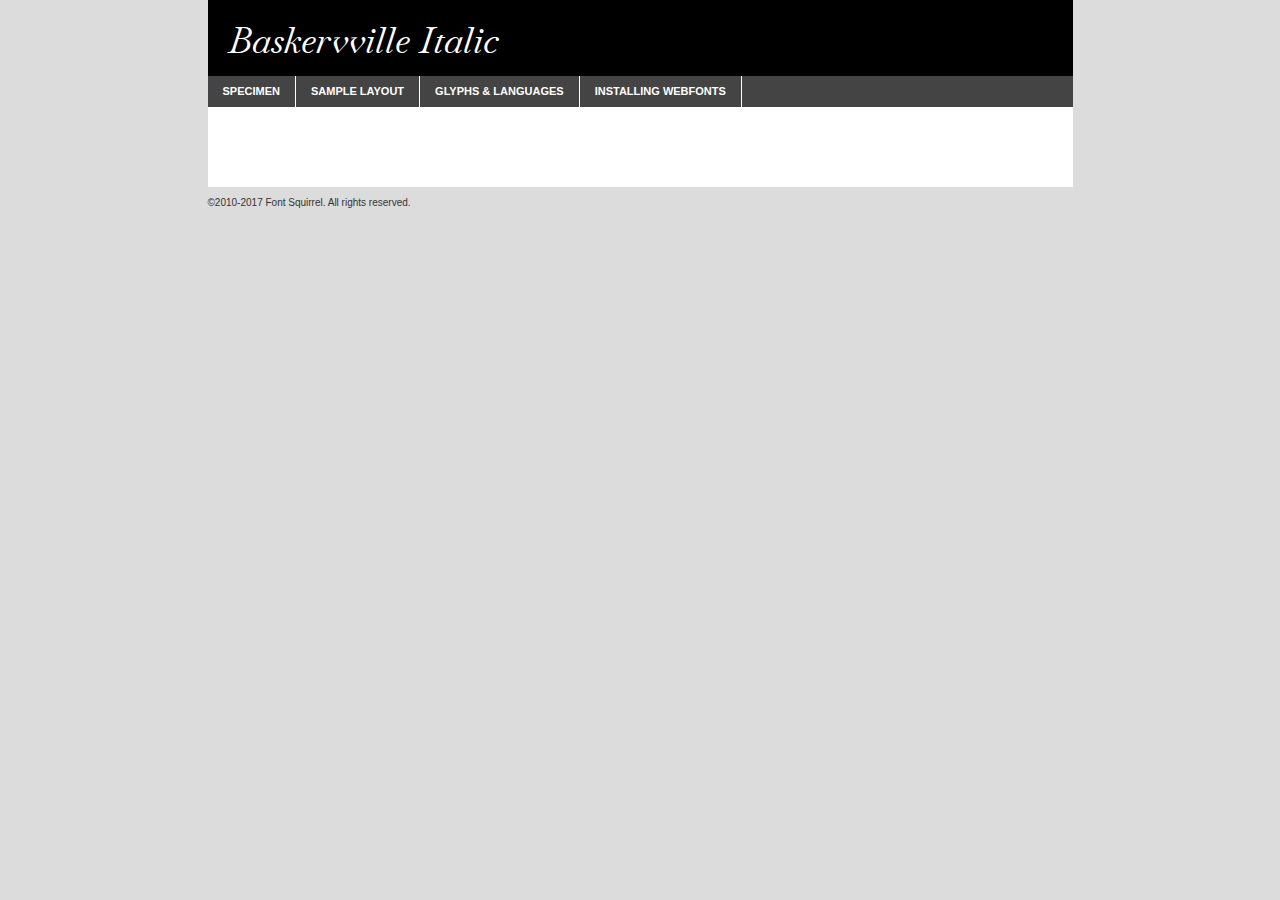
<file: font/font_baskerville_italic/baskervville-italic-demo.html>
<!DOCTYPE html PUBLIC "-//W3C//DTD XHTML 1.0 Transitional//EN"
	"http://www.w3.org/TR/xhtml1/DTD/xhtml1-transitional.dtd">

<html xmlns="http://www.w3.org/1999/xhtml" xml:lang="en" lang="en">
<head>
	<meta http-equiv="Content-Type" content="text/html; charset=utf-8" />
	<script src="http://ajax.googleapis.com/ajax/libs/jquery/1.7.2/jquery.min.js" type="text/javascript" charset="utf-8"></script>
	<script type="text/javascript">
	(function($){$.fn.easyTabs=function(option){var param=jQuery.extend({fadeSpeed:"fast",defaultContent:1,activeClass:'active'},option);$(this).each(function(){var thisId="#"+this.id;if(param.defaultContent==''){param.defaultContent=1;}
	if(typeof param.defaultContent=="number")
	{var defaultTab=$(thisId+" .tabs li:eq("+(param.defaultContent-1)+") a").attr('href').substr(1);}else{var defaultTab=param.defaultContent;}
	$(thisId+" .tabs li a").each(function(){var tabToHide=$(this).attr('href').substr(1);$("#"+tabToHide).addClass('easytabs-tab-content');});hideAll();changeContent(defaultTab);function hideAll(){$(thisId+" .easytabs-tab-content").hide();}
	function changeContent(tabId){hideAll();$(thisId+" .tabs li").removeClass(param.activeClass);$(thisId+" .tabs li a[href=#"+tabId+"]").closest('li').addClass(param.activeClass);if(param.fadeSpeed!="none")
	{$(thisId+" #"+tabId).fadeIn(param.fadeSpeed);}else{$(thisId+" #"+tabId).show();}}
	$(thisId+" .tabs li").click(function(){var tabId=$(this).find('a').attr('href').substr(1);changeContent(tabId);return false;});});}})(jQuery);
	</script>
	<link rel="stylesheet" href="specimen_files/specimen_stylesheet.css" type="text/css" charset="utf-8" />
	<link rel="stylesheet" href="stylesheet.css" type="text/css" charset="utf-8" />

	<style type="text/css">
					body{
				font-family: 'baskervvilleitalic';
							}
		</style>

	<title>Baskervville Italic Specimen</title>
	
	
	<script type="text/javascript" charset="utf-8">
		$(document).ready(function() {
			$('#container').easyTabs({defaultContent:1});
		});
	</script>
</head>

<body>
<div id="container">
	<div id="header">
		Baskervville Italic	</div>
	<ul class="tabs">
		<li><a href="#specimen">Specimen</a></li>
		<li><a href="#layout">Sample Layout</a></li>
				<li><a href="#glyphs">Glyphs &amp; Languages</a></li>
		<li><a href="#installing">Installing Webfonts</a></li>
		
	</ul>
	
	<div id="main_content">

		
			<div id="specimen">
		
				<div class="section">
					<div class="grid12 firstcol">
						<div class="huge">AaBb</div>
					</div>
				</div>
		
				<div class="section">
					<div class="glyph_range">A&#x200B;B&#x200b;C&#x200b;D&#x200b;E&#x200b;F&#x200b;G&#x200b;H&#x200b;I&#x200b;J&#x200b;K&#x200b;L&#x200b;M&#x200b;N&#x200b;O&#x200b;P&#x200b;Q&#x200b;R&#x200b;S&#x200b;T&#x200b;U&#x200b;V&#x200b;W&#x200b;X&#x200b;Y&#x200b;Z&#x200b;a&#x200b;b&#x200b;c&#x200b;d&#x200b;e&#x200b;f&#x200b;g&#x200b;h&#x200b;i&#x200b;j&#x200b;k&#x200b;l&#x200b;m&#x200b;n&#x200b;o&#x200b;p&#x200b;q&#x200b;r&#x200b;s&#x200b;t&#x200b;u&#x200b;v&#x200b;w&#x200b;x&#x200b;y&#x200b;z&#x200b;1&#x200b;2&#x200b;3&#x200b;4&#x200b;5&#x200b;6&#x200b;7&#x200b;8&#x200b;9&#x200b;0&#x200b;&amp;&#x200b;.&#x200b;,&#x200b;?&#x200b;!&#x200b;&#64;&#x200b;(&#x200b;)&#x200b;#&#x200b;$&#x200b;%&#x200b;*&#x200b;+&#x200b;-&#x200b;=&#x200b;:&#x200b;;</div>
				</div>
				<div class="section">
					<div class="grid12 firstcol">
						<table class="sample_table">
							<tr><td>10</td><td class="size10">abcdefghijklmnopqrstuvwxyzABCDEFGHIJKLMNOPQRSTUVWXYZ0123456789abcdefghijklmnopqrstuvwxyzABCDEFGHIJKLMNOPQRSTUVWXYZ0123456789abcdefghijklmnopqrstuvwxyzABCDEFGHIJKLMNOPQRSTUVWXYZ</td></tr>
							<tr><td>11</td><td class="size11">abcdefghijklmnopqrstuvwxyzABCDEFGHIJKLMNOPQRSTUVWXYZ0123456789abcdefghijklmnopqrstuvwxyzABCDEFGHIJKLMNOPQRSTUVWXYZ0123456789abcdefghijklmnopqrstuvwxyzABCDEFGHIJKLMNOPQRSTUVWXYZ</td></tr>
							<tr><td>12</td><td class="size12">abcdefghijklmnopqrstuvwxyzABCDEFGHIJKLMNOPQRSTUVWXYZ0123456789abcdefghijklmnopqrstuvwxyzABCDEFGHIJKLMNOPQRSTUVWXYZ0123456789abcdefghijklmnopqrstuvwxyzABCDEFGHIJKLMNOPQRSTUVWXYZ</td></tr>
							<tr><td>13</td><td class="size13">abcdefghijklmnopqrstuvwxyzABCDEFGHIJKLMNOPQRSTUVWXYZ0123456789abcdefghijklmnopqrstuvwxyzABCDEFGHIJKLMNOPQRSTUVWXYZ0123456789abcdefghijklmnopqrstuvwxyzABCDEFGHIJKLMNOPQRSTUVWXYZ</td></tr>
							<tr><td>14</td><td class="size14">abcdefghijklmnopqrstuvwxyzABCDEFGHIJKLMNOPQRSTUVWXYZ0123456789abcdefghijklmnopqrstuvwxyzABCDEFGHIJKLMNOPQRSTUVWXYZ0123456789abcdefghijklmnopqrstuvwxyzABCDEFGHIJKLMNOPQRSTUVWXYZ</td></tr>
							<tr><td>16</td><td class="size16">abcdefghijklmnopqrstuvwxyzABCDEFGHIJKLMNOPQRSTUVWXYZ0123456789abcdefghijklmnopqrstuvwxyzABCDEFGHIJKLMNOPQRSTUVWXYZ</td></tr>
							<tr><td>18</td><td class="size18">abcdefghijklmnopqrstuvwxyzABCDEFGHIJKLMNOPQRSTUVWXYZ0123456789abcdefghijklmnopqrstuvwxyzABCDEFGHIJKLMNOPQRSTUVWXYZ</td></tr>
							<tr><td>20</td><td class="size20">abcdefghijklmnopqrstuvwxyzABCDEFGHIJKLMNOPQRSTUVWXYZ0123456789abcdefghijklmnopqrstuvwxyzABCDEFGHIJKLMNOPQRSTUVWXYZ</td></tr>
							<tr><td>24</td><td class="size24">abcdefghijklmnopqrstuvwxyzABCDEFGHIJKLMNOPQRSTUVWXYZ0123456789abcdefghijklmnopqrstuvwxyzABCDEFGHIJKLMNOPQRSTUVWXYZ</td></tr>
							<tr><td>30</td><td class="size30">abcdefghijklmnopqrstuvwxyzABCDEFGHIJKLMNOPQRSTUVWXYZ0123456789abcdefghijklmnopqrstuvwxyzABCDEFGHIJKLMNOPQRSTUVWXYZ</td></tr>
							<tr><td>36</td><td class="size36">abcdefghijklmnopqrstuvwxyzABCDEFGHIJKLMNOPQRSTUVWXYZ0123456789abcdefghijklmnopqrstuvwxyzABCDEFGHIJKLMNOPQRSTUVWXYZ</td></tr>
							<tr><td>48</td><td class="size48">abcdefghijklmnopqrstuvwxyzABCDEFGHIJKLMNOPQRSTUVWXYZ0123456789abcdefghijklmnopqrstuvwxyzABCDEFGHIJKLMNOPQRSTUVWXYZ</td></tr>
							<tr><td>60</td><td class="size60">abcdefghijklmnopqrstuvwxyzABCDEFGHIJKLMNOPQRSTUVWXYZ0123456789abcdefghijklmnopqrstuvwxyzABCDEFGHIJKLMNOPQRSTUVWXYZ</td></tr>
							<tr><td>72</td><td class="size72">abcdefghijklmnopqrstuvwxyzABCDEFGHIJKLMNOPQRSTUVWXYZ0123456789abcdefghijklmnopqrstuvwxyzABCDEFGHIJKLMNOPQRSTUVWXYZ</td></tr>
							<tr><td>90</td><td class="size90">abcdefghijklmnopqrstuvwxyzABCDEFGHIJKLMNOPQRSTUVWXYZ0123456789abcdefghijklmnopqrstuvwxyzABCDEFGHIJKLMNOPQRSTUVWXYZ</td></tr>
						</table>
				
					</div>
			
				</div>
		
		
		
								<div class="section" id="bodycomparison">


										<div id="xheight">
				<div class="fontbody">&#x25FC;&#x25FC;&#x25FC;&#x25FC;&#x25FC;&#x25FC;&#x25FC;&#x25FC;&#x25FC;&#x25FC;&#x25FC;&#x25FC;&#x25FC;&#x25FC;&#x25FC;&#x25FC;&#x25FC;&#x25FC;&#x25FC;&#x25FC;&#x25FC;&#x25FC;&#x25FC;&#x25FC;&#x25FC;&#x25FC;&#x25FC;&#x25FC;&#x25FC;&#x25FC;&#x25FC;&#x25FC;&#x25FC;&#x25FC;&#x25FC;&#x25FC;&#x25FC;&#x25FC;&#x25FC;&#x25FC;&#x25FC;&#x25FC;&#x25FC;&#x25FC;&#x25FC;&#x25FC;&#x25FC;&#x25FC;&#x25FC;&#x25FC;&#x25FC;&#x25FC;&#x25FC;&#x25FC;&#x25FC;&#x25FC;&#x25FC;&#x25FC;&#x25FC;&#x25FC;&#x25FC;&#x25FC;&#x25FC;&#x25FC;&#x25FC;&#x25FC;&#x25FC;&#x25FC;&#x25FC;&#x25FC;&#x25FC;&#x25FC;&#x25FC;&#x25FC;&#x25FC;&#x25FC;&#x25FC;&#x25FC;&#x25FC;&#x25FC;&#x25FC;&#x25FC;&#x25FC;&#x25FC;&#x25FC;&#x25FC;&#x25FC;&#x25FC;&#x25FC;&#x25FC;&#x25FC;&#x25FC;&#x25FC;&#x25FC;&#x25FC;&#x25FC;&#x25FC;&#x25FC;&#x25FC;body</div><div class="arialbody">body</div><div class="verdanabody">body</div><div class="georgiabody">body</div></div>
										<div class="fontbody" style="z-index:1">
											body<span>Baskervville Italic</span>
										</div>
										<div class="arialbody" style="z-index:1">
											body<span>Arial</span>
										</div>
										<div class="verdanabody" style="z-index:1">
											body<span>Verdana</span>
										</div>
										<div class="georgiabody" style="z-index:1">
											body<span>Georgia</span>
										</div>



								</div>
		
		
				<div class="section psample psample_row1" id="">
					
					<div class="grid2 firstcol">
						<p class="size10"><span>10.</span>Aenean lacinia bibendum nulla sed consectetur. Fusce dapibus, tellus ac cursus commodo, tortor mauris condimentum nibh, ut fermentum massa justo sit amet risus. Nullam id dolor id nibh ultricies vehicula ut id elit. Cum sociis natoque penatibus et magnis dis parturient montes, nascetur ridiculus mus. Nulla vitae elit libero, a pharetra augue.</p>
			
					</div>
					<div class="grid3">
						<p class="size11"><span>11.</span>Aenean lacinia bibendum nulla sed consectetur. Fusce dapibus, tellus ac cursus commodo, tortor mauris condimentum nibh, ut fermentum massa justo sit amet risus. Nullam id dolor id nibh ultricies vehicula ut id elit. Cum sociis natoque penatibus et magnis dis parturient montes, nascetur ridiculus mus. Nulla vitae elit libero, a pharetra augue.</p>
			
					</div>
					<div class="grid3">
						<p class="size12"><span>12.</span>Aenean lacinia bibendum nulla sed consectetur. Fusce dapibus, tellus ac cursus commodo, tortor mauris condimentum nibh, ut fermentum massa justo sit amet risus. Nullam id dolor id nibh ultricies vehicula ut id elit. Cum sociis natoque penatibus et magnis dis parturient montes, nascetur ridiculus mus. Nulla vitae elit libero, a pharetra augue.</p>
			
					</div>
					<div class="grid4">
						<p class="size13"><span>13.</span>Aenean lacinia bibendum nulla sed consectetur. Fusce dapibus, tellus ac cursus commodo, tortor mauris condimentum nibh, ut fermentum massa justo sit amet risus. Nullam id dolor id nibh ultricies vehicula ut id elit. Cum sociis natoque penatibus et magnis dis parturient montes, nascetur ridiculus mus. Nulla vitae elit libero, a pharetra augue.</p>
			
					</div>
					<div class="white_blend"></div>
					
				</div>
				<div class="section psample psample_row2" id="">
					<div class="grid3 firstcol">
						<p class="size14"><span>14.</span>Aenean lacinia bibendum nulla sed consectetur. Fusce dapibus, tellus ac cursus commodo, tortor mauris condimentum nibh, ut fermentum massa justo sit amet risus. Nullam id dolor id nibh ultricies vehicula ut id elit. Cum sociis natoque penatibus et magnis dis parturient montes, nascetur ridiculus mus. Nulla vitae elit libero, a pharetra augue.</p>
			
					</div>
					<div class="grid4">
						<p class="size16"><span>16.</span>Aenean lacinia bibendum nulla sed consectetur. Fusce dapibus, tellus ac cursus commodo, tortor mauris condimentum nibh, ut fermentum massa justo sit amet risus. Nullam id dolor id nibh ultricies vehicula ut id elit. Cum sociis natoque penatibus et magnis dis parturient montes, nascetur ridiculus mus. Nulla vitae elit libero, a pharetra augue.</p>
			
					</div>
					<div class="grid5">
						<p class="size18"><span>18.</span>Aenean lacinia bibendum nulla sed consectetur. Fusce dapibus, tellus ac cursus commodo, tortor mauris condimentum nibh, ut fermentum massa justo sit amet risus. Nullam id dolor id nibh ultricies vehicula ut id elit. Cum sociis natoque penatibus et magnis dis parturient montes, nascetur ridiculus mus. Nulla vitae elit libero, a pharetra augue.</p>
			
					</div>

					<div class="white_blend"></div>

				</div>
				
				<div class="section psample psample_row3" id="">
					<div class="grid5 firstcol">
						<p class="size20"><span>20.</span>Aenean lacinia bibendum nulla sed consectetur. Fusce dapibus, tellus ac cursus commodo, tortor mauris condimentum nibh, ut fermentum massa justo sit amet risus. Nullam id dolor id nibh ultricies vehicula ut id elit. Cum sociis natoque penatibus et magnis dis parturient montes, nascetur ridiculus mus. Nulla vitae elit libero, a pharetra augue.</p>
					</div>
					<div class="grid7">
						<p class="size24"><span>24.</span>Aenean lacinia bibendum nulla sed consectetur. Fusce dapibus, tellus ac cursus commodo, tortor mauris condimentum nibh, ut fermentum massa justo sit amet risus. Nullam id dolor id nibh ultricies vehicula ut id elit. Cum sociis natoque penatibus et magnis dis parturient montes, nascetur ridiculus mus. Nulla vitae elit libero, a pharetra augue.</p>
					</div>
					
					<div class="white_blend"></div>
					
				</div>
				
				<div class="section psample psample_row4" id="">
					<div class="grid12 firstcol">
						<p class="size30"><span>30.</span>Aenean lacinia bibendum nulla sed consectetur. Fusce dapibus, tellus ac cursus commodo, tortor mauris condimentum nibh, ut fermentum massa justo sit amet risus. Nullam id dolor id nibh ultricies vehicula ut id elit. Cum sociis natoque penatibus et magnis dis parturient montes, nascetur ridiculus mus. Nulla vitae elit libero, a pharetra augue.</p>
					</div>
					<div class="white_blend"></div>
					
				</div>
				
				
				
				<div class="section psample psample_row1 fullreverse">
					<div class="grid2 firstcol">
						<p class="size10"><span>10.</span>Aenean lacinia bibendum nulla sed consectetur. Fusce dapibus, tellus ac cursus commodo, tortor mauris condimentum nibh, ut fermentum massa justo sit amet risus. Nullam id dolor id nibh ultricies vehicula ut id elit. Cum sociis natoque penatibus et magnis dis parturient montes, nascetur ridiculus mus. Nulla vitae elit libero, a pharetra augue.</p>
			
					</div>
					<div class="grid3">
						<p class="size11"><span>11.</span>Aenean lacinia bibendum nulla sed consectetur. Fusce dapibus, tellus ac cursus commodo, tortor mauris condimentum nibh, ut fermentum massa justo sit amet risus. Nullam id dolor id nibh ultricies vehicula ut id elit. Cum sociis natoque penatibus et magnis dis parturient montes, nascetur ridiculus mus. Nulla vitae elit libero, a pharetra augue.</p>
			
					</div>
					<div class="grid3">
						<p class="size12"><span>12.</span>Aenean lacinia bibendum nulla sed consectetur. Fusce dapibus, tellus ac cursus commodo, tortor mauris condimentum nibh, ut fermentum massa justo sit amet risus. Nullam id dolor id nibh ultricies vehicula ut id elit. Cum sociis natoque penatibus et magnis dis parturient montes, nascetur ridiculus mus. Nulla vitae elit libero, a pharetra augue.</p>
			
					</div>
					<div class="grid4">
						<p class="size13"><span>13.</span>Aenean lacinia bibendum nulla sed consectetur. Fusce dapibus, tellus ac cursus commodo, tortor mauris condimentum nibh, ut fermentum massa justo sit amet risus. Nullam id dolor id nibh ultricies vehicula ut id elit. Cum sociis natoque penatibus et magnis dis parturient montes, nascetur ridiculus mus. Nulla vitae elit libero, a pharetra augue.</p>
			
					</div>
					<div class="black_blend"></div>
					
				</div>
				
				<div class="section psample psample_row2 fullreverse">
					<div class="grid3 firstcol">
						<p class="size14"><span>14.</span>Aenean lacinia bibendum nulla sed consectetur. Fusce dapibus, tellus ac cursus commodo, tortor mauris condimentum nibh, ut fermentum massa justo sit amet risus. Nullam id dolor id nibh ultricies vehicula ut id elit. Cum sociis natoque penatibus et magnis dis parturient montes, nascetur ridiculus mus. Nulla vitae elit libero, a pharetra augue.</p>
			
					</div>
					<div class="grid4">
						<p class="size16"><span>16.</span>Aenean lacinia bibendum nulla sed consectetur. Fusce dapibus, tellus ac cursus commodo, tortor mauris condimentum nibh, ut fermentum massa justo sit amet risus. Nullam id dolor id nibh ultricies vehicula ut id elit. Cum sociis natoque penatibus et magnis dis parturient montes, nascetur ridiculus mus. Nulla vitae elit libero, a pharetra augue.</p>
			
					</div>
					<div class="grid5">
						<p class="size18"><span>18.</span>Aenean lacinia bibendum nulla sed consectetur. Fusce dapibus, tellus ac cursus commodo, tortor mauris condimentum nibh, ut fermentum massa justo sit amet risus. Nullam id dolor id nibh ultricies vehicula ut id elit. Cum sociis natoque penatibus et magnis dis parturient montes, nascetur ridiculus mus. Nulla vitae elit libero, a pharetra augue.</p>
			
					</div>
					<div class="black_blend"></div>

				</div>
				
				<div class="section psample fullreverse psample_row3" id="">
					<div class="grid5 firstcol">
						<p class="size20"><span>20.</span>Aenean lacinia bibendum nulla sed consectetur. Fusce dapibus, tellus ac cursus commodo, tortor mauris condimentum nibh, ut fermentum massa justo sit amet risus. Nullam id dolor id nibh ultricies vehicula ut id elit. Cum sociis natoque penatibus et magnis dis parturient montes, nascetur ridiculus mus. Nulla vitae elit libero, a pharetra augue.</p>
					</div>
					<div class="grid7">
						<p class="size24"><span>24.</span>Aenean lacinia bibendum nulla sed consectetur. Fusce dapibus, tellus ac cursus commodo, tortor mauris condimentum nibh, ut fermentum massa justo sit amet risus. Nullam id dolor id nibh ultricies vehicula ut id elit. Cum sociis natoque penatibus et magnis dis parturient montes, nascetur ridiculus mus. Nulla vitae elit libero, a pharetra augue.</p>
					</div>
					
					<div class="black_blend"></div>
					
				</div>
				
				<div class="section psample fullreverse psample_row4" id="" style="border-bottom: 20px #000 solid;">
					<div class="grid12 firstcol">
						<p class="size30"><span>30.</span>Aenean lacinia bibendum nulla sed consectetur. Fusce dapibus, tellus ac cursus commodo, tortor mauris condimentum nibh, ut fermentum massa justo sit amet risus. Nullam id dolor id nibh ultricies vehicula ut id elit. Cum sociis natoque penatibus et magnis dis parturient montes, nascetur ridiculus mus. Nulla vitae elit libero, a pharetra augue.</p>
					</div>
					<div class="black_blend"></div>
					
				</div>
				
				
				
				
			</div>
			
			<div id="layout">
				
				<div class="section">
					
					<div class="grid12 firstcol">
						<h1>Lorem Ipsum Dolor</h1>
						<h2>Etiam porta sem malesuada magna mollis euismod</h2>
						
						<p class="byline">By <a href="#link">Aenean Lacinia</a></p>
					</div>
				</div>
				<div class="section">
					<div class="grid8 firstcol">
						<p class="large">Donec sed odio dui. Morbi leo risus, porta ac consectetur ac, vestibulum at eros. Fusce dapibus, tellus ac cursus commodo, tortor mauris condimentum nibh, ut fermentum massa justo sit amet risus. </p>

						
						<h3>Pellentesque ornare sem</h3>

						<p>Maecenas sed diam eget risus varius blandit sit amet non magna. Maecenas faucibus mollis interdum. Donec ullamcorper nulla non metus auctor fringilla. Nullam id dolor id nibh ultricies vehicula ut id elit. Nullam id dolor id nibh ultricies vehicula ut id elit. </p>

						<p>Aenean eu leo quam. Pellentesque ornare sem lacinia quam venenatis vestibulum. Lorem ipsum dolor sit amet, consectetur adipiscing elit. Cum sociis natoque penatibus et magnis dis parturient montes, nascetur ridiculus mus. </p>

						<p>Nulla vitae elit libero, a pharetra augue. Praesent commodo cursus magna, vel scelerisque nisl consectetur et. Aenean lacinia bibendum nulla sed consectetur. </p>

						<p>Nullam quis risus eget urna mollis ornare vel eu leo. Nullam quis risus eget urna mollis ornare vel eu leo. Maecenas sed diam eget risus varius blandit sit amet non magna. Donec ullamcorper nulla non metus auctor fringilla. </p>

						<h3>Cras mattis consectetur</h3>

						<p>Aenean eu leo quam. Pellentesque ornare sem lacinia quam venenatis vestibulum. Aenean lacinia bibendum nulla sed consectetur. Integer posuere erat a ante venenatis dapibus posuere velit aliquet. Cras mattis consectetur purus sit amet fermentum. </p>

						<p>Nullam id dolor id nibh ultricies vehicula ut id elit. Nullam quis risus eget urna mollis ornare vel eu leo. Cras mattis consectetur purus sit amet fermentum.</p>
					</div>
					
					<div class="grid4 sidebar">
						
						<div class="box reverse">
							<p class="last">Nullam quis risus eget urna mollis ornare vel eu leo. Donec ullamcorper nulla non metus auctor fringilla. Cras mattis consectetur purus sit amet fermentum. Sed posuere consectetur est at lobortis. Lorem ipsum dolor sit amet, consectetur adipiscing elit. </p>
						</div>
						
						<p class="caption">Maecenas sed diam eget risus varius.</p>

						<p>Vestibulum id ligula porta felis euismod semper. Integer posuere erat a ante venenatis dapibus posuere velit aliquet. Vestibulum id ligula porta felis euismod semper. Sed posuere consectetur est at lobortis. Maecenas sed diam eget risus varius blandit sit amet non magna. Fusce dapibus, tellus ac cursus commodo, tortor mauris condimentum nibh, ut fermentum massa justo sit amet risus. </p>

					

						<p>Duis mollis, est non commodo luctus, nisi erat porttitor ligula, eget lacinia odio sem nec elit. Aenean lacinia bibendum nulla sed consectetur. Vivamus sagittis lacus vel augue laoreet rutrum faucibus dolor auctor. Aenean lacinia bibendum nulla sed consectetur. Nullam quis risus eget urna mollis ornare vel eu leo. </p>

						<p>Praesent commodo cursus magna, vel scelerisque nisl consectetur et. Donec ullamcorper nulla non metus auctor fringilla. Maecenas faucibus mollis interdum. Fusce dapibus, tellus ac cursus commodo, tortor mauris condimentum nibh, ut fermentum massa justo sit amet risus. </p>

					</div>
				</div>
				
			</div>


			



		<div id="glyphs">
			<div class="section">
				<div class="grid12 firstcol">
			
				<h1>Language Support</h1>
				<p>The subset of Baskervville Italic in this kit supports the following languages:<br />
			
					Albanian, Basque, Breton, Chamorro, Danish, Dutch, English, Faroese, Finnish, French, Frisian, Galician, German, Icelandic, Italian, Malagasy, Norwegian, Portuguese, Spanish, Alsatian, Aragonese, Arapaho, Arrernte, Asturian, Aymara, Bislama, Cebuano, Corsican, Fijian, French_creole, Genoese, Gilbertese, Greenlandic, Haitian_creole, Hiligaynon, Hmong, Hopi, Ibanag, Iloko_ilokano, Indonesian, Interglossa_glosa, Interlingua, Irish_gaelic, Jerriais, Lojban, Lombard, Luxembourgeois, Manx, Mohawk, Norfolk_pitcairnese, Occitan, Oromo, Pangasinan, Papiamento, Piedmontese, Potawatomi, Rhaeto-romance, Romansh, Rotokas, Sami_lule, Samoan, Sardinian, Scots_gaelic, Seychelles_creole, Shona, Sicilian, Somali, Southern_ndebele, Swahili, Swati_swazi, Tagalog_filipino_pilipino, Tetum, Tok_pisin, Uyghur_latinized, Volapuk, Walloon, Warlpiri, Xhosa, Yapese, Zulu, Latinbasic, Ubasic, Demo				</p>
				<h1>Glyph Chart</h1>
				<p>The subset of Baskervville Italic in this kit includes all the glyphs listed below. Unicode entities are included above each glyph to help you insert individual characters into your layout.</p>
				<div id="glyph_chart">
			
																				 <div><p>&amp;#32;</p>&#32;</div>
																				 <div><p>&amp;#33;</p>&#33;</div>
																				 <div><p>&amp;#34;</p>&#34;</div>
																				 <div><p>&amp;#35;</p>&#35;</div>
																				 <div><p>&amp;#36;</p>&#36;</div>
																				 <div><p>&amp;#37;</p>&#37;</div>
																				 <div><p>&amp;#38;</p>&#38;</div>
																				 <div><p>&amp;#39;</p>&#39;</div>
																				 <div><p>&amp;#40;</p>&#40;</div>
																				 <div><p>&amp;#41;</p>&#41;</div>
																				 <div><p>&amp;#42;</p>&#42;</div>
																				 <div><p>&amp;#43;</p>&#43;</div>
																				 <div><p>&amp;#44;</p>&#44;</div>
																				 <div><p>&amp;#45;</p>&#45;</div>
																				 <div><p>&amp;#46;</p>&#46;</div>
																				 <div><p>&amp;#47;</p>&#47;</div>
																				 <div><p>&amp;#48;</p>&#48;</div>
																				 <div><p>&amp;#49;</p>&#49;</div>
																				 <div><p>&amp;#50;</p>&#50;</div>
																				 <div><p>&amp;#51;</p>&#51;</div>
																				 <div><p>&amp;#52;</p>&#52;</div>
																				 <div><p>&amp;#53;</p>&#53;</div>
																				 <div><p>&amp;#54;</p>&#54;</div>
																				 <div><p>&amp;#55;</p>&#55;</div>
																				 <div><p>&amp;#56;</p>&#56;</div>
																				 <div><p>&amp;#57;</p>&#57;</div>
																				 <div><p>&amp;#58;</p>&#58;</div>
																				 <div><p>&amp;#59;</p>&#59;</div>
																				 <div><p>&amp;#60;</p>&#60;</div>
																				 <div><p>&amp;#61;</p>&#61;</div>
																				 <div><p>&amp;#62;</p>&#62;</div>
																				 <div><p>&amp;#63;</p>&#63;</div>
																				 <div><p>&amp;#64;</p>&#64;</div>
																				 <div><p>&amp;#65;</p>&#65;</div>
																				 <div><p>&amp;#66;</p>&#66;</div>
																				 <div><p>&amp;#67;</p>&#67;</div>
																				 <div><p>&amp;#68;</p>&#68;</div>
																				 <div><p>&amp;#69;</p>&#69;</div>
																				 <div><p>&amp;#70;</p>&#70;</div>
																				 <div><p>&amp;#71;</p>&#71;</div>
																				 <div><p>&amp;#72;</p>&#72;</div>
																				 <div><p>&amp;#73;</p>&#73;</div>
																				 <div><p>&amp;#74;</p>&#74;</div>
																				 <div><p>&amp;#75;</p>&#75;</div>
																				 <div><p>&amp;#76;</p>&#76;</div>
																				 <div><p>&amp;#77;</p>&#77;</div>
																				 <div><p>&amp;#78;</p>&#78;</div>
																				 <div><p>&amp;#79;</p>&#79;</div>
																				 <div><p>&amp;#80;</p>&#80;</div>
																				 <div><p>&amp;#81;</p>&#81;</div>
																				 <div><p>&amp;#82;</p>&#82;</div>
																				 <div><p>&amp;#83;</p>&#83;</div>
																				 <div><p>&amp;#84;</p>&#84;</div>
																				 <div><p>&amp;#85;</p>&#85;</div>
																				 <div><p>&amp;#86;</p>&#86;</div>
																				 <div><p>&amp;#87;</p>&#87;</div>
																				 <div><p>&amp;#88;</p>&#88;</div>
																				 <div><p>&amp;#89;</p>&#89;</div>
																				 <div><p>&amp;#90;</p>&#90;</div>
																				 <div><p>&amp;#91;</p>&#91;</div>
																				 <div><p>&amp;#92;</p>&#92;</div>
																				 <div><p>&amp;#93;</p>&#93;</div>
																				 <div><p>&amp;#94;</p>&#94;</div>
																				 <div><p>&amp;#95;</p>&#95;</div>
																				 <div><p>&amp;#96;</p>&#96;</div>
																				 <div><p>&amp;#97;</p>&#97;</div>
																				 <div><p>&amp;#98;</p>&#98;</div>
																				 <div><p>&amp;#99;</p>&#99;</div>
																				 <div><p>&amp;#100;</p>&#100;</div>
																				 <div><p>&amp;#101;</p>&#101;</div>
																				 <div><p>&amp;#102;</p>&#102;</div>
																				 <div><p>&amp;#103;</p>&#103;</div>
																				 <div><p>&amp;#104;</p>&#104;</div>
																				 <div><p>&amp;#105;</p>&#105;</div>
																				 <div><p>&amp;#106;</p>&#106;</div>
																				 <div><p>&amp;#107;</p>&#107;</div>
																				 <div><p>&amp;#108;</p>&#108;</div>
																				 <div><p>&amp;#109;</p>&#109;</div>
																				 <div><p>&amp;#110;</p>&#110;</div>
																				 <div><p>&amp;#111;</p>&#111;</div>
																				 <div><p>&amp;#112;</p>&#112;</div>
																				 <div><p>&amp;#113;</p>&#113;</div>
																				 <div><p>&amp;#114;</p>&#114;</div>
																				 <div><p>&amp;#115;</p>&#115;</div>
																				 <div><p>&amp;#116;</p>&#116;</div>
																				 <div><p>&amp;#117;</p>&#117;</div>
																				 <div><p>&amp;#118;</p>&#118;</div>
																				 <div><p>&amp;#119;</p>&#119;</div>
																				 <div><p>&amp;#120;</p>&#120;</div>
																				 <div><p>&amp;#121;</p>&#121;</div>
																				 <div><p>&amp;#122;</p>&#122;</div>
																				 <div><p>&amp;#123;</p>&#123;</div>
																				 <div><p>&amp;#124;</p>&#124;</div>
																				 <div><p>&amp;#125;</p>&#125;</div>
																				 <div><p>&amp;#126;</p>&#126;</div>
																				 <div><p>&amp;#160;</p>&#160;</div>
																				 <div><p>&amp;#161;</p>&#161;</div>
																				 <div><p>&amp;#162;</p>&#162;</div>
																				 <div><p>&amp;#163;</p>&#163;</div>
																				 <div><p>&amp;#164;</p>&#164;</div>
																				 <div><p>&amp;#165;</p>&#165;</div>
																				 <div><p>&amp;#166;</p>&#166;</div>
																				 <div><p>&amp;#167;</p>&#167;</div>
																				 <div><p>&amp;#168;</p>&#168;</div>
																				 <div><p>&amp;#169;</p>&#169;</div>
																				 <div><p>&amp;#170;</p>&#170;</div>
																				 <div><p>&amp;#171;</p>&#171;</div>
																				 <div><p>&amp;#172;</p>&#172;</div>
																				 <div><p>&amp;#173;</p>&#173;</div>
																				 <div><p>&amp;#174;</p>&#174;</div>
																				 <div><p>&amp;#175;</p>&#175;</div>
																				 <div><p>&amp;#176;</p>&#176;</div>
																				 <div><p>&amp;#177;</p>&#177;</div>
																				 <div><p>&amp;#178;</p>&#178;</div>
																				 <div><p>&amp;#179;</p>&#179;</div>
																				 <div><p>&amp;#180;</p>&#180;</div>
																				 <div><p>&amp;#181;</p>&#181;</div>
																				 <div><p>&amp;#182;</p>&#182;</div>
																				 <div><p>&amp;#183;</p>&#183;</div>
																				 <div><p>&amp;#184;</p>&#184;</div>
																				 <div><p>&amp;#185;</p>&#185;</div>
																				 <div><p>&amp;#186;</p>&#186;</div>
																				 <div><p>&amp;#187;</p>&#187;</div>
																				 <div><p>&amp;#188;</p>&#188;</div>
																				 <div><p>&amp;#189;</p>&#189;</div>
																				 <div><p>&amp;#190;</p>&#190;</div>
																				 <div><p>&amp;#191;</p>&#191;</div>
																				 <div><p>&amp;#192;</p>&#192;</div>
																				 <div><p>&amp;#193;</p>&#193;</div>
																				 <div><p>&amp;#194;</p>&#194;</div>
																				 <div><p>&amp;#195;</p>&#195;</div>
																				 <div><p>&amp;#196;</p>&#196;</div>
																				 <div><p>&amp;#197;</p>&#197;</div>
																				 <div><p>&amp;#198;</p>&#198;</div>
																				 <div><p>&amp;#199;</p>&#199;</div>
																				 <div><p>&amp;#200;</p>&#200;</div>
																				 <div><p>&amp;#201;</p>&#201;</div>
																				 <div><p>&amp;#202;</p>&#202;</div>
																				 <div><p>&amp;#203;</p>&#203;</div>
																				 <div><p>&amp;#204;</p>&#204;</div>
																				 <div><p>&amp;#205;</p>&#205;</div>
																				 <div><p>&amp;#206;</p>&#206;</div>
																				 <div><p>&amp;#207;</p>&#207;</div>
																				 <div><p>&amp;#208;</p>&#208;</div>
																				 <div><p>&amp;#209;</p>&#209;</div>
																				 <div><p>&amp;#210;</p>&#210;</div>
																				 <div><p>&amp;#211;</p>&#211;</div>
																				 <div><p>&amp;#212;</p>&#212;</div>
																				 <div><p>&amp;#213;</p>&#213;</div>
																				 <div><p>&amp;#214;</p>&#214;</div>
																				 <div><p>&amp;#215;</p>&#215;</div>
																				 <div><p>&amp;#216;</p>&#216;</div>
																				 <div><p>&amp;#217;</p>&#217;</div>
																				 <div><p>&amp;#218;</p>&#218;</div>
																				 <div><p>&amp;#219;</p>&#219;</div>
																				 <div><p>&amp;#220;</p>&#220;</div>
																				 <div><p>&amp;#221;</p>&#221;</div>
																				 <div><p>&amp;#222;</p>&#222;</div>
																				 <div><p>&amp;#223;</p>&#223;</div>
																				 <div><p>&amp;#224;</p>&#224;</div>
																				 <div><p>&amp;#225;</p>&#225;</div>
																				 <div><p>&amp;#226;</p>&#226;</div>
																				 <div><p>&amp;#227;</p>&#227;</div>
																				 <div><p>&amp;#228;</p>&#228;</div>
																				 <div><p>&amp;#229;</p>&#229;</div>
																				 <div><p>&amp;#230;</p>&#230;</div>
																				 <div><p>&amp;#231;</p>&#231;</div>
																				 <div><p>&amp;#232;</p>&#232;</div>
																				 <div><p>&amp;#233;</p>&#233;</div>
																				 <div><p>&amp;#234;</p>&#234;</div>
																				 <div><p>&amp;#235;</p>&#235;</div>
																				 <div><p>&amp;#236;</p>&#236;</div>
																				 <div><p>&amp;#237;</p>&#237;</div>
																				 <div><p>&amp;#238;</p>&#238;</div>
																				 <div><p>&amp;#239;</p>&#239;</div>
																				 <div><p>&amp;#240;</p>&#240;</div>
																				 <div><p>&amp;#241;</p>&#241;</div>
																				 <div><p>&amp;#242;</p>&#242;</div>
																				 <div><p>&amp;#243;</p>&#243;</div>
																				 <div><p>&amp;#244;</p>&#244;</div>
																				 <div><p>&amp;#245;</p>&#245;</div>
																				 <div><p>&amp;#246;</p>&#246;</div>
																				 <div><p>&amp;#247;</p>&#247;</div>
																				 <div><p>&amp;#248;</p>&#248;</div>
																				 <div><p>&amp;#249;</p>&#249;</div>
																				 <div><p>&amp;#250;</p>&#250;</div>
																				 <div><p>&amp;#251;</p>&#251;</div>
																				 <div><p>&amp;#252;</p>&#252;</div>
																				 <div><p>&amp;#253;</p>&#253;</div>
																				 <div><p>&amp;#254;</p>&#254;</div>
																				 <div><p>&amp;#255;</p>&#255;</div>
																				 <div><p>&amp;#338;</p>&#338;</div>
																				 <div><p>&amp;#339;</p>&#339;</div>
																				 <div><p>&amp;#376;</p>&#376;</div>
																				 <div><p>&amp;#710;</p>&#710;</div>
																				 <div><p>&amp;#732;</p>&#732;</div>
																				 <div><p>&amp;#8192;</p>&#8192;</div>
																				 <div><p>&amp;#8193;</p>&#8193;</div>
																				 <div><p>&amp;#8194;</p>&#8194;</div>
																				 <div><p>&amp;#8195;</p>&#8195;</div>
																				 <div><p>&amp;#8196;</p>&#8196;</div>
																				 <div><p>&amp;#8197;</p>&#8197;</div>
																				 <div><p>&amp;#8198;</p>&#8198;</div>
																				 <div><p>&amp;#8199;</p>&#8199;</div>
																				 <div><p>&amp;#8200;</p>&#8200;</div>
																				 <div><p>&amp;#8201;</p>&#8201;</div>
																				 <div><p>&amp;#8202;</p>&#8202;</div>
																				 <div><p>&amp;#8208;</p>&#8208;</div>
																				 <div><p>&amp;#8209;</p>&#8209;</div>
																				 <div><p>&amp;#8210;</p>&#8210;</div>
																				 <div><p>&amp;#8211;</p>&#8211;</div>
																				 <div><p>&amp;#8212;</p>&#8212;</div>
																				 <div><p>&amp;#8216;</p>&#8216;</div>
																				 <div><p>&amp;#8217;</p>&#8217;</div>
																				 <div><p>&amp;#8218;</p>&#8218;</div>
																				 <div><p>&amp;#8220;</p>&#8220;</div>
																				 <div><p>&amp;#8221;</p>&#8221;</div>
																				 <div><p>&amp;#8222;</p>&#8222;</div>
																				 <div><p>&amp;#8226;</p>&#8226;</div>
																				 <div><p>&amp;#8230;</p>&#8230;</div>
																				 <div><p>&amp;#8239;</p>&#8239;</div>
																				 <div><p>&amp;#8249;</p>&#8249;</div>
																				 <div><p>&amp;#8250;</p>&#8250;</div>
																				 <div><p>&amp;#8287;</p>&#8287;</div>
																				 <div><p>&amp;#8364;</p>&#8364;</div>
																				 <div><p>&amp;#8482;</p>&#8482;</div>
																				 <div><p>&amp;#9724;</p>&#9724;</div>
																				 <div><p>&amp;#64257;</p>&#64257;</div>
																				 <div><p>&amp;#64258;</p>&#64258;</div>
																																																</div>	
				</div>
		
		
			</div>
		</div>
		
		
		<div id="specs">
			
		</div>
	
		<div id="installing">
			<div class="section">
				<div class="grid7 firstcol">
					<h1>Installing Webfonts</h1>
					
					<p>Webfonts are supported by all major browser platforms but not all in the same way. There are currently four different font formats that must be included in order to target all browsers. This includes TTF, WOFF, EOT and SVG.</p>
					
					<h2>1. Upload your webfonts</h2>
					<p>You must upload your webfont kit to your website. They should be in or near the same directory as your CSS files.</p>
					
					<h2>2. Include the webfont stylesheet</h2>
					<p>A special CSS @font-face declaration helps the various browsers select the appropriate font it needs without causing you a bunch of headaches. Learn more about this syntax by reading the <a href="https://www.fontspring.com/blog/further-hardening-of-the-bulletproof-syntax">Fontspring blog post</a> about it. The code for it is as follows:</p>


<code>
@font-face{ 
	font-family: 'MyWebFont';
	src: url('WebFont.eot');
	src: url('WebFont.eot?#iefix') format('embedded-opentype'),
	     url('WebFont.woff') format('woff'),
	     url('WebFont.ttf') format('truetype'),
	     url('WebFont.svg#webfont') format('svg');
}
</code>

	<p>We've already gone ahead and generated the code for you. All you have to do is link to the stylesheet in your HTML, like this:</p>
	<code>&lt;link rel=&quot;stylesheet&quot; href=&quot;stylesheet.css&quot; type=&quot;text/css&quot; charset=&quot;utf-8&quot; /&gt;</code>

					<h2>3. Modify your own stylesheet</h2>
					<p>To take advantage of your new fonts, you must tell your stylesheet to use them. Look at the original @font-face declaration above and find the property called "font-family." The name linked there will be what you use to reference the font. Prepend that webfont name to the font stack in the "font-family" property, inside the selector you want to change. For example:</p>
<code>p { font-family: 'WebFont', Arial, sans-serif; }</code>

<h2>4. Test</h2>
<p>Getting webfonts to work cross-browser <em>can</em> be tricky. Use the information in the sidebar to help you if you find that fonts aren't loading in a particular browser.</p>
				</div>
				
				<div class="grid5 sidebar">
					<div class="box">
						<h2>Troubleshooting<br />Font-Face Problems</h2>
						<p>Having trouble getting your webfonts to load in your new website? Here are some tips to sort out what might be the problem.</p>

						<h3>Fonts not showing in any browser</h3>

						<p>This sounds like you need to work on the plumbing. You either did not upload the fonts to the correct directory, or you did not link the fonts properly in the CSS. If you've confirmed that all this is correct and you still have a problem, take a look at your .htaccess file and see if requests are getting intercepted.</p>

						<h3>Fonts not loading in iPhone or iPad</h3>

						<p>The most common problem here is that you are serving the fonts from an IIS server. IIS refuses to serve files that have unknown MIME types. If that is the case, you must set the MIME type for SVG to "image/svg+xml" in the server settings. Follow these instructions from Microsoft if you need help.</p>

						<h3>Fonts not loading in Firefox</h3>

						<p>The primary reason for this failure? You are still using a version Firefox older than 3.5. So upgrade already! If that isn't it, then you are very likely serving fonts from a different domain. Firefox requires that all font assets be served from the same domain. Lastly it is possible that you need to add WOFF to your list of MIME types (if you are serving via IIS.)</p>

						<h3>Fonts not loading in IE</h3>

						<p>Are you looking at Internet Explorer on an actual Windows machine or are you cheating by using a service like Adobe BrowserLab? Many of these screenshot services do not render @font-face for IE. Best to test it on a real machine.</p>

						<h3>Fonts not loading in IE9</h3>

						<p>IE9, like Firefox, requires that fonts be served from the same domain as the website. Make sure that is the case.</p>
					</div>
				</div>
			</div>
			
		</div>
	
	</div>
	<div id="footer">
		<p>&copy;2010-2017 Font Squirrel. All rights reserved.</p>
	</div>
</div>
</body>
</html>
</file>
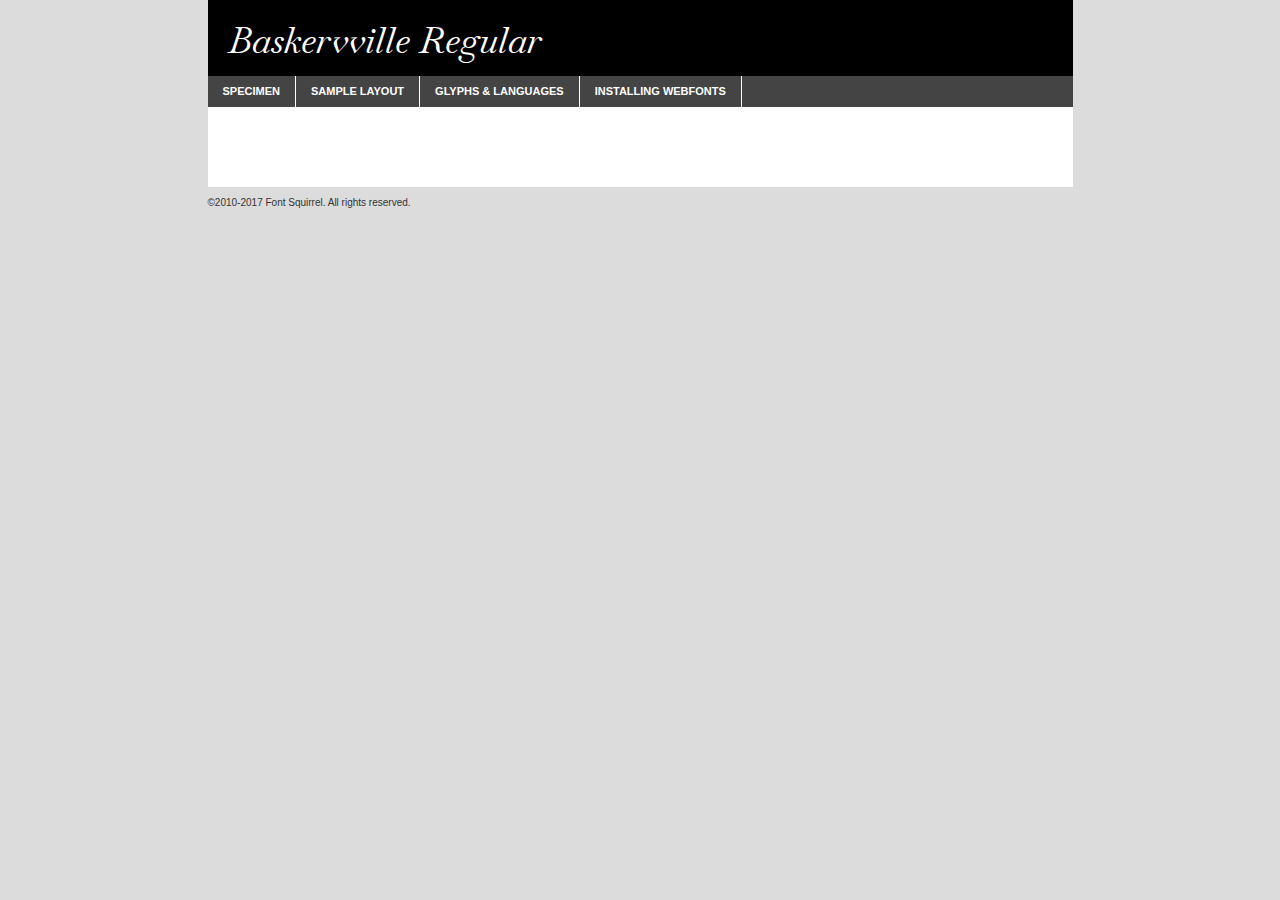
<file: font/font_baskerville_italic/baskervville-regular-demo.html>
<!DOCTYPE html PUBLIC "-//W3C//DTD XHTML 1.0 Transitional//EN"
	"http://www.w3.org/TR/xhtml1/DTD/xhtml1-transitional.dtd">

<html xmlns="http://www.w3.org/1999/xhtml" xml:lang="en" lang="en">
<head>
	<meta http-equiv="Content-Type" content="text/html; charset=utf-8" />
	<script src="http://ajax.googleapis.com/ajax/libs/jquery/1.7.2/jquery.min.js" type="text/javascript" charset="utf-8"></script>
	<script type="text/javascript">
	(function($){$.fn.easyTabs=function(option){var param=jQuery.extend({fadeSpeed:"fast",defaultContent:1,activeClass:'active'},option);$(this).each(function(){var thisId="#"+this.id;if(param.defaultContent==''){param.defaultContent=1;}
	if(typeof param.defaultContent=="number")
	{var defaultTab=$(thisId+" .tabs li:eq("+(param.defaultContent-1)+") a").attr('href').substr(1);}else{var defaultTab=param.defaultContent;}
	$(thisId+" .tabs li a").each(function(){var tabToHide=$(this).attr('href').substr(1);$("#"+tabToHide).addClass('easytabs-tab-content');});hideAll();changeContent(defaultTab);function hideAll(){$(thisId+" .easytabs-tab-content").hide();}
	function changeContent(tabId){hideAll();$(thisId+" .tabs li").removeClass(param.activeClass);$(thisId+" .tabs li a[href=#"+tabId+"]").closest('li').addClass(param.activeClass);if(param.fadeSpeed!="none")
	{$(thisId+" #"+tabId).fadeIn(param.fadeSpeed);}else{$(thisId+" #"+tabId).show();}}
	$(thisId+" .tabs li").click(function(){var tabId=$(this).find('a').attr('href').substr(1);changeContent(tabId);return false;});});}})(jQuery);
	</script>
	<link rel="stylesheet" href="specimen_files/specimen_stylesheet.css" type="text/css" charset="utf-8" />
	<link rel="stylesheet" href="stylesheet.css" type="text/css" charset="utf-8" />

	<style type="text/css">
					body{
				font-family: 'baskervvilleitalic';
							}
		</style>

	<title>Baskervville Regular Specimen</title>
	
	
	<script type="text/javascript" charset="utf-8">
		$(document).ready(function() {
			$('#container').easyTabs({defaultContent:1});
		});
	</script>
</head>

<body>
<div id="container">
	<div id="header">
		Baskervville Regular	</div>
	<ul class="tabs">
		<li><a href="#specimen">Specimen</a></li>
		<li><a href="#layout">Sample Layout</a></li>
				<li><a href="#glyphs">Glyphs &amp; Languages</a></li>
		<li><a href="#installing">Installing Webfonts</a></li>
		
	</ul>
	
	<div id="main_content">

		
			<div id="specimen">
		
				<div class="section">
					<div class="grid12 firstcol">
						<div class="huge">AaBb</div>
					</div>
				</div>
		
				<div class="section">
					<div class="glyph_range">A&#x200B;B&#x200b;C&#x200b;D&#x200b;E&#x200b;F&#x200b;G&#x200b;H&#x200b;I&#x200b;J&#x200b;K&#x200b;L&#x200b;M&#x200b;N&#x200b;O&#x200b;P&#x200b;Q&#x200b;R&#x200b;S&#x200b;T&#x200b;U&#x200b;V&#x200b;W&#x200b;X&#x200b;Y&#x200b;Z&#x200b;a&#x200b;b&#x200b;c&#x200b;d&#x200b;e&#x200b;f&#x200b;g&#x200b;h&#x200b;i&#x200b;j&#x200b;k&#x200b;l&#x200b;m&#x200b;n&#x200b;o&#x200b;p&#x200b;q&#x200b;r&#x200b;s&#x200b;t&#x200b;u&#x200b;v&#x200b;w&#x200b;x&#x200b;y&#x200b;z&#x200b;1&#x200b;2&#x200b;3&#x200b;4&#x200b;5&#x200b;6&#x200b;7&#x200b;8&#x200b;9&#x200b;0&#x200b;&amp;&#x200b;.&#x200b;,&#x200b;?&#x200b;!&#x200b;&#64;&#x200b;(&#x200b;)&#x200b;#&#x200b;$&#x200b;%&#x200b;*&#x200b;+&#x200b;-&#x200b;=&#x200b;:&#x200b;;</div>
				</div>
				<div class="section">
					<div class="grid12 firstcol">
						<table class="sample_table">
							<tr><td>10</td><td class="size10">abcdefghijklmnopqrstuvwxyzABCDEFGHIJKLMNOPQRSTUVWXYZ0123456789abcdefghijklmnopqrstuvwxyzABCDEFGHIJKLMNOPQRSTUVWXYZ0123456789abcdefghijklmnopqrstuvwxyzABCDEFGHIJKLMNOPQRSTUVWXYZ</td></tr>
							<tr><td>11</td><td class="size11">abcdefghijklmnopqrstuvwxyzABCDEFGHIJKLMNOPQRSTUVWXYZ0123456789abcdefghijklmnopqrstuvwxyzABCDEFGHIJKLMNOPQRSTUVWXYZ0123456789abcdefghijklmnopqrstuvwxyzABCDEFGHIJKLMNOPQRSTUVWXYZ</td></tr>
							<tr><td>12</td><td class="size12">abcdefghijklmnopqrstuvwxyzABCDEFGHIJKLMNOPQRSTUVWXYZ0123456789abcdefghijklmnopqrstuvwxyzABCDEFGHIJKLMNOPQRSTUVWXYZ0123456789abcdefghijklmnopqrstuvwxyzABCDEFGHIJKLMNOPQRSTUVWXYZ</td></tr>
							<tr><td>13</td><td class="size13">abcdefghijklmnopqrstuvwxyzABCDEFGHIJKLMNOPQRSTUVWXYZ0123456789abcdefghijklmnopqrstuvwxyzABCDEFGHIJKLMNOPQRSTUVWXYZ0123456789abcdefghijklmnopqrstuvwxyzABCDEFGHIJKLMNOPQRSTUVWXYZ</td></tr>
							<tr><td>14</td><td class="size14">abcdefghijklmnopqrstuvwxyzABCDEFGHIJKLMNOPQRSTUVWXYZ0123456789abcdefghijklmnopqrstuvwxyzABCDEFGHIJKLMNOPQRSTUVWXYZ0123456789abcdefghijklmnopqrstuvwxyzABCDEFGHIJKLMNOPQRSTUVWXYZ</td></tr>
							<tr><td>16</td><td class="size16">abcdefghijklmnopqrstuvwxyzABCDEFGHIJKLMNOPQRSTUVWXYZ0123456789abcdefghijklmnopqrstuvwxyzABCDEFGHIJKLMNOPQRSTUVWXYZ</td></tr>
							<tr><td>18</td><td class="size18">abcdefghijklmnopqrstuvwxyzABCDEFGHIJKLMNOPQRSTUVWXYZ0123456789abcdefghijklmnopqrstuvwxyzABCDEFGHIJKLMNOPQRSTUVWXYZ</td></tr>
							<tr><td>20</td><td class="size20">abcdefghijklmnopqrstuvwxyzABCDEFGHIJKLMNOPQRSTUVWXYZ0123456789abcdefghijklmnopqrstuvwxyzABCDEFGHIJKLMNOPQRSTUVWXYZ</td></tr>
							<tr><td>24</td><td class="size24">abcdefghijklmnopqrstuvwxyzABCDEFGHIJKLMNOPQRSTUVWXYZ0123456789abcdefghijklmnopqrstuvwxyzABCDEFGHIJKLMNOPQRSTUVWXYZ</td></tr>
							<tr><td>30</td><td class="size30">abcdefghijklmnopqrstuvwxyzABCDEFGHIJKLMNOPQRSTUVWXYZ0123456789abcdefghijklmnopqrstuvwxyzABCDEFGHIJKLMNOPQRSTUVWXYZ</td></tr>
							<tr><td>36</td><td class="size36">abcdefghijklmnopqrstuvwxyzABCDEFGHIJKLMNOPQRSTUVWXYZ0123456789abcdefghijklmnopqrstuvwxyzABCDEFGHIJKLMNOPQRSTUVWXYZ</td></tr>
							<tr><td>48</td><td class="size48">abcdefghijklmnopqrstuvwxyzABCDEFGHIJKLMNOPQRSTUVWXYZ0123456789abcdefghijklmnopqrstuvwxyzABCDEFGHIJKLMNOPQRSTUVWXYZ</td></tr>
							<tr><td>60</td><td class="size60">abcdefghijklmnopqrstuvwxyzABCDEFGHIJKLMNOPQRSTUVWXYZ0123456789abcdefghijklmnopqrstuvwxyzABCDEFGHIJKLMNOPQRSTUVWXYZ</td></tr>
							<tr><td>72</td><td class="size72">abcdefghijklmnopqrstuvwxyzABCDEFGHIJKLMNOPQRSTUVWXYZ0123456789abcdefghijklmnopqrstuvwxyzABCDEFGHIJKLMNOPQRSTUVWXYZ</td></tr>
							<tr><td>90</td><td class="size90">abcdefghijklmnopqrstuvwxyzABCDEFGHIJKLMNOPQRSTUVWXYZ0123456789abcdefghijklmnopqrstuvwxyzABCDEFGHIJKLMNOPQRSTUVWXYZ</td></tr>
						</table>
				
					</div>
			
				</div>
		
		
		
								<div class="section" id="bodycomparison">


										<div id="xheight">
				<div class="fontbody">&#x25FC;&#x25FC;&#x25FC;&#x25FC;&#x25FC;&#x25FC;&#x25FC;&#x25FC;&#x25FC;&#x25FC;&#x25FC;&#x25FC;&#x25FC;&#x25FC;&#x25FC;&#x25FC;&#x25FC;&#x25FC;&#x25FC;&#x25FC;&#x25FC;&#x25FC;&#x25FC;&#x25FC;&#x25FC;&#x25FC;&#x25FC;&#x25FC;&#x25FC;&#x25FC;&#x25FC;&#x25FC;&#x25FC;&#x25FC;&#x25FC;&#x25FC;&#x25FC;&#x25FC;&#x25FC;&#x25FC;&#x25FC;&#x25FC;&#x25FC;&#x25FC;&#x25FC;&#x25FC;&#x25FC;&#x25FC;&#x25FC;&#x25FC;&#x25FC;&#x25FC;&#x25FC;&#x25FC;&#x25FC;&#x25FC;&#x25FC;&#x25FC;&#x25FC;&#x25FC;&#x25FC;&#x25FC;&#x25FC;&#x25FC;&#x25FC;&#x25FC;&#x25FC;&#x25FC;&#x25FC;&#x25FC;&#x25FC;&#x25FC;&#x25FC;&#x25FC;&#x25FC;&#x25FC;&#x25FC;&#x25FC;&#x25FC;&#x25FC;&#x25FC;&#x25FC;&#x25FC;&#x25FC;&#x25FC;&#x25FC;&#x25FC;&#x25FC;&#x25FC;&#x25FC;&#x25FC;&#x25FC;&#x25FC;&#x25FC;&#x25FC;&#x25FC;&#x25FC;&#x25FC;&#x25FC;body</div><div class="arialbody">body</div><div class="verdanabody">body</div><div class="georgiabody">body</div></div>
										<div class="fontbody" style="z-index:1">
											body<span>Baskervville Regular</span>
										</div>
										<div class="arialbody" style="z-index:1">
											body<span>Arial</span>
										</div>
										<div class="verdanabody" style="z-index:1">
											body<span>Verdana</span>
										</div>
										<div class="georgiabody" style="z-index:1">
											body<span>Georgia</span>
										</div>



								</div>
		
		
				<div class="section psample psample_row1" id="">
					
					<div class="grid2 firstcol">
						<p class="size10"><span>10.</span>Aenean lacinia bibendum nulla sed consectetur. Fusce dapibus, tellus ac cursus commodo, tortor mauris condimentum nibh, ut fermentum massa justo sit amet risus. Nullam id dolor id nibh ultricies vehicula ut id elit. Cum sociis natoque penatibus et magnis dis parturient montes, nascetur ridiculus mus. Nulla vitae elit libero, a pharetra augue.</p>
			
					</div>
					<div class="grid3">
						<p class="size11"><span>11.</span>Aenean lacinia bibendum nulla sed consectetur. Fusce dapibus, tellus ac cursus commodo, tortor mauris condimentum nibh, ut fermentum massa justo sit amet risus. Nullam id dolor id nibh ultricies vehicula ut id elit. Cum sociis natoque penatibus et magnis dis parturient montes, nascetur ridiculus mus. Nulla vitae elit libero, a pharetra augue.</p>
			
					</div>
					<div class="grid3">
						<p class="size12"><span>12.</span>Aenean lacinia bibendum nulla sed consectetur. Fusce dapibus, tellus ac cursus commodo, tortor mauris condimentum nibh, ut fermentum massa justo sit amet risus. Nullam id dolor id nibh ultricies vehicula ut id elit. Cum sociis natoque penatibus et magnis dis parturient montes, nascetur ridiculus mus. Nulla vitae elit libero, a pharetra augue.</p>
			
					</div>
					<div class="grid4">
						<p class="size13"><span>13.</span>Aenean lacinia bibendum nulla sed consectetur. Fusce dapibus, tellus ac cursus commodo, tortor mauris condimentum nibh, ut fermentum massa justo sit amet risus. Nullam id dolor id nibh ultricies vehicula ut id elit. Cum sociis natoque penatibus et magnis dis parturient montes, nascetur ridiculus mus. Nulla vitae elit libero, a pharetra augue.</p>
			
					</div>
					<div class="white_blend"></div>
					
				</div>
				<div class="section psample psample_row2" id="">
					<div class="grid3 firstcol">
						<p class="size14"><span>14.</span>Aenean lacinia bibendum nulla sed consectetur. Fusce dapibus, tellus ac cursus commodo, tortor mauris condimentum nibh, ut fermentum massa justo sit amet risus. Nullam id dolor id nibh ultricies vehicula ut id elit. Cum sociis natoque penatibus et magnis dis parturient montes, nascetur ridiculus mus. Nulla vitae elit libero, a pharetra augue.</p>
			
					</div>
					<div class="grid4">
						<p class="size16"><span>16.</span>Aenean lacinia bibendum nulla sed consectetur. Fusce dapibus, tellus ac cursus commodo, tortor mauris condimentum nibh, ut fermentum massa justo sit amet risus. Nullam id dolor id nibh ultricies vehicula ut id elit. Cum sociis natoque penatibus et magnis dis parturient montes, nascetur ridiculus mus. Nulla vitae elit libero, a pharetra augue.</p>
			
					</div>
					<div class="grid5">
						<p class="size18"><span>18.</span>Aenean lacinia bibendum nulla sed consectetur. Fusce dapibus, tellus ac cursus commodo, tortor mauris condimentum nibh, ut fermentum massa justo sit amet risus. Nullam id dolor id nibh ultricies vehicula ut id elit. Cum sociis natoque penatibus et magnis dis parturient montes, nascetur ridiculus mus. Nulla vitae elit libero, a pharetra augue.</p>
			
					</div>

					<div class="white_blend"></div>

				</div>
				
				<div class="section psample psample_row3" id="">
					<div class="grid5 firstcol">
						<p class="size20"><span>20.</span>Aenean lacinia bibendum nulla sed consectetur. Fusce dapibus, tellus ac cursus commodo, tortor mauris condimentum nibh, ut fermentum massa justo sit amet risus. Nullam id dolor id nibh ultricies vehicula ut id elit. Cum sociis natoque penatibus et magnis dis parturient montes, nascetur ridiculus mus. Nulla vitae elit libero, a pharetra augue.</p>
					</div>
					<div class="grid7">
						<p class="size24"><span>24.</span>Aenean lacinia bibendum nulla sed consectetur. Fusce dapibus, tellus ac cursus commodo, tortor mauris condimentum nibh, ut fermentum massa justo sit amet risus. Nullam id dolor id nibh ultricies vehicula ut id elit. Cum sociis natoque penatibus et magnis dis parturient montes, nascetur ridiculus mus. Nulla vitae elit libero, a pharetra augue.</p>
					</div>
					
					<div class="white_blend"></div>
					
				</div>
				
				<div class="section psample psample_row4" id="">
					<div class="grid12 firstcol">
						<p class="size30"><span>30.</span>Aenean lacinia bibendum nulla sed consectetur. Fusce dapibus, tellus ac cursus commodo, tortor mauris condimentum nibh, ut fermentum massa justo sit amet risus. Nullam id dolor id nibh ultricies vehicula ut id elit. Cum sociis natoque penatibus et magnis dis parturient montes, nascetur ridiculus mus. Nulla vitae elit libero, a pharetra augue.</p>
					</div>
					<div class="white_blend"></div>
					
				</div>
				
				
				
				<div class="section psample psample_row1 fullreverse">
					<div class="grid2 firstcol">
						<p class="size10"><span>10.</span>Aenean lacinia bibendum nulla sed consectetur. Fusce dapibus, tellus ac cursus commodo, tortor mauris condimentum nibh, ut fermentum massa justo sit amet risus. Nullam id dolor id nibh ultricies vehicula ut id elit. Cum sociis natoque penatibus et magnis dis parturient montes, nascetur ridiculus mus. Nulla vitae elit libero, a pharetra augue.</p>
			
					</div>
					<div class="grid3">
						<p class="size11"><span>11.</span>Aenean lacinia bibendum nulla sed consectetur. Fusce dapibus, tellus ac cursus commodo, tortor mauris condimentum nibh, ut fermentum massa justo sit amet risus. Nullam id dolor id nibh ultricies vehicula ut id elit. Cum sociis natoque penatibus et magnis dis parturient montes, nascetur ridiculus mus. Nulla vitae elit libero, a pharetra augue.</p>
			
					</div>
					<div class="grid3">
						<p class="size12"><span>12.</span>Aenean lacinia bibendum nulla sed consectetur. Fusce dapibus, tellus ac cursus commodo, tortor mauris condimentum nibh, ut fermentum massa justo sit amet risus. Nullam id dolor id nibh ultricies vehicula ut id elit. Cum sociis natoque penatibus et magnis dis parturient montes, nascetur ridiculus mus. Nulla vitae elit libero, a pharetra augue.</p>
			
					</div>
					<div class="grid4">
						<p class="size13"><span>13.</span>Aenean lacinia bibendum nulla sed consectetur. Fusce dapibus, tellus ac cursus commodo, tortor mauris condimentum nibh, ut fermentum massa justo sit amet risus. Nullam id dolor id nibh ultricies vehicula ut id elit. Cum sociis natoque penatibus et magnis dis parturient montes, nascetur ridiculus mus. Nulla vitae elit libero, a pharetra augue.</p>
			
					</div>
					<div class="black_blend"></div>
					
				</div>
				
				<div class="section psample psample_row2 fullreverse">
					<div class="grid3 firstcol">
						<p class="size14"><span>14.</span>Aenean lacinia bibendum nulla sed consectetur. Fusce dapibus, tellus ac cursus commodo, tortor mauris condimentum nibh, ut fermentum massa justo sit amet risus. Nullam id dolor id nibh ultricies vehicula ut id elit. Cum sociis natoque penatibus et magnis dis parturient montes, nascetur ridiculus mus. Nulla vitae elit libero, a pharetra augue.</p>
			
					</div>
					<div class="grid4">
						<p class="size16"><span>16.</span>Aenean lacinia bibendum nulla sed consectetur. Fusce dapibus, tellus ac cursus commodo, tortor mauris condimentum nibh, ut fermentum massa justo sit amet risus. Nullam id dolor id nibh ultricies vehicula ut id elit. Cum sociis natoque penatibus et magnis dis parturient montes, nascetur ridiculus mus. Nulla vitae elit libero, a pharetra augue.</p>
			
					</div>
					<div class="grid5">
						<p class="size18"><span>18.</span>Aenean lacinia bibendum nulla sed consectetur. Fusce dapibus, tellus ac cursus commodo, tortor mauris condimentum nibh, ut fermentum massa justo sit amet risus. Nullam id dolor id nibh ultricies vehicula ut id elit. Cum sociis natoque penatibus et magnis dis parturient montes, nascetur ridiculus mus. Nulla vitae elit libero, a pharetra augue.</p>
			
					</div>
					<div class="black_blend"></div>

				</div>
				
				<div class="section psample fullreverse psample_row3" id="">
					<div class="grid5 firstcol">
						<p class="size20"><span>20.</span>Aenean lacinia bibendum nulla sed consectetur. Fusce dapibus, tellus ac cursus commodo, tortor mauris condimentum nibh, ut fermentum massa justo sit amet risus. Nullam id dolor id nibh ultricies vehicula ut id elit. Cum sociis natoque penatibus et magnis dis parturient montes, nascetur ridiculus mus. Nulla vitae elit libero, a pharetra augue.</p>
					</div>
					<div class="grid7">
						<p class="size24"><span>24.</span>Aenean lacinia bibendum nulla sed consectetur. Fusce dapibus, tellus ac cursus commodo, tortor mauris condimentum nibh, ut fermentum massa justo sit amet risus. Nullam id dolor id nibh ultricies vehicula ut id elit. Cum sociis natoque penatibus et magnis dis parturient montes, nascetur ridiculus mus. Nulla vitae elit libero, a pharetra augue.</p>
					</div>
					
					<div class="black_blend"></div>
					
				</div>
				
				<div class="section psample fullreverse psample_row4" id="" style="border-bottom: 20px #000 solid;">
					<div class="grid12 firstcol">
						<p class="size30"><span>30.</span>Aenean lacinia bibendum nulla sed consectetur. Fusce dapibus, tellus ac cursus commodo, tortor mauris condimentum nibh, ut fermentum massa justo sit amet risus. Nullam id dolor id nibh ultricies vehicula ut id elit. Cum sociis natoque penatibus et magnis dis parturient montes, nascetur ridiculus mus. Nulla vitae elit libero, a pharetra augue.</p>
					</div>
					<div class="black_blend"></div>
					
				</div>
				
				
				
				
			</div>
			
			<div id="layout">
				
				<div class="section">
					
					<div class="grid12 firstcol">
						<h1>Lorem Ipsum Dolor</h1>
						<h2>Etiam porta sem malesuada magna mollis euismod</h2>
						
						<p class="byline">By <a href="#link">Aenean Lacinia</a></p>
					</div>
				</div>
				<div class="section">
					<div class="grid8 firstcol">
						<p class="large">Donec sed odio dui. Morbi leo risus, porta ac consectetur ac, vestibulum at eros. Fusce dapibus, tellus ac cursus commodo, tortor mauris condimentum nibh, ut fermentum massa justo sit amet risus. </p>

						
						<h3>Pellentesque ornare sem</h3>

						<p>Maecenas sed diam eget risus varius blandit sit amet non magna. Maecenas faucibus mollis interdum. Donec ullamcorper nulla non metus auctor fringilla. Nullam id dolor id nibh ultricies vehicula ut id elit. Nullam id dolor id nibh ultricies vehicula ut id elit. </p>

						<p>Aenean eu leo quam. Pellentesque ornare sem lacinia quam venenatis vestibulum. Lorem ipsum dolor sit amet, consectetur adipiscing elit. Cum sociis natoque penatibus et magnis dis parturient montes, nascetur ridiculus mus. </p>

						<p>Nulla vitae elit libero, a pharetra augue. Praesent commodo cursus magna, vel scelerisque nisl consectetur et. Aenean lacinia bibendum nulla sed consectetur. </p>

						<p>Nullam quis risus eget urna mollis ornare vel eu leo. Nullam quis risus eget urna mollis ornare vel eu leo. Maecenas sed diam eget risus varius blandit sit amet non magna. Donec ullamcorper nulla non metus auctor fringilla. </p>

						<h3>Cras mattis consectetur</h3>

						<p>Aenean eu leo quam. Pellentesque ornare sem lacinia quam venenatis vestibulum. Aenean lacinia bibendum nulla sed consectetur. Integer posuere erat a ante venenatis dapibus posuere velit aliquet. Cras mattis consectetur purus sit amet fermentum. </p>

						<p>Nullam id dolor id nibh ultricies vehicula ut id elit. Nullam quis risus eget urna mollis ornare vel eu leo. Cras mattis consectetur purus sit amet fermentum.</p>
					</div>
					
					<div class="grid4 sidebar">
						
						<div class="box reverse">
							<p class="last">Nullam quis risus eget urna mollis ornare vel eu leo. Donec ullamcorper nulla non metus auctor fringilla. Cras mattis consectetur purus sit amet fermentum. Sed posuere consectetur est at lobortis. Lorem ipsum dolor sit amet, consectetur adipiscing elit. </p>
						</div>
						
						<p class="caption">Maecenas sed diam eget risus varius.</p>

						<p>Vestibulum id ligula porta felis euismod semper. Integer posuere erat a ante venenatis dapibus posuere velit aliquet. Vestibulum id ligula porta felis euismod semper. Sed posuere consectetur est at lobortis. Maecenas sed diam eget risus varius blandit sit amet non magna. Fusce dapibus, tellus ac cursus commodo, tortor mauris condimentum nibh, ut fermentum massa justo sit amet risus. </p>

					

						<p>Duis mollis, est non commodo luctus, nisi erat porttitor ligula, eget lacinia odio sem nec elit. Aenean lacinia bibendum nulla sed consectetur. Vivamus sagittis lacus vel augue laoreet rutrum faucibus dolor auctor. Aenean lacinia bibendum nulla sed consectetur. Nullam quis risus eget urna mollis ornare vel eu leo. </p>

						<p>Praesent commodo cursus magna, vel scelerisque nisl consectetur et. Donec ullamcorper nulla non metus auctor fringilla. Maecenas faucibus mollis interdum. Fusce dapibus, tellus ac cursus commodo, tortor mauris condimentum nibh, ut fermentum massa justo sit amet risus. </p>

					</div>
				</div>
				
			</div>


			



		<div id="glyphs">
			<div class="section">
				<div class="grid12 firstcol">
			
				<h1>Language Support</h1>
				<p>The subset of Baskervville Regular in this kit supports the following languages:<br />
			
					Albanian, Basque, Breton, Chamorro, Danish, Dutch, English, Faroese, Finnish, French, Frisian, Galician, German, Icelandic, Italian, Malagasy, Norwegian, Portuguese, Spanish, Alsatian, Aragonese, Arapaho, Arrernte, Asturian, Aymara, Bislama, Cebuano, Corsican, Fijian, French_creole, Genoese, Gilbertese, Greenlandic, Haitian_creole, Hiligaynon, Hmong, Hopi, Ibanag, Iloko_ilokano, Indonesian, Interglossa_glosa, Interlingua, Irish_gaelic, Jerriais, Lojban, Lombard, Luxembourgeois, Manx, Mohawk, Norfolk_pitcairnese, Occitan, Oromo, Pangasinan, Papiamento, Piedmontese, Potawatomi, Rhaeto-romance, Romansh, Rotokas, Sami_lule, Samoan, Sardinian, Scots_gaelic, Seychelles_creole, Shona, Sicilian, Somali, Southern_ndebele, Swahili, Swati_swazi, Tagalog_filipino_pilipino, Tetum, Tok_pisin, Uyghur_latinized, Volapuk, Walloon, Warlpiri, Xhosa, Yapese, Zulu, Latinbasic, Ubasic, Demo				</p>
				<h1>Glyph Chart</h1>
				<p>The subset of Baskervville Regular in this kit includes all the glyphs listed below. Unicode entities are included above each glyph to help you insert individual characters into your layout.</p>
				<div id="glyph_chart">
			
																				 <div><p>&amp;#32;</p>&#32;</div>
																				 <div><p>&amp;#33;</p>&#33;</div>
																				 <div><p>&amp;#34;</p>&#34;</div>
																				 <div><p>&amp;#35;</p>&#35;</div>
																				 <div><p>&amp;#36;</p>&#36;</div>
																				 <div><p>&amp;#37;</p>&#37;</div>
																				 <div><p>&amp;#38;</p>&#38;</div>
																				 <div><p>&amp;#39;</p>&#39;</div>
																				 <div><p>&amp;#40;</p>&#40;</div>
																				 <div><p>&amp;#41;</p>&#41;</div>
																				 <div><p>&amp;#42;</p>&#42;</div>
																				 <div><p>&amp;#43;</p>&#43;</div>
																				 <div><p>&amp;#44;</p>&#44;</div>
																				 <div><p>&amp;#45;</p>&#45;</div>
																				 <div><p>&amp;#46;</p>&#46;</div>
																				 <div><p>&amp;#47;</p>&#47;</div>
																				 <div><p>&amp;#48;</p>&#48;</div>
																				 <div><p>&amp;#49;</p>&#49;</div>
																				 <div><p>&amp;#50;</p>&#50;</div>
																				 <div><p>&amp;#51;</p>&#51;</div>
																				 <div><p>&amp;#52;</p>&#52;</div>
																				 <div><p>&amp;#53;</p>&#53;</div>
																				 <div><p>&amp;#54;</p>&#54;</div>
																				 <div><p>&amp;#55;</p>&#55;</div>
																				 <div><p>&amp;#56;</p>&#56;</div>
																				 <div><p>&amp;#57;</p>&#57;</div>
																				 <div><p>&amp;#58;</p>&#58;</div>
																				 <div><p>&amp;#59;</p>&#59;</div>
																				 <div><p>&amp;#60;</p>&#60;</div>
																				 <div><p>&amp;#61;</p>&#61;</div>
																				 <div><p>&amp;#62;</p>&#62;</div>
																				 <div><p>&amp;#63;</p>&#63;</div>
																				 <div><p>&amp;#64;</p>&#64;</div>
																				 <div><p>&amp;#65;</p>&#65;</div>
																				 <div><p>&amp;#66;</p>&#66;</div>
																				 <div><p>&amp;#67;</p>&#67;</div>
																				 <div><p>&amp;#68;</p>&#68;</div>
																				 <div><p>&amp;#69;</p>&#69;</div>
																				 <div><p>&amp;#70;</p>&#70;</div>
																				 <div><p>&amp;#71;</p>&#71;</div>
																				 <div><p>&amp;#72;</p>&#72;</div>
																				 <div><p>&amp;#73;</p>&#73;</div>
																				 <div><p>&amp;#74;</p>&#74;</div>
																				 <div><p>&amp;#75;</p>&#75;</div>
																				 <div><p>&amp;#76;</p>&#76;</div>
																				 <div><p>&amp;#77;</p>&#77;</div>
																				 <div><p>&amp;#78;</p>&#78;</div>
																				 <div><p>&amp;#79;</p>&#79;</div>
																				 <div><p>&amp;#80;</p>&#80;</div>
																				 <div><p>&amp;#81;</p>&#81;</div>
																				 <div><p>&amp;#82;</p>&#82;</div>
																				 <div><p>&amp;#83;</p>&#83;</div>
																				 <div><p>&amp;#84;</p>&#84;</div>
																				 <div><p>&amp;#85;</p>&#85;</div>
																				 <div><p>&amp;#86;</p>&#86;</div>
																				 <div><p>&amp;#87;</p>&#87;</div>
																				 <div><p>&amp;#88;</p>&#88;</div>
																				 <div><p>&amp;#89;</p>&#89;</div>
																				 <div><p>&amp;#90;</p>&#90;</div>
																				 <div><p>&amp;#91;</p>&#91;</div>
																				 <div><p>&amp;#92;</p>&#92;</div>
																				 <div><p>&amp;#93;</p>&#93;</div>
																				 <div><p>&amp;#94;</p>&#94;</div>
																				 <div><p>&amp;#95;</p>&#95;</div>
																				 <div><p>&amp;#96;</p>&#96;</div>
																				 <div><p>&amp;#97;</p>&#97;</div>
																				 <div><p>&amp;#98;</p>&#98;</div>
																				 <div><p>&amp;#99;</p>&#99;</div>
																				 <div><p>&amp;#100;</p>&#100;</div>
																				 <div><p>&amp;#101;</p>&#101;</div>
																				 <div><p>&amp;#102;</p>&#102;</div>
																				 <div><p>&amp;#103;</p>&#103;</div>
																				 <div><p>&amp;#104;</p>&#104;</div>
																				 <div><p>&amp;#105;</p>&#105;</div>
																				 <div><p>&amp;#106;</p>&#106;</div>
																				 <div><p>&amp;#107;</p>&#107;</div>
																				 <div><p>&amp;#108;</p>&#108;</div>
																				 <div><p>&amp;#109;</p>&#109;</div>
																				 <div><p>&amp;#110;</p>&#110;</div>
																				 <div><p>&amp;#111;</p>&#111;</div>
																				 <div><p>&amp;#112;</p>&#112;</div>
																				 <div><p>&amp;#113;</p>&#113;</div>
																				 <div><p>&amp;#114;</p>&#114;</div>
																				 <div><p>&amp;#115;</p>&#115;</div>
																				 <div><p>&amp;#116;</p>&#116;</div>
																				 <div><p>&amp;#117;</p>&#117;</div>
																				 <div><p>&amp;#118;</p>&#118;</div>
																				 <div><p>&amp;#119;</p>&#119;</div>
																				 <div><p>&amp;#120;</p>&#120;</div>
																				 <div><p>&amp;#121;</p>&#121;</div>
																				 <div><p>&amp;#122;</p>&#122;</div>
																				 <div><p>&amp;#123;</p>&#123;</div>
																				 <div><p>&amp;#124;</p>&#124;</div>
																				 <div><p>&amp;#125;</p>&#125;</div>
																				 <div><p>&amp;#126;</p>&#126;</div>
																				 <div><p>&amp;#160;</p>&#160;</div>
																				 <div><p>&amp;#161;</p>&#161;</div>
																				 <div><p>&amp;#162;</p>&#162;</div>
																				 <div><p>&amp;#163;</p>&#163;</div>
																				 <div><p>&amp;#164;</p>&#164;</div>
																				 <div><p>&amp;#165;</p>&#165;</div>
																				 <div><p>&amp;#166;</p>&#166;</div>
																				 <div><p>&amp;#167;</p>&#167;</div>
																				 <div><p>&amp;#168;</p>&#168;</div>
																				 <div><p>&amp;#169;</p>&#169;</div>
																				 <div><p>&amp;#170;</p>&#170;</div>
																				 <div><p>&amp;#171;</p>&#171;</div>
																				 <div><p>&amp;#172;</p>&#172;</div>
																				 <div><p>&amp;#173;</p>&#173;</div>
																				 <div><p>&amp;#174;</p>&#174;</div>
																				 <div><p>&amp;#175;</p>&#175;</div>
																				 <div><p>&amp;#176;</p>&#176;</div>
																				 <div><p>&amp;#177;</p>&#177;</div>
																				 <div><p>&amp;#178;</p>&#178;</div>
																				 <div><p>&amp;#179;</p>&#179;</div>
																				 <div><p>&amp;#180;</p>&#180;</div>
																				 <div><p>&amp;#181;</p>&#181;</div>
																				 <div><p>&amp;#182;</p>&#182;</div>
																				 <div><p>&amp;#183;</p>&#183;</div>
																				 <div><p>&amp;#184;</p>&#184;</div>
																				 <div><p>&amp;#185;</p>&#185;</div>
																				 <div><p>&amp;#186;</p>&#186;</div>
																				 <div><p>&amp;#187;</p>&#187;</div>
																				 <div><p>&amp;#188;</p>&#188;</div>
																				 <div><p>&amp;#189;</p>&#189;</div>
																				 <div><p>&amp;#190;</p>&#190;</div>
																				 <div><p>&amp;#191;</p>&#191;</div>
																				 <div><p>&amp;#192;</p>&#192;</div>
																				 <div><p>&amp;#193;</p>&#193;</div>
																				 <div><p>&amp;#194;</p>&#194;</div>
																				 <div><p>&amp;#195;</p>&#195;</div>
																				 <div><p>&amp;#196;</p>&#196;</div>
																				 <div><p>&amp;#197;</p>&#197;</div>
																				 <div><p>&amp;#198;</p>&#198;</div>
																				 <div><p>&amp;#199;</p>&#199;</div>
																				 <div><p>&amp;#200;</p>&#200;</div>
																				 <div><p>&amp;#201;</p>&#201;</div>
																				 <div><p>&amp;#202;</p>&#202;</div>
																				 <div><p>&amp;#203;</p>&#203;</div>
																				 <div><p>&amp;#204;</p>&#204;</div>
																				 <div><p>&amp;#205;</p>&#205;</div>
																				 <div><p>&amp;#206;</p>&#206;</div>
																				 <div><p>&amp;#207;</p>&#207;</div>
																				 <div><p>&amp;#208;</p>&#208;</div>
																				 <div><p>&amp;#209;</p>&#209;</div>
																				 <div><p>&amp;#210;</p>&#210;</div>
																				 <div><p>&amp;#211;</p>&#211;</div>
																				 <div><p>&amp;#212;</p>&#212;</div>
																				 <div><p>&amp;#213;</p>&#213;</div>
																				 <div><p>&amp;#214;</p>&#214;</div>
																				 <div><p>&amp;#215;</p>&#215;</div>
																				 <div><p>&amp;#216;</p>&#216;</div>
																				 <div><p>&amp;#217;</p>&#217;</div>
																				 <div><p>&amp;#218;</p>&#218;</div>
																				 <div><p>&amp;#219;</p>&#219;</div>
																				 <div><p>&amp;#220;</p>&#220;</div>
																				 <div><p>&amp;#221;</p>&#221;</div>
																				 <div><p>&amp;#222;</p>&#222;</div>
																				 <div><p>&amp;#223;</p>&#223;</div>
																				 <div><p>&amp;#224;</p>&#224;</div>
																				 <div><p>&amp;#225;</p>&#225;</div>
																				 <div><p>&amp;#226;</p>&#226;</div>
																				 <div><p>&amp;#227;</p>&#227;</div>
																				 <div><p>&amp;#228;</p>&#228;</div>
																				 <div><p>&amp;#229;</p>&#229;</div>
																				 <div><p>&amp;#230;</p>&#230;</div>
																				 <div><p>&amp;#231;</p>&#231;</div>
																				 <div><p>&amp;#232;</p>&#232;</div>
																				 <div><p>&amp;#233;</p>&#233;</div>
																				 <div><p>&amp;#234;</p>&#234;</div>
																				 <div><p>&amp;#235;</p>&#235;</div>
																				 <div><p>&amp;#236;</p>&#236;</div>
																				 <div><p>&amp;#237;</p>&#237;</div>
																				 <div><p>&amp;#238;</p>&#238;</div>
																				 <div><p>&amp;#239;</p>&#239;</div>
																				 <div><p>&amp;#240;</p>&#240;</div>
																				 <div><p>&amp;#241;</p>&#241;</div>
																				 <div><p>&amp;#242;</p>&#242;</div>
																				 <div><p>&amp;#243;</p>&#243;</div>
																				 <div><p>&amp;#244;</p>&#244;</div>
																				 <div><p>&amp;#245;</p>&#245;</div>
																				 <div><p>&amp;#246;</p>&#246;</div>
																				 <div><p>&amp;#247;</p>&#247;</div>
																				 <div><p>&amp;#248;</p>&#248;</div>
																				 <div><p>&amp;#249;</p>&#249;</div>
																				 <div><p>&amp;#250;</p>&#250;</div>
																				 <div><p>&amp;#251;</p>&#251;</div>
																				 <div><p>&amp;#252;</p>&#252;</div>
																				 <div><p>&amp;#253;</p>&#253;</div>
																				 <div><p>&amp;#254;</p>&#254;</div>
																				 <div><p>&amp;#255;</p>&#255;</div>
																				 <div><p>&amp;#338;</p>&#338;</div>
																				 <div><p>&amp;#339;</p>&#339;</div>
																				 <div><p>&amp;#376;</p>&#376;</div>
																				 <div><p>&amp;#710;</p>&#710;</div>
																				 <div><p>&amp;#732;</p>&#732;</div>
																				 <div><p>&amp;#8192;</p>&#8192;</div>
																				 <div><p>&amp;#8193;</p>&#8193;</div>
																				 <div><p>&amp;#8194;</p>&#8194;</div>
																				 <div><p>&amp;#8195;</p>&#8195;</div>
																				 <div><p>&amp;#8196;</p>&#8196;</div>
																				 <div><p>&amp;#8197;</p>&#8197;</div>
																				 <div><p>&amp;#8198;</p>&#8198;</div>
																				 <div><p>&amp;#8199;</p>&#8199;</div>
																				 <div><p>&amp;#8200;</p>&#8200;</div>
																				 <div><p>&amp;#8201;</p>&#8201;</div>
																				 <div><p>&amp;#8202;</p>&#8202;</div>
																				 <div><p>&amp;#8208;</p>&#8208;</div>
																				 <div><p>&amp;#8209;</p>&#8209;</div>
																				 <div><p>&amp;#8210;</p>&#8210;</div>
																				 <div><p>&amp;#8211;</p>&#8211;</div>
																				 <div><p>&amp;#8212;</p>&#8212;</div>
																				 <div><p>&amp;#8216;</p>&#8216;</div>
																				 <div><p>&amp;#8217;</p>&#8217;</div>
																				 <div><p>&amp;#8218;</p>&#8218;</div>
																				 <div><p>&amp;#8220;</p>&#8220;</div>
																				 <div><p>&amp;#8221;</p>&#8221;</div>
																				 <div><p>&amp;#8222;</p>&#8222;</div>
																				 <div><p>&amp;#8226;</p>&#8226;</div>
																				 <div><p>&amp;#8230;</p>&#8230;</div>
																				 <div><p>&amp;#8239;</p>&#8239;</div>
																				 <div><p>&amp;#8249;</p>&#8249;</div>
																				 <div><p>&amp;#8250;</p>&#8250;</div>
																				 <div><p>&amp;#8287;</p>&#8287;</div>
																				 <div><p>&amp;#8364;</p>&#8364;</div>
																				 <div><p>&amp;#8482;</p>&#8482;</div>
																				 <div><p>&amp;#9724;</p>&#9724;</div>
																				 <div><p>&amp;#64257;</p>&#64257;</div>
																				 <div><p>&amp;#64258;</p>&#64258;</div>
																																																</div>	
				</div>
		
		
			</div>
		</div>
		
		
		<div id="specs">
			
		</div>
	
		<div id="installing">
			<div class="section">
				<div class="grid7 firstcol">
					<h1>Installing Webfonts</h1>
					
					<p>Webfonts are supported by all major browser platforms but not all in the same way. There are currently four different font formats that must be included in order to target all browsers. This includes TTF, WOFF, EOT and SVG.</p>
					
					<h2>1. Upload your webfonts</h2>
					<p>You must upload your webfont kit to your website. They should be in or near the same directory as your CSS files.</p>
					
					<h2>2. Include the webfont stylesheet</h2>
					<p>A special CSS @font-face declaration helps the various browsers select the appropriate font it needs without causing you a bunch of headaches. Learn more about this syntax by reading the <a href="https://www.fontspring.com/blog/further-hardening-of-the-bulletproof-syntax">Fontspring blog post</a> about it. The code for it is as follows:</p>


<code>
@font-face{ 
	font-family: 'MyWebFont';
	src: url('WebFont.eot');
	src: url('WebFont.eot?#iefix') format('embedded-opentype'),
	     url('WebFont.woff') format('woff'),
	     url('WebFont.ttf') format('truetype'),
	     url('WebFont.svg#webfont') format('svg');
}
</code>

	<p>We've already gone ahead and generated the code for you. All you have to do is link to the stylesheet in your HTML, like this:</p>
	<code>&lt;link rel=&quot;stylesheet&quot; href=&quot;stylesheet.css&quot; type=&quot;text/css&quot; charset=&quot;utf-8&quot; /&gt;</code>

					<h2>3. Modify your own stylesheet</h2>
					<p>To take advantage of your new fonts, you must tell your stylesheet to use them. Look at the original @font-face declaration above and find the property called "font-family." The name linked there will be what you use to reference the font. Prepend that webfont name to the font stack in the "font-family" property, inside the selector you want to change. For example:</p>
<code>p { font-family: 'WebFont', Arial, sans-serif; }</code>

<h2>4. Test</h2>
<p>Getting webfonts to work cross-browser <em>can</em> be tricky. Use the information in the sidebar to help you if you find that fonts aren't loading in a particular browser.</p>
				</div>
				
				<div class="grid5 sidebar">
					<div class="box">
						<h2>Troubleshooting<br />Font-Face Problems</h2>
						<p>Having trouble getting your webfonts to load in your new website? Here are some tips to sort out what might be the problem.</p>

						<h3>Fonts not showing in any browser</h3>

						<p>This sounds like you need to work on the plumbing. You either did not upload the fonts to the correct directory, or you did not link the fonts properly in the CSS. If you've confirmed that all this is correct and you still have a problem, take a look at your .htaccess file and see if requests are getting intercepted.</p>

						<h3>Fonts not loading in iPhone or iPad</h3>

						<p>The most common problem here is that you are serving the fonts from an IIS server. IIS refuses to serve files that have unknown MIME types. If that is the case, you must set the MIME type for SVG to "image/svg+xml" in the server settings. Follow these instructions from Microsoft if you need help.</p>

						<h3>Fonts not loading in Firefox</h3>

						<p>The primary reason for this failure? You are still using a version Firefox older than 3.5. So upgrade already! If that isn't it, then you are very likely serving fonts from a different domain. Firefox requires that all font assets be served from the same domain. Lastly it is possible that you need to add WOFF to your list of MIME types (if you are serving via IIS.)</p>

						<h3>Fonts not loading in IE</h3>

						<p>Are you looking at Internet Explorer on an actual Windows machine or are you cheating by using a service like Adobe BrowserLab? Many of these screenshot services do not render @font-face for IE. Best to test it on a real machine.</p>

						<h3>Fonts not loading in IE9</h3>

						<p>IE9, like Firefox, requires that fonts be served from the same domain as the website. Make sure that is the case.</p>
					</div>
				</div>
			</div>
			
		</div>
	
	</div>
	<div id="footer">
		<p>&copy;2010-2017 Font Squirrel. All rights reserved.</p>
	</div>
</div>
</body>
</html>
</file>
<file: style.css>
/*refaire fenêtre phonometrica*/
/*icone + lien Github, linkedin*/

@font-face {
    font-family: 'alex_brushregular';
    src: url('font//font_alex_brush//alexbrush-regular-webfont.eot');
    src: url('font//font_alex_brush//alexbrush-regular-webfont.eot?#iefix') format('embedded-opentype'),
         url('font//font_alex_brush//alexbrush-regular-webfont.woff2') format('woff2'),
         url('font//font_alex_brush//alexbrush-regular-webfont.woff') format('woff'),
         url('font//font_alex_brush//alexbrush-regular-webfont.ttf') format('truetype'),
         url('font//font_alex_brush//alexbrush-regular-webfont.svg#alex_brushregular') format('svg');
    font-weight: normal;
    font-style: normal;
}

@font-face {
    font-family: 'baskervvilleregular';
    src: url('font//font_baskerville//baskervville-regular-webfont.eot');
    src: url('font//font_baskerville//baskervville-regular-webfont.eot?#iefix') format('embedded-opentype'),
         url('font//font_baskerville//baskervville-regular-webfont.woff2') format('woff2'),
         url('font//font_baskerville//baskervville-regular-webfont.woff') format('woff'),
         url('font//font_baskerville//baskervville-regular-webfont.ttf') format('truetype'),
         url('font//font_baskerville//baskervville-regular-webfont.svg#baskervvilleregular') format('svg');
    font-weight: normal;
    font-style: normal;
}

@font-face {
    font-family: 'baskervvilleitalic';
    src: url('font//font_baskerville_italic//baskervville-italic-webfont.eot');
    src: url('font//font_baskerville_italic//baskervville-italic-webfont.eot?#iefix') format('embedded-opentype'),
         url('font//font_baskerville_italic//baskervville-italic-webfont.woff2') format('woff2'),
         url('font//font_baskerville_italic//baskervville-italic-webfont.woff') format('woff'),
         url('font//font_baskerville_italic//baskervville-italic-webfont.ttf') format('truetype'),
         url('font//font_baskerville_italic//baskervville-italic-webfont.svg#baskervvilleitalic') format('svg');
    font-weight: normal;
    font-style: normal;
}

p{
	text-align: justify;
	font-size: 18px;
	line-height: 2em;
}

body{
	font-family: "baskervilleregular", serif;
	background: url("images//background07.png") repeat;
	background-size: 370px;
	background-attachment: fixed;
	height: 90%;
	margin: 0;
}

footer{
	position: fixed;
	bottom: 0px;
}

footer a{
	font-size: x-small;
	color: black;
	text-decoration: none;
}

header{
	z-index: 998;
}

header h1{
	font-family: "alex_brushregular", sans-serif;
	font-size: 80px;
	font-weight: normal;
	margin-top: 20px;
	margin-bottom: 20px;
	margin-left: 20px;
	text-shadow: 3px 5px 1px rgba(0, 0, 0, 0.2);
}

header ul{
	list-style-type: none;
	padding: 0;
	margin: 0;
	display: flex;
	flex-direction: row;
	justify-content: center;
}

header ul li{
	padding-right: 10px;
	padding-left: 10px;
}

header ul li a{
	color: black;
	font-size: 19px;
	text-decoration: none;
}

header ul li a:hover{
	text-shadow: 3px 5px 1px rgba(0, 0, 0, 0.2);
}

header ul li.selected_page{
	color: black;
	font-size: 19px;
	font-weight: bold;
}

/*Accueil*/
#main_picture{
	display: flex;
	flex-direction: row;
	justify-content: space-evenly;
	flex-wrap: wrap;
	margin: 10% 0 5% 0;
}

#text_accueil{
	max-width: 600px;
	display: flex;
	flex-direction: column;
	justify-content: space-evenly;
	align-items: center;
	padding-left: 10px;
	padding-right: 10px;
}

#main_picture img{
	object-fit: contain;
	max-width: 35%;
	height: auto;
	padding-left: 10px;
	padding-right: 10px;
	filter: drop-shadow(3px 5px 1px rgba(0, 0, 0, 0.2));
}

#main_title{
	display: flex;
	flex-direction: column;
	justify-content: center;
	align-items: center;
}

#header_accueil{
	background: url("images//separateur.png") repeat-x bottom;
	display: flex;
	justify-content: space-evenly;
	align-items: flex-end;
	padding-bottom: 45px;
}

#header_accueil h1{
	margin-left: 0;
}

#a_propos{
	display: flex;
	flex-direction: column;
	justify-content: center;
	align-content: center;
}

#a_propos h1{
	font-weight: normal;
	font-size: 40px;
	font-family: "alex_brushregular", sans-serif;
	margin-top: 0px;
	margin-bottom: 0px;
	text-shadow: 3px 5px 1px rgba(0, 0, 0, 0.2);
}

/*Pages classiques*/

#header_classic{
	position: fixed;
	top: 0;
	width: 100%;
	background-color: white;
}

#header_classic_div{
	background: url("images//background07.png") repeat;
	background-size: 370px;
	display: flex;
	flex-direction: column;
}

#header_classic h1{
	margin-top: 0;
	padding-top: 20px;
}

.espace{
	min-width: 199px;
	max-width: 199px;
}

#menu_line{
	display: flex;
	flex-direction: row;
	width: 100%;
}

#menu{
	flex-grow: 1;
}

#header_classic li{
	background: url("images//separateur.png") repeat-x bottom;
	padding-bottom: 30px;
}

#corps{
	margin-top: 200px;
	display: flex;
}

#left_menu{
	background: url("images//separateur2.png") repeat-y right;
	position: fixed;
	left: 0px;
	top: 250px;
	width: 199px;
	min-height: 300px;
	max-height: 800px;
	display: flex;
	align-items: center;
	padding-bottom: 200px;
	padding-right: 8px;
}

#left_menu ul{
	list-style-type: none;
	padding: 0;
	margin: 0;
}

#left_menu ul li{
	padding: 8px 8px 8px 8px;
}

#left_menu ul li a{
	color: black;
	font-size: 19px;
	text-decoration: none;
}

#left_menu ul li a:hover{
	text-shadow: 3px 5px 1px rgba(0, 0, 0, 0.2);
}

#bloc_page_classic article{
	padding: 50px 0px 30px 0px;	
}

#bloc_page_classic article p{
	padding-left: 20%;
	padding-right: 20%;
	padding-bottom: 40px;
	text-indent: 2em;
}

#bloc_page_classic article h1{
	font-weight: 10;
	font-size: 40px;
	font-family: "baskervilleitalic", serif;
	font-style: oblique;
	margin-top: 0px;
	margin-bottom: 0px;
	text-shadow: 3px 5px 1px rgba(0, 0, 0, 0.1);
	padding-left: 8px;
}

#bloc_page_classic article p em{
	font-family: baskervvilleitalic;
	font-size: 18px;
}

.anchor{
    margin-top: -250px;
    padding-top: 320px;
}

.figure{
	text-align: center;
	width: 100%;
	text-shadow: 3px 5px 1px rgba(0, 0, 0, 0.2);
	font-family: "baskervilleregular", serif;
	font-size: 19px;
	margin-top: -30px;
	padding-bottom: 50px;
	line-height: 2em;
}

.image{
	max-width: 25%;
	height: auto;
	filter: drop-shadow(3px 5px 1px rgba(0, 0, 0, 0.2));
	margin: 0;
}

.github_icone{
	height: 25px;
	width: auto;
	padding-left: 2em;
	margin-top: 8px;
}

#bloc_page_classic article a{
	color: black;
	font-size: 19px;
	text-decoration: none;
	background: url("images//link.png") no-repeat right top;
	padding-right: 15px;
	background-size: 15px;
}

#bloc_page_classic h2{
	font-size: 20px;
	font-weight: bold;
	padding-left: 20%;
	padding-right: 20%;
	margin-top: 10%;
}

#bloc_page_classic article #list{
	margin-left: 20%;
	margin-right: 20%;
	margin-top: -50px;
	font-family: "baskervilleregular", serif;
	text-align: justify;
	font-size: 18px;
	line-height: 2em;
	padding-bottom: 20px;
}

.no_indent{
	text-indent: 0 !important;
}

.no_padding_bottom{
	padding-bottom: 0 !important;
}

.tag{
	display: flex;
	align-self: flex-start;
	flex-wrap: wrap;

}

.tag p{
	padding-left: 0 !important;
	padding-right: 0 !important;
	padding-bottom: 0 !important;
	margin-top: 10px !important;
	margin-bottom: 10px !important;
}

.carousel {
	height: 630px;
}	

.slider {
	width: 100%;
	position: relative;
}
  
.slider img {
	max-width: 700px;
	max-height: 600px;
	position: absolute;
	top: 0;
	left: 50%;
  	transform: translate(-50%);
	opacity: 0;
}

.my_images img {
	max-width: 90%;
	max-height: 90%;
}
  
.slider img:first-child {
	z-index: 1;
	opacity: 1;
}
  
.slider img:nth-child(2) {
	z-index: 0;
}

.navigation-button {
	text-align: center;
	position: relative;
	line-height: 2em;
}
  
.dot {
	cursor: pointer;
	height: 15px;
	width: 15px;
	background-color: #bbb;
	border-radius: 50%;
	display: inline-block;
}
  
.active, .dot:hover {
	background-color: #717171;
}

/* The Modal (background) */
.modal {
	display: none; /* Hidden by default */
	position: fixed; /* Stay in place */
	z-index: 999; /* Sit on top */
	left: 0;
	top: 0;
	width: 100%; /* Full width */
	height: 100%; /* Full height */
	overflow: auto; /* Enable scroll if needed */
	background-color: rgb(0,0,0); /* Fallback color */
	background-color: rgba(0,0,0,0.8); /* Black w/ opacity */
  }
  
  /* Modal Content/Box */
  .modal-content {
	background-color: #fefefe;
	margin: 5% auto; /* 5% from the top and centered */
	padding: 20px;
	border: 1px solid #888;
	width: 80%; /* Could be more or less, depending on screen size */
  }

  .modal-content img {
	max-width: 100%;
  }

  .modal-content div {
	text-align: center;
  }
  
  .modal-content h1 {
	font-weight: 10;
	font-size: 30px;
	font-family: "baskervilleitalic", serif;
	margin-bottom: 20px;
  }

  /* The Close Button */
  .close {
	color: #aaa;
	float: right;
	font-size: 28px;
	font-weight: bold;
  }
  
  .close:hover,
  .close:focus {
	color: black;
	text-decoration: none;
	cursor: pointer;
  }
</file>
<file: font/font_alex_brush/stylesheet.css>
/*! Generated by Font Squirrel (https://www.fontsquirrel.com) on June 13, 2022 */



@font-face {
    font-family: 'alex_brushregular';
    src: url('alexbrush-regular-webfont.eot');
    src: url('alexbrush-regular-webfont.eot?#iefix') format('embedded-opentype'),
         url('alexbrush-regular-webfont.woff2') format('woff2'),
         url('alexbrush-regular-webfont.woff') format('woff'),
         url('alexbrush-regular-webfont.ttf') format('truetype'),
         url('alexbrush-regular-webfont.svg#alex_brushregular') format('svg');
    font-weight: normal;
    font-style: normal;

}
</file>
<file: font/font_baskerville/stylesheet.css>
/*! Generated by Font Squirrel (https://www.fontsquirrel.com) on June 14, 2022 */



@font-face {
    font-family: 'baskervvilleregular';
    src: url('baskervville-regular-webfont.eot');
    src: url('baskervville-regular-webfont.eot?#iefix') format('embedded-opentype'),
         url('baskervville-regular-webfont.woff2') format('woff2'),
         url('baskervville-regular-webfont.woff') format('woff'),
         url('baskervville-regular-webfont.ttf') format('truetype'),
         url('baskervville-regular-webfont.svg#baskervvilleregular') format('svg');
    font-weight: normal;
    font-style: normal;

}
</file>
<file: font/font_baskerville_italic/stylesheet.css>
/*! Generated by Font Squirrel (https://www.fontsquirrel.com) on June 14, 2022 */



@font-face {
    font-family: 'baskervvilleitalic';
    src: url('baskervville-italic-webfont.eot');
    src: url('baskervville-italic-webfont.eot?#iefix') format('embedded-opentype'),
         url('baskervville-italic-webfont.woff2') format('woff2'),
         url('baskervville-italic-webfont.woff') format('woff'),
         url('baskervville-italic-webfont.ttf') format('truetype'),
         url('baskervville-italic-webfont.svg#baskervvilleitalic') format('svg');
    font-weight: normal;
    font-style: normal;

}
</file>
<file: font/font_alex_brush/specimen_files/specimen_stylesheet.css>
@import url('grid_12-825-55-15.css');

/*  
	CSS Reset by Eric Meyer - Released under Public Domain
    http://meyerweb.com/eric/tools/css/reset/
*/
html, body, div, span, applet, object, iframe,
h1, h2, h3, h4, h5, h6, p, blockquote, pre,
a, abbr, acronym, address, big, cite, code,
del, dfn, em, font, img, ins, kbd, q, s, samp,
small, strike, strong, sub, sup, tt, var,
b, u, i, center, dl, dt, dd, ol, ul, li,
fieldset, form, label, legend, table, 
caption, tbody, tfoot, thead, tr, th, td 
                  {margin: 0;padding: 0;border: 0;outline: 0;
                  font-size: 100%;vertical-align: baseline;
                  background: transparent;}
body              {line-height: 1;}
ol, ul            {list-style: none;}
blockquote, q     {quotes: none;}
blockquote:before, blockquote:after,
q:before, q:after {content: '';	content: none;}
:focus            {outline: 0;}
ins               {text-decoration: none;}
del               {text-decoration: line-through;}
table             {border-collapse: collapse;border-spacing: 0;}




body {
	color: #000;
	background-color: #dcdcdc;
}

a {
	text-decoration: none;
	color: #1883ba;
}

h1{
	font-size: 32px;
	font-weight: normal;
	font-style: normal;
	margin-bottom: 18px;
}

h2{
	font-size: 18px;
}

#container {
	width: 865px;
	margin: 0px auto;
}


#header {
	padding: 20px;
	font-size: 36px;
	background-color: #000;
	color: #fff;
}

#header span {
	color: #666;
}
#main_content {
	background-color: #fff;
	padding: 60px 20px 20px;
}


#footer p {
	margin: 0;
	padding-top: 10px;
	padding-bottom: 50px;
	color: #333;
	font: 10px Arial, sans-serif;
}

.tabs {
	width: 100%;
	height: 31px;
	background-color: #444;
}
.tabs li {
	float:  left;
	margin: 0;
	overflow: hidden;
	background-color: #444;
}
.tabs li a {
	display: block;
	color: #fff;
	text-decoration: none;
	font: bold 11px/11px 'Arial';
	text-transform: uppercase;
	padding: 10px 15px;
	border-right: 1px solid #fff;
}

.tabs li a:hover {
		background-color: #00b3ff;

}

.tabs li.active a {
	color:  #000;
	background-color: #fff;
}



div.huge {
	
	font-size: 300px;
	line-height: 1em;
	padding: 0;
	letter-spacing: -.02em;
	overflow: hidden;
}
div.glyph_range {
	font-size: 72px;
	line-height: 1.1em;
}

.size10{ font-size: 10px; }
.size11{ font-size: 11px; }
.size12{ font-size: 12px; }
.size13{ font-size: 13px; }
.size14{ font-size: 14px; }
.size16{ font-size: 16px; }
.size18{ font-size: 18px; }
.size20{ font-size: 20px; }
.size24{ font-size: 24px; }
.size30{ font-size: 30px; }
.size36{ font-size: 36px; }
.size48{ font-size: 48px; }
.size60{ font-size: 60px; }
.size72{ font-size: 72px; }
.size90{ font-size: 90px; }


.psample_row1 {	height: 120px;}
.psample_row1 {	height: 120px;}
.psample_row2 {	height: 160px;}
.psample_row3 {	height: 160px;}
.psample_row4 {	height: 160px;}

.psample {
	overflow: hidden;
	position: relative;
}
.psample p {
	line-height: 1.3em;
	display: block;
	overflow: hidden;
	margin: 0;
}

.psample span {
	margin-right: .5em;
}

.white_blend {
	width: 100%;
	height: 61px;
	background-image: url([data-uri]);
	position: absolute;
	bottom: 0;
}
.black_blend {
	width: 100%;
	height: 61px;
	background-image: url([data-uri]);
	position: absolute;
	bottom: 0;
}
.fullreverse {
	background:  #000 !important;
	color:  #fff !important;
	margin-left: -20px;
	padding-left: 20px;
	margin-right: -20px;
	padding-right: 20px;
	padding: 20px;
	margin-bottom:0;
}


.sample_table td {
	padding-top: 3px;
	padding-bottom:5px;
	padding-left: 5px;
	vertical-align: middle;
	line-height: 1.2em;
}

.sample_table td:first-child {
	background-color: #eee;
	text-align: right;
	padding-right: 5px;
	padding-left: 0;
	padding: 5px;
	font: 11px/12px "Courier New", Courier, mono;
}

code {
	white-space: pre;
	background-color: #eee;
	display: block;
	padding: 10px;
	margin-bottom: 18px;
	overflow: auto;
}


.bottom,.last 	{margin-bottom:0 !important; padding-bottom:0 !important;}

.box  { 
  padding: 18px; 
  margin-bottom: 18px; 
  background: #eee; 
}

.reverse,.reversed { background:  #000 !important;color:  #fff !important; border: none !important;}

#bodycomparison {
	position: relative;
	overflow: hidden;
	font-size: 72px;
	height: 90px;
	white-space: nowrap;
}

#bodycomparison div{
	font-size: 72px;
	line-height: 90px;
	display: inline;
	margin: 0 15px 0 0;
	padding: 0;
}

#bodycomparison div span{
	font: 10px Arial;
	position: absolute;
	left: 0;
}
#xheight {
	float: none;
	position: absolute;
	color: #d9f3ff;
	font-size: 72px;
	line-height: 90px;
}

.fontbody {
 position: relative;
}
.arialbody{
	font-family: Arial;
	position: relative;
}
.verdanabody{
	font-family: Verdana;
	position: relative;
}
.georgiabody{
	font-family: Georgia;
	position: relative;
}

/* @group Layout page
 */

#layout h1 {
	font-size: 36px;
	line-height: 42px;
	font-weight: normal;
	font-style: normal;
}

#layout h2 {
	font-size: 24px;
	line-height: 23px;
	font-weight: normal;
	font-style: normal;
}

#layout h3 {
	font-size: 22px;
	line-height: 1.4em;
	margin-top: 1em;
	font-weight: normal;
	font-style: normal;
}


#layout p.byline {
	font-size: 12px;
	margin-top: 18px;
	line-height: 12px;
	margin-bottom: 0;
}
#layout p {
	font-size: 14px;
	line-height: 21px;
	margin-bottom: .5em;
}

#layout p.large{
	font-size: 18px;
	line-height: 26px;
}

#layout .sidebar p{
	font-size: 12px;
	line-height: 1.4em;
}

#layout p.caption {
	font-size: 10px;
	margin-top: -16px;
	margin-bottom: 18px;
}

/* @end */

/* @group Glyphs */

#glyph_chart div{
	background-color: #d9f3ff;
	color: black;
	float: left;
	font-size: 36px;
	height: 1.2em;
	line-height: 1.2em;
	margin-bottom: 1px;
	margin-right: 1px;
	text-align: center;
	width: 1.2em;
	position: relative;
	padding: .6em .2em .2em;
}

#glyph_chart div p {
	position: absolute;
	left: 0;
	top: 0;
	display: block;
	text-align: center;
	font: bold 9px Arial, sans-serif;
	background-color: #3a768f;
	width: 100%;
	color: #fff;
	padding: 2px 0;
}


#glyphs h1 {
	font-family: Arial, sans-serif;
}
/* @end */

/* @group Installing */

#installing {
	font: 13px Arial, sans-serif;
}

#installing p,
#glyphs p{
	line-height: 1.2em;
	margin-bottom: 18px;
	font: 13px Arial, sans-serif;
}



#installing h3{
	font-size: 15px;
	margin-top: 18px;
}

/* @end */

#rendering h1 {
	font-family: Arial, sans-serif;
}
.render_table td {
	font: 11px "Courier New", Courier, mono;
	vertical-align: middle;
}
</file>
<file: font/font_baskerville/specimen_files/specimen_stylesheet.css>
@import url('grid_12-825-55-15.css');

/*  
	CSS Reset by Eric Meyer - Released under Public Domain
    http://meyerweb.com/eric/tools/css/reset/
*/
html, body, div, span, applet, object, iframe,
h1, h2, h3, h4, h5, h6, p, blockquote, pre,
a, abbr, acronym, address, big, cite, code,
del, dfn, em, font, img, ins, kbd, q, s, samp,
small, strike, strong, sub, sup, tt, var,
b, u, i, center, dl, dt, dd, ol, ul, li,
fieldset, form, label, legend, table, 
caption, tbody, tfoot, thead, tr, th, td 
                  {margin: 0;padding: 0;border: 0;outline: 0;
                  font-size: 100%;vertical-align: baseline;
                  background: transparent;}
body              {line-height: 1;}
ol, ul            {list-style: none;}
blockquote, q     {quotes: none;}
blockquote:before, blockquote:after,
q:before, q:after {content: '';	content: none;}
:focus            {outline: 0;}
ins               {text-decoration: none;}
del               {text-decoration: line-through;}
table             {border-collapse: collapse;border-spacing: 0;}




body {
	color: #000;
	background-color: #dcdcdc;
}

a {
	text-decoration: none;
	color: #1883ba;
}

h1{
	font-size: 32px;
	font-weight: normal;
	font-style: normal;
	margin-bottom: 18px;
}

h2{
	font-size: 18px;
}

#container {
	width: 865px;
	margin: 0px auto;
}


#header {
	padding: 20px;
	font-size: 36px;
	background-color: #000;
	color: #fff;
}

#header span {
	color: #666;
}
#main_content {
	background-color: #fff;
	padding: 60px 20px 20px;
}


#footer p {
	margin: 0;
	padding-top: 10px;
	padding-bottom: 50px;
	color: #333;
	font: 10px Arial, sans-serif;
}

.tabs {
	width: 100%;
	height: 31px;
	background-color: #444;
}
.tabs li {
	float:  left;
	margin: 0;
	overflow: hidden;
	background-color: #444;
}
.tabs li a {
	display: block;
	color: #fff;
	text-decoration: none;
	font: bold 11px/11px 'Arial';
	text-transform: uppercase;
	padding: 10px 15px;
	border-right: 1px solid #fff;
}

.tabs li a:hover {
		background-color: #00b3ff;

}

.tabs li.active a {
	color:  #000;
	background-color: #fff;
}



div.huge {
	
	font-size: 300px;
	line-height: 1em;
	padding: 0;
	letter-spacing: -.02em;
	overflow: hidden;
}
div.glyph_range {
	font-size: 72px;
	line-height: 1.1em;
}

.size10{ font-size: 10px; }
.size11{ font-size: 11px; }
.size12{ font-size: 12px; }
.size13{ font-size: 13px; }
.size14{ font-size: 14px; }
.size16{ font-size: 16px; }
.size18{ font-size: 18px; }
.size20{ font-size: 20px; }
.size24{ font-size: 24px; }
.size30{ font-size: 30px; }
.size36{ font-size: 36px; }
.size48{ font-size: 48px; }
.size60{ font-size: 60px; }
.size72{ font-size: 72px; }
.size90{ font-size: 90px; }


.psample_row1 {	height: 120px;}
.psample_row1 {	height: 120px;}
.psample_row2 {	height: 160px;}
.psample_row3 {	height: 160px;}
.psample_row4 {	height: 160px;}

.psample {
	overflow: hidden;
	position: relative;
}
.psample p {
	line-height: 1.3em;
	display: block;
	overflow: hidden;
	margin: 0;
}

.psample span {
	margin-right: .5em;
}

.white_blend {
	width: 100%;
	height: 61px;
	background-image: url([data-uri]);
	position: absolute;
	bottom: 0;
}
.black_blend {
	width: 100%;
	height: 61px;
	background-image: url([data-uri]);
	position: absolute;
	bottom: 0;
}
.fullreverse {
	background:  #000 !important;
	color:  #fff !important;
	margin-left: -20px;
	padding-left: 20px;
	margin-right: -20px;
	padding-right: 20px;
	padding: 20px;
	margin-bottom:0;
}


.sample_table td {
	padding-top: 3px;
	padding-bottom:5px;
	padding-left: 5px;
	vertical-align: middle;
	line-height: 1.2em;
}

.sample_table td:first-child {
	background-color: #eee;
	text-align: right;
	padding-right: 5px;
	padding-left: 0;
	padding: 5px;
	font: 11px/12px "Courier New", Courier, mono;
}

code {
	white-space: pre;
	background-color: #eee;
	display: block;
	padding: 10px;
	margin-bottom: 18px;
	overflow: auto;
}


.bottom,.last 	{margin-bottom:0 !important; padding-bottom:0 !important;}

.box  { 
  padding: 18px; 
  margin-bottom: 18px; 
  background: #eee; 
}

.reverse,.reversed { background:  #000 !important;color:  #fff !important; border: none !important;}

#bodycomparison {
	position: relative;
	overflow: hidden;
	font-size: 72px;
	height: 90px;
	white-space: nowrap;
}

#bodycomparison div{
	font-size: 72px;
	line-height: 90px;
	display: inline;
	margin: 0 15px 0 0;
	padding: 0;
}

#bodycomparison div span{
	font: 10px Arial;
	position: absolute;
	left: 0;
}
#xheight {
	float: none;
	position: absolute;
	color: #d9f3ff;
	font-size: 72px;
	line-height: 90px;
}

.fontbody {
 position: relative;
}
.arialbody{
	font-family: Arial;
	position: relative;
}
.verdanabody{
	font-family: Verdana;
	position: relative;
}
.georgiabody{
	font-family: Georgia;
	position: relative;
}

/* @group Layout page
 */

#layout h1 {
	font-size: 36px;
	line-height: 42px;
	font-weight: normal;
	font-style: normal;
}

#layout h2 {
	font-size: 24px;
	line-height: 23px;
	font-weight: normal;
	font-style: normal;
}

#layout h3 {
	font-size: 22px;
	line-height: 1.4em;
	margin-top: 1em;
	font-weight: normal;
	font-style: normal;
}


#layout p.byline {
	font-size: 12px;
	margin-top: 18px;
	line-height: 12px;
	margin-bottom: 0;
}
#layout p {
	font-size: 14px;
	line-height: 21px;
	margin-bottom: .5em;
}

#layout p.large{
	font-size: 18px;
	line-height: 26px;
}

#layout .sidebar p{
	font-size: 12px;
	line-height: 1.4em;
}

#layout p.caption {
	font-size: 10px;
	margin-top: -16px;
	margin-bottom: 18px;
}

/* @end */

/* @group Glyphs */

#glyph_chart div{
	background-color: #d9f3ff;
	color: black;
	float: left;
	font-size: 36px;
	height: 1.2em;
	line-height: 1.2em;
	margin-bottom: 1px;
	margin-right: 1px;
	text-align: center;
	width: 1.2em;
	position: relative;
	padding: .6em .2em .2em;
}

#glyph_chart div p {
	position: absolute;
	left: 0;
	top: 0;
	display: block;
	text-align: center;
	font: bold 9px Arial, sans-serif;
	background-color: #3a768f;
	width: 100%;
	color: #fff;
	padding: 2px 0;
}


#glyphs h1 {
	font-family: Arial, sans-serif;
}
/* @end */

/* @group Installing */

#installing {
	font: 13px Arial, sans-serif;
}

#installing p,
#glyphs p{
	line-height: 1.2em;
	margin-bottom: 18px;
	font: 13px Arial, sans-serif;
}



#installing h3{
	font-size: 15px;
	margin-top: 18px;
}

/* @end */

#rendering h1 {
	font-family: Arial, sans-serif;
}
.render_table td {
	font: 11px "Courier New", Courier, mono;
	vertical-align: middle;
}
</file>
<file: font/font_baskerville_italic/specimen_files/specimen_stylesheet.css>
@import url('grid_12-825-55-15.css');

/*  
	CSS Reset by Eric Meyer - Released under Public Domain
    http://meyerweb.com/eric/tools/css/reset/
*/
html, body, div, span, applet, object, iframe,
h1, h2, h3, h4, h5, h6, p, blockquote, pre,
a, abbr, acronym, address, big, cite, code,
del, dfn, em, font, img, ins, kbd, q, s, samp,
small, strike, strong, sub, sup, tt, var,
b, u, i, center, dl, dt, dd, ol, ul, li,
fieldset, form, label, legend, table, 
caption, tbody, tfoot, thead, tr, th, td 
                  {margin: 0;padding: 0;border: 0;outline: 0;
                  font-size: 100%;vertical-align: baseline;
                  background: transparent;}
body              {line-height: 1;}
ol, ul            {list-style: none;}
blockquote, q     {quotes: none;}
blockquote:before, blockquote:after,
q:before, q:after {content: '';	content: none;}
:focus            {outline: 0;}
ins               {text-decoration: none;}
del               {text-decoration: line-through;}
table             {border-collapse: collapse;border-spacing: 0;}




body {
	color: #000;
	background-color: #dcdcdc;
}

a {
	text-decoration: none;
	color: #1883ba;
}

h1{
	font-size: 32px;
	font-weight: normal;
	font-style: normal;
	margin-bottom: 18px;
}

h2{
	font-size: 18px;
}

#container {
	width: 865px;
	margin: 0px auto;
}


#header {
	padding: 20px;
	font-size: 36px;
	background-color: #000;
	color: #fff;
}

#header span {
	color: #666;
}
#main_content {
	background-color: #fff;
	padding: 60px 20px 20px;
}


#footer p {
	margin: 0;
	padding-top: 10px;
	padding-bottom: 50px;
	color: #333;
	font: 10px Arial, sans-serif;
}

.tabs {
	width: 100%;
	height: 31px;
	background-color: #444;
}
.tabs li {
	float:  left;
	margin: 0;
	overflow: hidden;
	background-color: #444;
}
.tabs li a {
	display: block;
	color: #fff;
	text-decoration: none;
	font: bold 11px/11px 'Arial';
	text-transform: uppercase;
	padding: 10px 15px;
	border-right: 1px solid #fff;
}

.tabs li a:hover {
		background-color: #00b3ff;

}

.tabs li.active a {
	color:  #000;
	background-color: #fff;
}



div.huge {
	
	font-size: 300px;
	line-height: 1em;
	padding: 0;
	letter-spacing: -.02em;
	overflow: hidden;
}
div.glyph_range {
	font-size: 72px;
	line-height: 1.1em;
}

.size10{ font-size: 10px; }
.size11{ font-size: 11px; }
.size12{ font-size: 12px; }
.size13{ font-size: 13px; }
.size14{ font-size: 14px; }
.size16{ font-size: 16px; }
.size18{ font-size: 18px; }
.size20{ font-size: 20px; }
.size24{ font-size: 24px; }
.size30{ font-size: 30px; }
.size36{ font-size: 36px; }
.size48{ font-size: 48px; }
.size60{ font-size: 60px; }
.size72{ font-size: 72px; }
.size90{ font-size: 90px; }


.psample_row1 {	height: 120px;}
.psample_row1 {	height: 120px;}
.psample_row2 {	height: 160px;}
.psample_row3 {	height: 160px;}
.psample_row4 {	height: 160px;}

.psample {
	overflow: hidden;
	position: relative;
}
.psample p {
	line-height: 1.3em;
	display: block;
	overflow: hidden;
	margin: 0;
}

.psample span {
	margin-right: .5em;
}

.white_blend {
	width: 100%;
	height: 61px;
	background-image: url([data-uri]);
	position: absolute;
	bottom: 0;
}
.black_blend {
	width: 100%;
	height: 61px;
	background-image: url([data-uri]);
	position: absolute;
	bottom: 0;
}
.fullreverse {
	background:  #000 !important;
	color:  #fff !important;
	margin-left: -20px;
	padding-left: 20px;
	margin-right: -20px;
	padding-right: 20px;
	padding: 20px;
	margin-bottom:0;
}


.sample_table td {
	padding-top: 3px;
	padding-bottom:5px;
	padding-left: 5px;
	vertical-align: middle;
	line-height: 1.2em;
}

.sample_table td:first-child {
	background-color: #eee;
	text-align: right;
	padding-right: 5px;
	padding-left: 0;
	padding: 5px;
	font: 11px/12px "Courier New", Courier, mono;
}

code {
	white-space: pre;
	background-color: #eee;
	display: block;
	padding: 10px;
	margin-bottom: 18px;
	overflow: auto;
}


.bottom,.last 	{margin-bottom:0 !important; padding-bottom:0 !important;}

.box  { 
  padding: 18px; 
  margin-bottom: 18px; 
  background: #eee; 
}

.reverse,.reversed { background:  #000 !important;color:  #fff !important; border: none !important;}

#bodycomparison {
	position: relative;
	overflow: hidden;
	font-size: 72px;
	height: 90px;
	white-space: nowrap;
}

#bodycomparison div{
	font-size: 72px;
	line-height: 90px;
	display: inline;
	margin: 0 15px 0 0;
	padding: 0;
}

#bodycomparison div span{
	font: 10px Arial;
	position: absolute;
	left: 0;
}
#xheight {
	float: none;
	position: absolute;
	color: #d9f3ff;
	font-size: 72px;
	line-height: 90px;
}

.fontbody {
 position: relative;
}
.arialbody{
	font-family: Arial;
	position: relative;
}
.verdanabody{
	font-family: Verdana;
	position: relative;
}
.georgiabody{
	font-family: Georgia;
	position: relative;
}

/* @group Layout page
 */

#layout h1 {
	font-size: 36px;
	line-height: 42px;
	font-weight: normal;
	font-style: normal;
}

#layout h2 {
	font-size: 24px;
	line-height: 23px;
	font-weight: normal;
	font-style: normal;
}

#layout h3 {
	font-size: 22px;
	line-height: 1.4em;
	margin-top: 1em;
	font-weight: normal;
	font-style: normal;
}


#layout p.byline {
	font-size: 12px;
	margin-top: 18px;
	line-height: 12px;
	margin-bottom: 0;
}
#layout p {
	font-size: 14px;
	line-height: 21px;
	margin-bottom: .5em;
}

#layout p.large{
	font-size: 18px;
	line-height: 26px;
}

#layout .sidebar p{
	font-size: 12px;
	line-height: 1.4em;
}

#layout p.caption {
	font-size: 10px;
	margin-top: -16px;
	margin-bottom: 18px;
}

/* @end */

/* @group Glyphs */

#glyph_chart div{
	background-color: #d9f3ff;
	color: black;
	float: left;
	font-size: 36px;
	height: 1.2em;
	line-height: 1.2em;
	margin-bottom: 1px;
	margin-right: 1px;
	text-align: center;
	width: 1.2em;
	position: relative;
	padding: .6em .2em .2em;
}

#glyph_chart div p {
	position: absolute;
	left: 0;
	top: 0;
	display: block;
	text-align: center;
	font: bold 9px Arial, sans-serif;
	background-color: #3a768f;
	width: 100%;
	color: #fff;
	padding: 2px 0;
}


#glyphs h1 {
	font-family: Arial, sans-serif;
}
/* @end */

/* @group Installing */

#installing {
	font: 13px Arial, sans-serif;
}

#installing p,
#glyphs p{
	line-height: 1.2em;
	margin-bottom: 18px;
	font: 13px Arial, sans-serif;
}



#installing h3{
	font-size: 15px;
	margin-top: 18px;
}

/* @end */

#rendering h1 {
	font-family: Arial, sans-serif;
}
.render_table td {
	font: 11px "Courier New", Courier, mono;
	vertical-align: middle;
}
</file>
